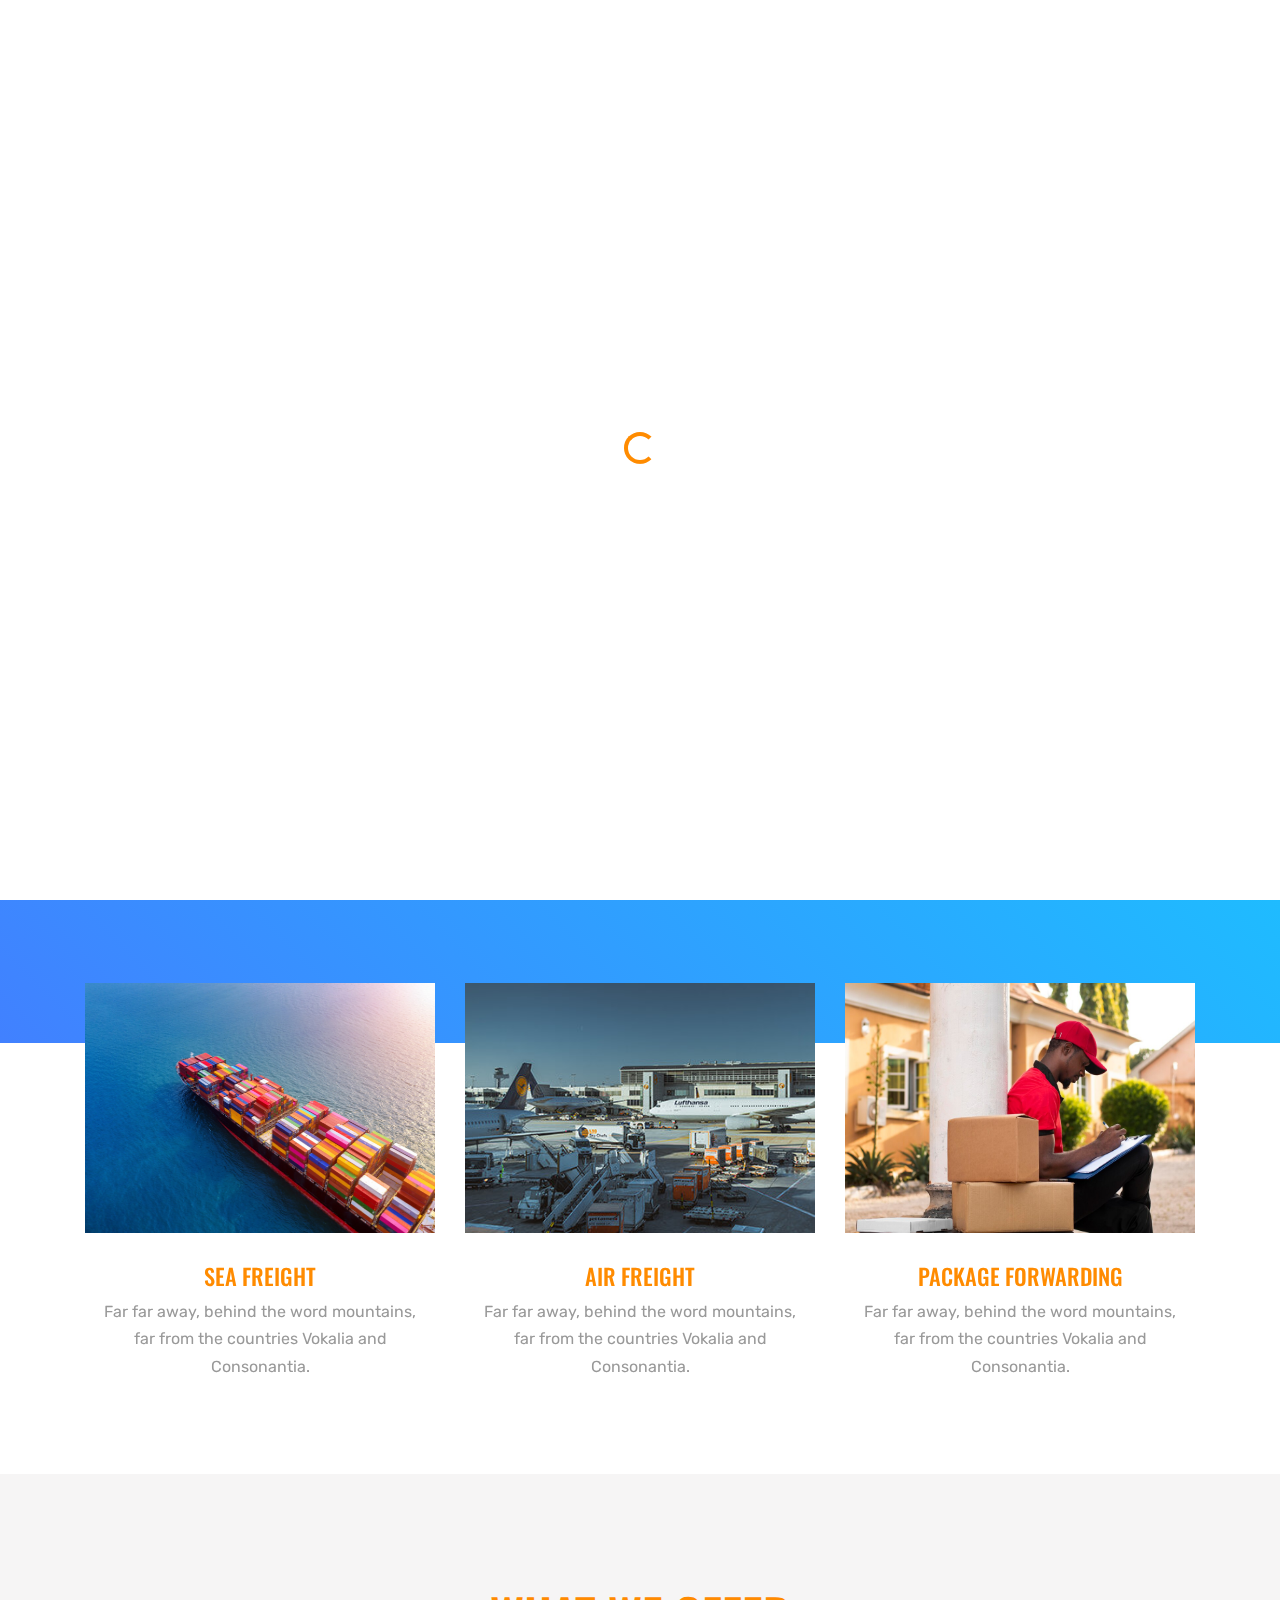
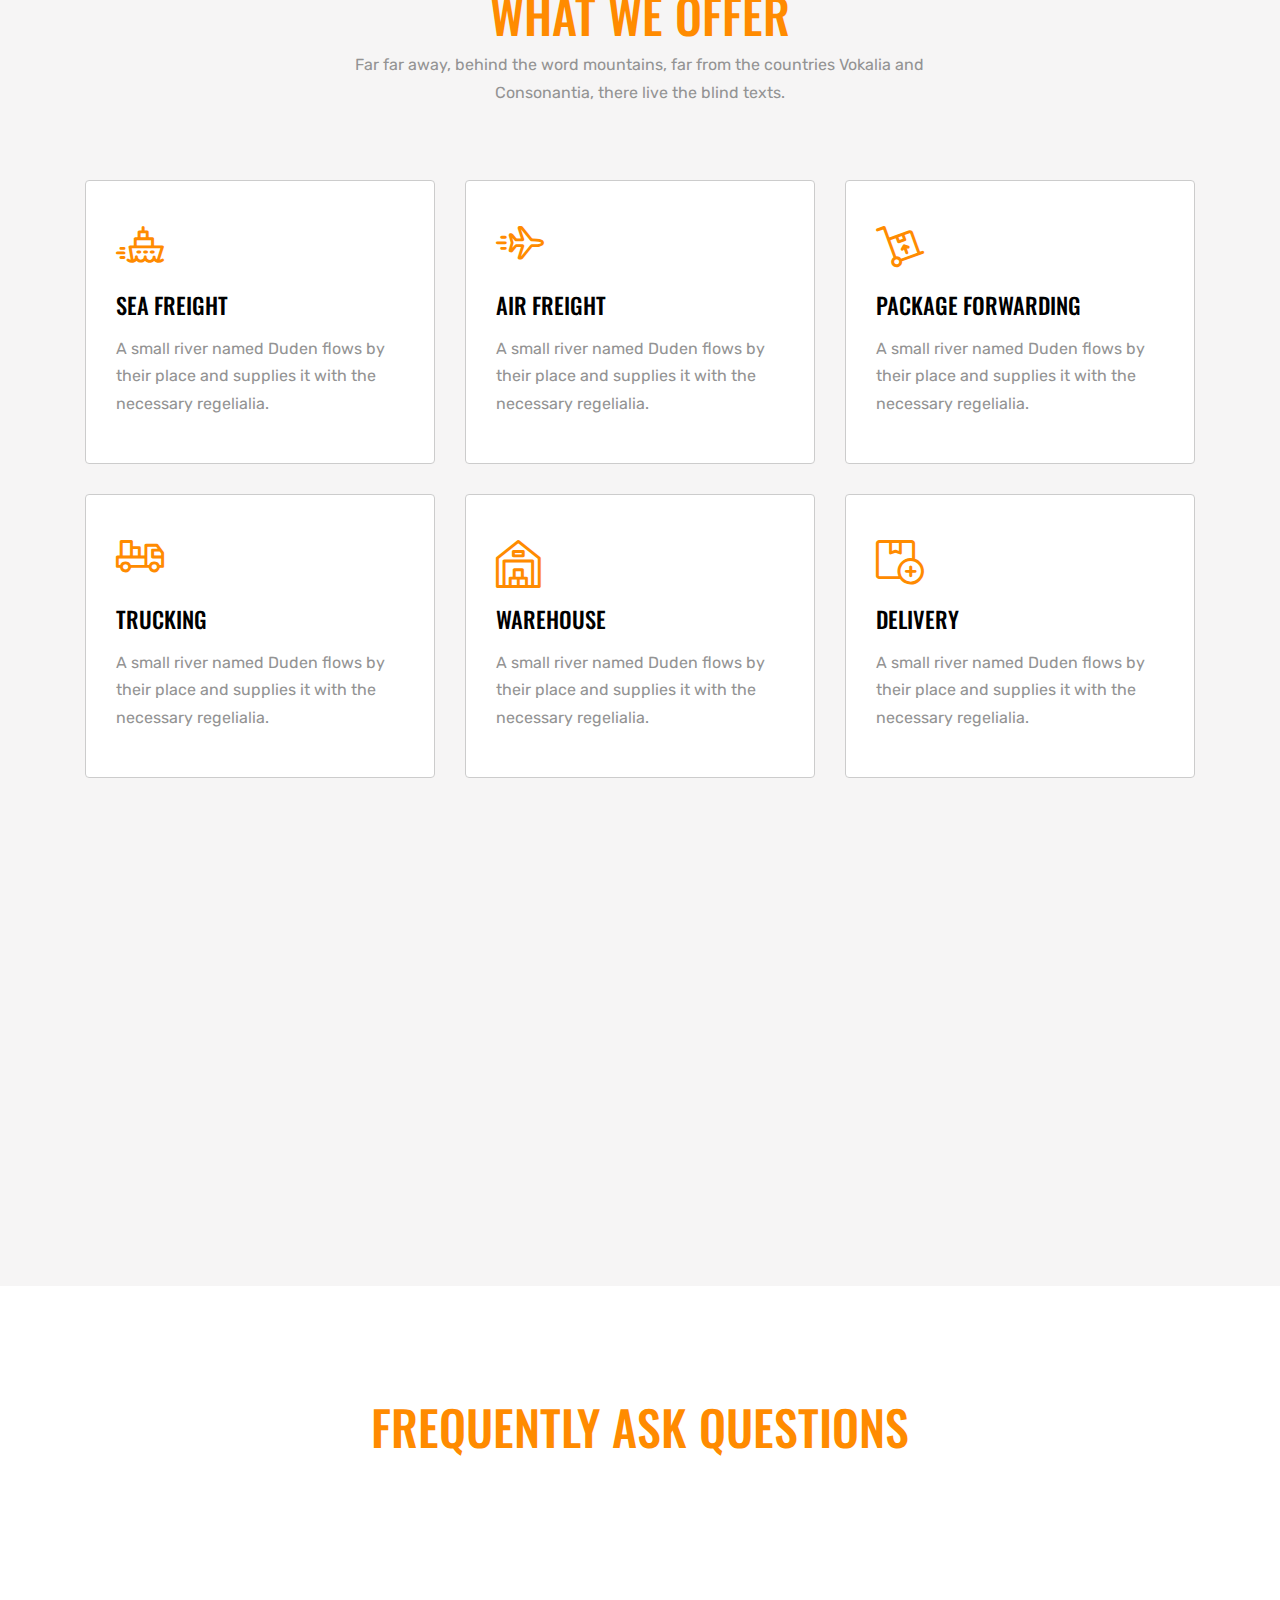
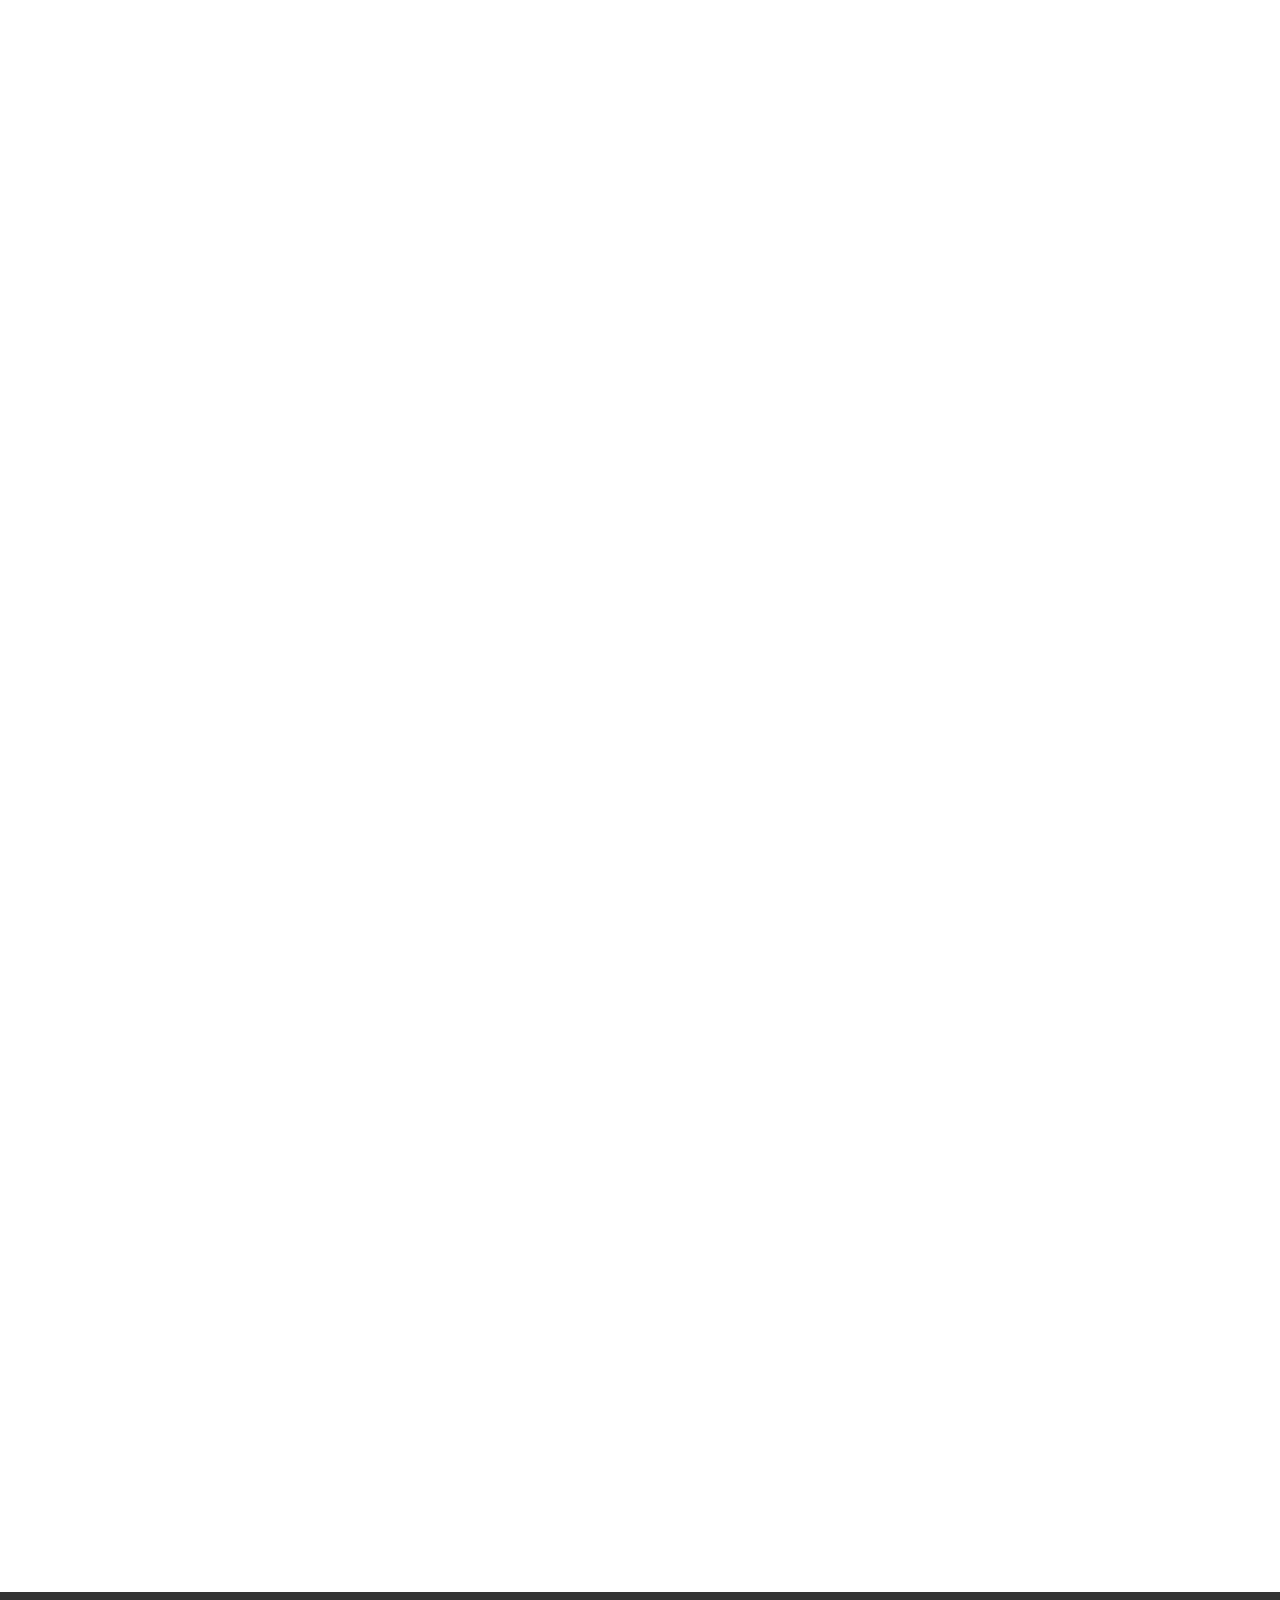
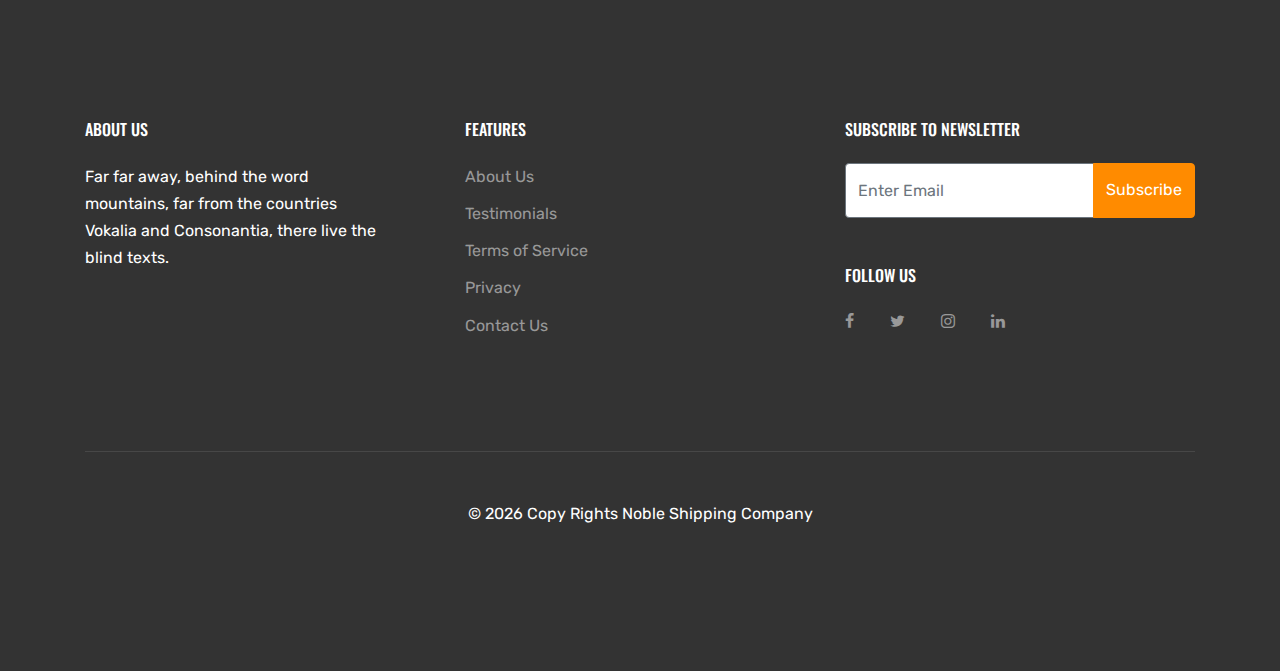
<file: index.html>
<!-- 
////////////////////////////////////////////////////////////////

Author: Free-Template.co
Author URL: http://free-template.co.
License: https://creativecommons.org/licenses/by/3.0/
License URL: https://creativecommons.org/licenses/by/3.0/
Site License URL: https://free-template.co/template-license/
  
Website:  https://free-template.co
Facebook: https://www.facebook.com/FreeDashTemplate.co
Twitter:  https://twitter.com/Free_Templateco
RSS Feed: https://feeds.feedburner.com/Free-templateco

////////////////////////////////////////////////////////////////
-->
<!doctype html>
<html lang="en">

<head>
    <title>Cargo &mdash; Free Website Template by Free-Template.co</title>
    <meta charset="utf-8">
    <meta name="viewport" content="width=device-width, initial-scale=1, shrink-to-fit=no">
    <meta name="description" content="" />
    <meta name="keywords" content="" />
    <meta name="author" content="Free-Template.co" />
    <link rel="shortcut icon" href="ftco-32x32.png">

    <link href="https://fonts.googleapis.com/css?family=Rubik:300,400,700|Oswald:400,700" rel="stylesheet">

    <link rel="stylesheet" href="fonts/icomoon/style.css">

    <link rel="stylesheet" href="css/bootstrap.min.css">
    <link rel="stylesheet" href="css/jquery.fancybox.min.css">
    <link rel="stylesheet" href="css/owl.carousel.min.css">
    <link rel="stylesheet" href="css/owl.theme.default.min.css">
    <link rel="stylesheet" href="fonts/flaticon/font/flaticon.css">
    <link rel="stylesheet" href="css/aos.css">

    <!-- MAIN CSS -->
    <link rel="stylesheet" href="css/style.css">

</head>

<body data-spy="scroll" data-target=".site-navbar-target" data-offset="300">

    <div id="overlayer"></div>
    <div class="loader">
        <div class="spinner-border text-primary" role="status">
            <span class="sr-only">Loading...</span>
        </div>
    </div>

    <div class="site-wrap" id="home-section">

        <div class="site-mobile-menu site-navbar-target">
            <div class="site-mobile-menu-header">
                <div class="site-mobile-menu-close mt-3">
                    <span class="icon-close2 js-menu-toggle"></span>
                </div>
            </div>
            <div class="site-mobile-menu-body"></div>
        </div>


        <div class="top-bar">
            <div class="container">
                <div class="row">
                    <div class="col-12">
                        <a href="#" class=""><span class="mr-2  icon-envelope-open-o"></span> <span class="d-none d-md-inline-block">info@yourdomain.com</span></a>
                        <span class="mx-md-2 d-inline-block"></span>
                        <a href="#" class=""><span class="mr-2  icon-phone"></span> <span class="d-none d-md-inline-block">1+ (234) 5678 9101</span></a>


                        <div class="float-right">

                            <a href="#" class=""><span class="mr-2  icon-twitter"></span> <span class="d-none d-md-inline-block">Twitter</span></a>
                            <span class="mx-md-2 d-inline-block"></span>
                            <a href="#" class=""><span class="mr-2  icon-facebook"></span> <span class="d-none d-md-inline-block">Facebook</span></a>

                        </div>

                    </div>

                </div>

            </div>
        </div>

        <header class="site-navbar js-sticky-header site-navbar-target" role="banner">

            <div class="container">
                <div class="row align-items-center position-relative">


                    <div class="site-logo">
                        <a href="index.html" class="text-black"><span class="text-primary">
                <img src="./img/Noble-Shipping-logo.png" alt="img" style="width: 200px;">
              </a>
                    </div>

                    <div class="col-12">
                        <nav class="site-navigation text-right ml-auto " role="navigation">

                            <ul class="site-menu main-menu js-clone-nav ml-auto d-none d-lg-block">
                                <li><a href="index.html" class="nav-link">Home</a></li>
                                <li><a href="aircargo.html" class="nav-link">Aircargo Tracking</a></li>


                                <li>
                                    <a href="container.html" class="nav-link">Container Tracking</a>
                                </li>

                                <li><a href="parcel.html" class="nav-link">Parcel Tracking</a></li>

                                <li><a href="about-us.html" class="nav-link">About Us</a></li>
                                <li><a href="login.html" class="nav-link">Login</a></li>
                            </ul>
                        </nav>

                    </div>

                    <div class="toggle-button d-inline-block d-lg-none"><a href="#" class="site-menu-toggle py-5 js-menu-toggle text-black"><span class="icon-menu h3"></span></a></div>

                </div>
            </div>

        </header>

        <div class="ftco-blocks-cover-1">
            <div class="ftco-cover-1 overlay" style="background-image: url('https://source.unsplash.com/pSyfecRCBQA/1920x780')">
                <div class="container">
                    <div class="row align-items-center">
                        <div class="col-lg-6">
                            <h1>To start Tracking, please enter Tracking Number</h1>
                            <p class="mb-5">Easily track your aircargo and containers</p>
                            <form action="#">
                                <div class="form-group d-flex">
                                    <input type="text" class="form-control" placeholder="Enter your tracking number">
                                    <input type="submit" class="btn btn-primary text-white px-4" value="Track Now">
                                </div>
                            </form>
                        </div>
                    </div>
                </div>
            </div>
            <!-- END .ftco-cover-1 -->
            <div class="ftco-service-image-1 pb-5">
                <div class="container">
                    <div class="owl-carousel owl-all">
                        <div class="service text-center">
                            <a href="#"><img src="img/735.jpg" alt="Image" class="img-fluid" style="height: 250px;"></a>
                            <div class="px-md-3">
                                <h3><a href="#">Sea Freight</a></h3>
                                <p>Far far away, behind the word mountains, far from the countries Vokalia and Consonantia.</p>
                            </div>
                        </div>
                        <div class="service text-center">
                            <a href="#"><img src="img/blog/s_blog_thumb02.jpg" alt="Image" class="img-fluid" style="height: 250px;"></a>
                            <div class="px-md-3">
                                <h3><a href="#">Air Freight</a></h3>
                                <p>Far far away, behind the word mountains, far from the countries Vokalia and Consonantia.</p>
                            </div>
                        </div>
                        <div class="service text-center">
                            <a href="#"><img src="img/close-up-7.jpg" alt="Image" class="img-fluid" style="height: 250px;"></a>
                            <div class="px-md-3">
                                <h3><a href="#">Package Forwarding</a></h3>
                                <p>Far far away, behind the word mountains, far from the countries Vokalia and Consonantia.</p>
                            </div>
                        </div>
                    </div>
                </div>
            </div>

        </div>

        <div class="site-section bg-light" id="services-section">
            <div class="container">
                <div class="row mb-5 justify-content-center">
                    <div class="col-md-7 text-center">
                        <div class="block-heading-1">
                            <h2>What We Offer</h2>
                            <p>Far far away, behind the word mountains, far from the countries Vokalia and Consonantia, there live the blind texts.</p>
                        </div>
                    </div>
                </div>
                <div class="owl-carousel owl-all">
                    <div class="block__35630">
                        <div class="icon mb-0">
                            <span class="flaticon-ferry"></span>
                        </div>
                        <h3 class="mb-3">Sea Freight</h3>
                        <p>A small river named Duden flows by their place and supplies it with the necessary regelialia. </p>
                    </div>

                    <div class="block__35630">
                        <div class="icon mb-0">
                            <span class="flaticon-airplane"></span>
                        </div>
                        <h3 class="mb-3">Air Freight</h3>
                        <p>A small river named Duden flows by their place and supplies it with the necessary regelialia. </p>
                    </div>

                    <div class="block__35630">
                        <div class="icon mb-0">
                            <span class="flaticon-box"></span>
                        </div>
                        <h3 class="mb-3">Package Forwarding</h3>
                        <p>A small river named Duden flows by their place and supplies it with the necessary regelialia. </p>
                    </div>

                    <div class="block__35630">
                        <div class="icon mb-0">
                            <span class="flaticon-lorry"></span>
                        </div>
                        <h3 class="mb-3">Trucking</h3>
                        <p>A small river named Duden flows by their place and supplies it with the necessary regelialia. </p>
                    </div>

                    <div class="block__35630">
                        <div class="icon mb-0">
                            <span class="flaticon-warehouse"></span>
                        </div>
                        <h3 class="mb-3">Warehouse</h3>
                        <p>A small river named Duden flows by their place and supplies it with the necessary regelialia. </p>
                    </div>

                    <div class="block__35630">
                        <div class="icon mb-0">
                            <span class="flaticon-add"></span>
                        </div>
                        <h3 class="mb-3">Delivery</h3>
                        <p>A small river named Duden flows by their place and supplies it with the necessary regelialia. </p>
                    </div>

                </div>
            </div>
        </div>








        <div class="site-section bg-light" id="about-section">
            <div class="container">

                <div class="row">
                    <div class="col-12">
                        <div class="row">
                            <div class="col-6 col-md-6 mb-4 col-lg-0 col-lg-3" data-aos="fade-up" data-aos-delay="">
                                <div class="block-counter-1">
                                    <span class="number"><span data-number="25">0</span>+</span>
                                    <span class="caption">Years of Experience</span>
                                </div>
                            </div>
                            <div class="col-6 col-md-6 mb-4 col-lg-0 col-lg-3" data-aos="fade-up" data-aos-delay="100">
                                <div class="block-counter-1">
                                    <span class="number"><span data-number="300">0</span>+</span>
                                    <span class="caption">Companies</span>
                                </div>
                            </div>
                            <div class="col-6 col-md-6 mb-4 col-lg-0 col-lg-3" data-aos="fade-up" data-aos-delay="200">
                                <div class="block-counter-1">
                                    <span class="number"><span data-number="108">0</span>+</span>
                                    <span class="caption">Covered Countries</span>
                                </div>
                            </div>
                            <div class="col-6 col-md-6 mb-4 col-lg-0 col-lg-3" data-aos="fade-up" data-aos-delay="300">
                                <div class="block-counter-1">
                                    <span class="number"><span data-number="1500">0</span>+</span>
                                    <span class="caption">Couriers</span>
                                </div>
                            </div>
                        </div>
                    </div>
                </div>
            </div>
        </div>


        <div class="site-section" id="faq-section">
            <div class="container">
                <div class="row mb-5">
                    <div class="block-heading-1 col-12 text-center">
                        <h2>Frequently Ask Questions</h2>
                    </div>
                </div>
                <div class="row">
                    <div class="col-lg-6">

                        <div class="mb-5" data-aos="fade-up" data-aos-delay="100">
                            <h3 class="text-black h4 mb-4"><span class="icon-question_answer text-primary mr-2"></span>Can I accept both Paypal and Stripe?</h3>
                            <p>Far far away, behind the word mountains, far from the countries Vokalia and Consonantia, there live the blind texts. </p>
                        </div>

                        <div class="mb-5" data-aos="fade-up" data-aos-delay="100">
                            <h3 class="text-black h4 mb-4"><span class="icon-question_answer text-primary mr-2"></span>What available is refund period?</h3>
                            <p>Far far away, behind the word mountains, far from the countries Vokalia and Consonantia, there live the blind texts. </p>
                        </div>

                        <div class="mb-5" data-aos="fade-up" data-aos-delay="100">
                            <h3 class="text-black h4 mb-4"><span class="icon-question_answer text-primary mr-2"></span>Can I accept both Paypal and Stripe?</h3>
                            <p>Far far away, behind the word mountains, far from the countries Vokalia and Consonantia, there live the blind texts. </p>
                        </div>

                        <div class="mb-5" data-aos="fade-up" data-aos-delay="100">
                            <h3 class="text-black h4 mb-4"><span class="icon-question_answer text-primary mr-2"></span>What available is refund period?</h3>
                            <p>Far far away, behind the word mountains, far from the countries Vokalia and Consonantia, there live the blind texts. </p>
                        </div>
                    </div>
                    <div class="col-lg-6">

                        <div class="mb-5" data-aos="fade-up" data-aos-delay="100">
                            <h3 class="text-black h4 mb-4"><span class="icon-question_answer text-primary mr-2"></span>Where are you from?</h3>
                            <p>Far far away, behind the word mountains, far from the countries Vokalia and Consonantia, there live the blind texts. </p>
                        </div>

                        <div class="mb-5" data-aos="fade-up" data-aos-delay="100">
                            <h3 class="text-black h4 mb-4"><span class="icon-question_answer text-primary mr-2"></span>What is your opening time?</h3>
                            <p>Far far away, behind the word mountains, far from the countries Vokalia and Consonantia, there live the blind texts. </p>
                        </div>

                        <div class="mb-5" data-aos="fade-up" data-aos-delay="100">
                            <h3 class="text-black h4 mb-4"><span class="icon-question_answer text-primary mr-2"></span>Can I accept both Paypal and Stripe?</h3>
                            <p>Far far away, behind the word mountains, far from the countries Vokalia and Consonantia, there live the blind texts. </p>
                        </div>

                        <div class="mb-5" data-aos="fade-up" data-aos-delay="100">
                            <h3 class="text-black h4 mb-4"><span class="icon-question_answer text-primary mr-2"></span>What available is refund period?</h3>
                            <p>Far far away, behind the word mountains, far from the countries Vokalia and Consonantia, there live the blind texts. </p>
                        </div>
                    </div>
                </div>
            </div>
        </div>




        <div class="site-section bg-light block-13" id="testimonials-section" data-aos="fade">
            <div class="container">

                <div class="text-center mb-5">
                    <div class="block-heading-1">
                        <h2>Happy Clients</h2>About Us
                    </div>
                </div>

                <div class="owl-carousel nonloop-block-13">
                    <div>
                        <div class="block-testimony-1 text-center">

                            <blockquote class="mb-4" style="height: 350px;">
                                <p>&ldquo;The Big Oxmox advised her not to do so, because there were thousands of bad Commas, wild Question Marks and devious Semikoli, but the Little Blind Text didn’t listen. She packed her seven versalia, put her initial
                                    into the belt and made herself on the way.&rdquo;</p>
                            </blockquote>

                            <figure>
                                <img src="./img/blog/comment_avatar02.jpg" alt="Image" class="img-fluid rounded-circle mx-auto">
                            </figure>
                            <h3 class="font-size-20 text-black">Ricky Fisher</h3>
                        </div>
                    </div>

                    <div>
                        <div class="block-testimony-1 text-center">
                            <blockquote class="mb-4" style="height: 350px;">
                                <p>&ldquo;Even the all-powerful Pointing has no control about the blind texts it is an almost unorthographic life One day however a small line of blind text by the name of Lorem Ipsum decided to leave for the far World of
                                    Grammar.&rdquo;
                                </p>
                            </blockquote>
                            <figure>
                                <img src="./img/blog/comment_avatar01.jpg" alt="Image" class="img-fluid rounded-circle mx-auto">
                            </figure>
                            <h3 class="font-size-20 mb-4 text-black">Ken Davis</h3>

                        </div>
                    </div>

                    <div>
                        <div class="block-testimony-1 text-center">


                            <blockquote class="mb-4" style="height: 350px;">
                                <p>&ldquo;A small river named Duden flows by their place and supplies it with the necessary regelialia. It is a paradisematic country, in which roasted parts of sentences fly into your mouth.&rdquo;</p>
                            </blockquote>

                            <figure>
                                <img src="./img/images/testi_avatar02.png" alt="Image" class="img-fluid rounded-circle mx-auto">
                            </figure>
                            <h3 class="font-size-20 text-black">Mellisa Griffin</h3>


                        </div>
                    </div>

                    <div>
                        <div class="block-testimony-1 text-center">
                            <blockquote class="mb-4" style="height: 350px;">
                                <p>&ldquo;Far far away, behind the word mountains, far from the countries Vokalia and Consonantia, there live the blind texts. Separated they live in Bookmarksgrove right at the coast of the Semantics, a large language ocean.&rdquo;</p>
                            </blockquote>

                            <figure>
                                <img src="img/images/testi_avatar01.png" alt="Image" class="img-fluid rounded-circle mx-auto">
                            </figure>
                            <h3 class="font-size-20 mb-4 text-black">Robert Steward</h3>

                        </div>
                    </div>


                </div>

            </div>
        </div>


    </div>




    <footer class="site-footer">
        <div class="container">
            <div class="row">
                <div class="col-md-6">
                    <div class="row">
                        <div class="col-md-7">
                            <h2 class="footer-heading mb-4">About Us</h2>
                            <p>Far far away, behind the word mountains, far from the countries Vokalia and Consonantia, there live the blind texts. </p>
                        </div>
                        <div class="col-md-4 ml-auto">
                            <h2 class="footer-heading mb-4">Features</h2>
                            <ul class="list-unstyled">
                                <li><a href="#">About Us</a></li>
                                <li><a href="#">Testimonials</a></li>
                                <li><a href="#">Terms of Service</a></li>
                                <li><a href="#">Privacy</a></li>
                                <li><a href="#">Contact Us</a></li>
                            </ul>
                        </div>

                    </div>
                </div>
                <div class="col-md-4 ml-auto">

                    <div class="mb-5">
                        <h2 class="footer-heading mb-4">Subscribe to Newsletter</h2>
                        <form action="#" method="post" class="footer-suscribe-form">
                            <div class="input-group mb-3">
                                <input type="text" class="form-control border-secondary text-white bg-transparent" placeholder="Enter Email" aria-label="Enter Email" aria-describedby="button-addon2">
                                <div class="input-group-append">
                                    <button class="btn btn-primary text-white" type="button" id="button-addon2">Subscribe</button>
                                </div>
                            </div>
                    </div>


                    <h2 class="footer-heading mb-4">Follow Us</h2>
                    <a href="#about-section" class="smoothscroll pl-0 pr-3"><span class="icon-facebook"></span></a>
                    <a href="#" class="pl-3 pr-3"><span class="icon-twitter"></span></a>
                    <a href="#" class="pl-3 pr-3"><span class="icon-instagram"></span></a>
                    <a href="#" class="pl-3 pr-3"><span class="icon-linkedin"></span></a>
                    </form>
                </div>
            </div>
            <div class="row pt-5 mt-5 text-center">
                <div class="col-md-12">
                    <div class="border-top pt-5">
                        <p class="copyright">
                            <!-- Link back to Free-Template.co can't be removed. Template is licensed under CC BY 3.0. -->
                            &copy;
                            <script>
                                document.write(new Date().getFullYear());
                            </script> Copy Rights Noble Shipping Company
                        </p>
                    </div>
                </div>

            </div>
        </div>
    </footer>

    </div>

    <script src="js/jquery-3.3.1.min.js"></script>
    <script src="js/popper.min.js"></script>
    <script src="js/bootstrap.min.js"></script>
    <script src="js/owl.carousel.min.js"></script>
    <script src="js/jquery.sticky.js"></script>
    <script src="js/jquery.waypoints.min.js"></script>
    <script src="js/jquery.animateNumber.min.js"></script>
    <script src="js/jquery.fancybox.min.js"></script>
    <script src="js/jquery.easing.1.3.js"></script>
    <script src="js/aos.js"></script>

    <script src="js/main.js"></script>


</body>

</html>
</file>
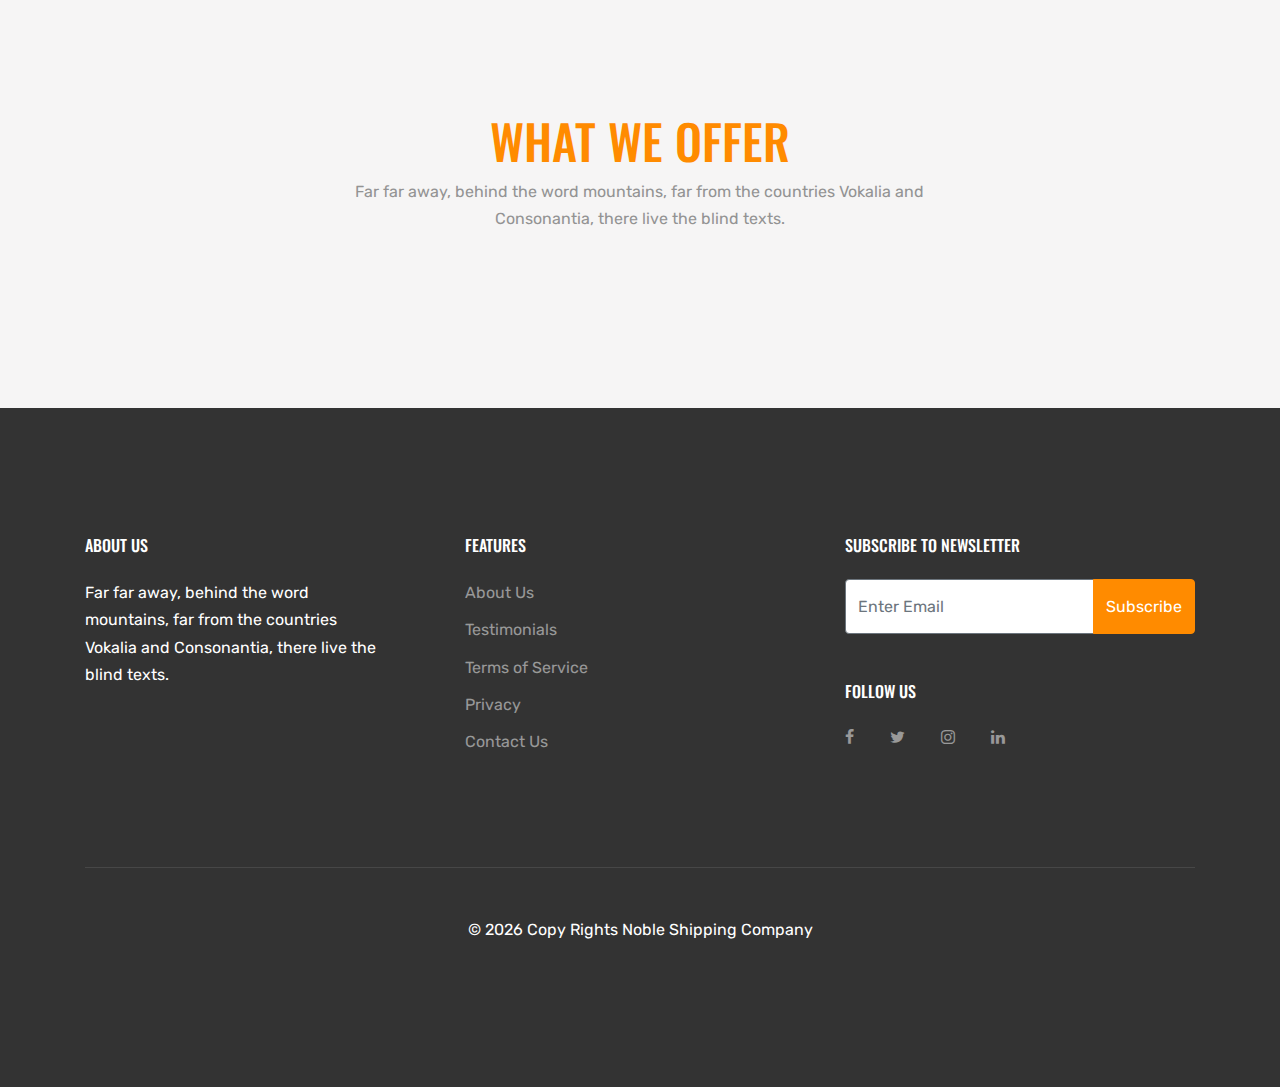
<file: about-us.html>
<!DOCTYPE html>
<html lang="en">

<head>
    <title>Cargo &mdash; Free Website Template by Free-Template.co</title>
    <meta charset="utf-8">
    <meta name="viewport" content="width=device-width, initial-scale=1, shrink-to-fit=no">
    <meta name="description" content="" />
    <meta name="keywords" content="" />
    <meta name="author" content="Free-Template.co" />
    <link rel="shortcut icon" href="ftco-32x32.png">

    <link href="https://fonts.googleapis.com/css?family=Rubik:300,400,700|Oswald:400,700" rel="stylesheet">

    <link rel="stylesheet" href="fonts/icomoon/style.css">

    <link rel="stylesheet" href="css/bootstrap.min.css">
    <link rel="stylesheet" href="css/jquery.fancybox.min.css">
    <link rel="stylesheet" href="css/owl.carousel.min.css">
    <link rel="stylesheet" href="css/owl.theme.default.min.css">
    <link rel="stylesheet" href="fonts/flaticon/font/flaticon.css">
    <link rel="stylesheet" href="css/aos.css">

    <!-- MAIN CSS -->
    <link rel="stylesheet" href="css/style.css">
    <link rel="stylesheet" href="css/master.css">

</head>

<body>


    <div class="site-section bg-light" id="services-section">
        <div class="container">
            <div class="row mb-5 justify-content-center">
                <div class="col-md-7 text-center">
                    <div class="block-heading-1">
                        <h2>What We Offer</h2>
                        <p>Far far away, behind the word mountains, far from the countries Vokalia and Consonantia, there live the blind texts.</p>
                    </div>
                </div>
            </div>
            <div class="owl-carousel owl-all">
                <div class="block__35630">
                    <div class="icon mb-0">
                        <span class="flaticon-ferry"></span>
                    </div>
                    <h3 class="mb-3">Sea Freight</h3>
                    <p>A small river named Duden flows by their place and supplies it with the necessary regelialia. </p>
                </div>

                <div class="block__35630">
                    <div class="icon mb-0">
                        <span class="flaticon-airplane"></span>
                    </div>
                    <h3 class="mb-3">Air Freight</h3>
                    <p>A small river named Duden flows by their place and supplies it with the necessary regelialia. </p>
                </div>

                <div class="block__35630">
                    <div class="icon mb-0">
                        <span class="flaticon-box"></span>
                    </div>
                    <h3 class="mb-3">Package Forwarding</h3>
                    <p>A small river named Duden flows by their place and supplies it with the necessary regelialia. </p>
                </div>

                <div class="block__35630">
                    <div class="icon mb-0">
                        <span class="flaticon-lorry"></span>
                    </div>
                    <h3 class="mb-3">Trucking</h3>
                    <p>A small river named Duden flows by their place and supplies it with the necessary regelialia. </p>
                </div>

                <div class="block__35630">
                    <div class="icon mb-0">
                        <span class="flaticon-warehouse"></span>
                    </div>
                    <h3 class="mb-3">Warehouse</h3>
                    <p>A small river named Duden flows by their place and supplies it with the necessary regelialia. </p>
                </div>

                <div class="block__35630">
                    <div class="icon mb-0">
                        <span class="flaticon-add"></span>
                    </div>
                    <h3 class="mb-3">Delivery</h3>
                    <p>A small river named Duden flows by their place and supplies it with the necessary regelialia. </p>
                </div>

            </div>
        </div>
    </div>

    <footer class="site-footer">
        <div class="container">
            <div class="row">
                <div class="col-md-6">
                    <div class="row">
                        <div class="col-md-7">
                            <h2 class="footer-heading mb-4">About Us</h2>
                            <p>Far far away, behind the word mountains, far from the countries Vokalia and Consonantia, there live the blind texts. </p>
                        </div>
                        <div class="col-md-4 ml-auto">
                            <h2 class="footer-heading mb-4">Features</h2>
                            <ul class="list-unstyled">
                                <li><a href="#">About Us</a></li>
                                <li><a href="#">Testimonials</a></li>
                                <li><a href="#">Terms of Service</a></li>
                                <li><a href="#">Privacy</a></li>
                                <li><a href="#">Contact Us</a></li>
                            </ul>
                        </div>

                    </div>
                </div>
                <div class="col-md-4 ml-auto">

                    <div class="mb-5">
                        <h2 class="footer-heading mb-4">Subscribe to Newsletter</h2>
                        <form action="#" method="post" class="footer-suscribe-form">
                            <div class="input-group mb-3">
                                <input type="text" class="form-control border-secondary text-white bg-transparent" placeholder="Enter Email" aria-label="Enter Email" aria-describedby="button-addon2">
                                <div class="input-group-append">
                                    <button class="btn btn-primary text-white" type="button" id="button-addon2">Subscribe</button>
                                </div>
                            </div>
                    </div>


                    <h2 class="footer-heading mb-4">Follow Us</h2>
                    <a href="#about-section" class="smoothscroll pl-0 pr-3"><span class="icon-facebook"></span></a>
                    <a href="#" class="pl-3 pr-3"><span class="icon-twitter"></span></a>
                    <a href="#" class="pl-3 pr-3"><span class="icon-instagram"></span></a>
                    <a href="#" class="pl-3 pr-3"><span class="icon-linkedin"></span></a>
                    </form>
                </div>
            </div>
            <div class="row pt-5 mt-5 text-center">
                <div class="col-md-12">
                    <div class="border-top pt-5">
                        <p class="copyright">
                            <!-- Link back to Free-Template.co can't be removed. Template is licensed under CC BY 3.0. -->
                            &copy;
                            <script>
                                document.write(new Date().getFullYear());
                            </script> Copy Rights Noble Shipping Company
                        </p>
                    </div>
                </div>

            </div>
        </div>
    </footer>
</body>

</html>
</file>
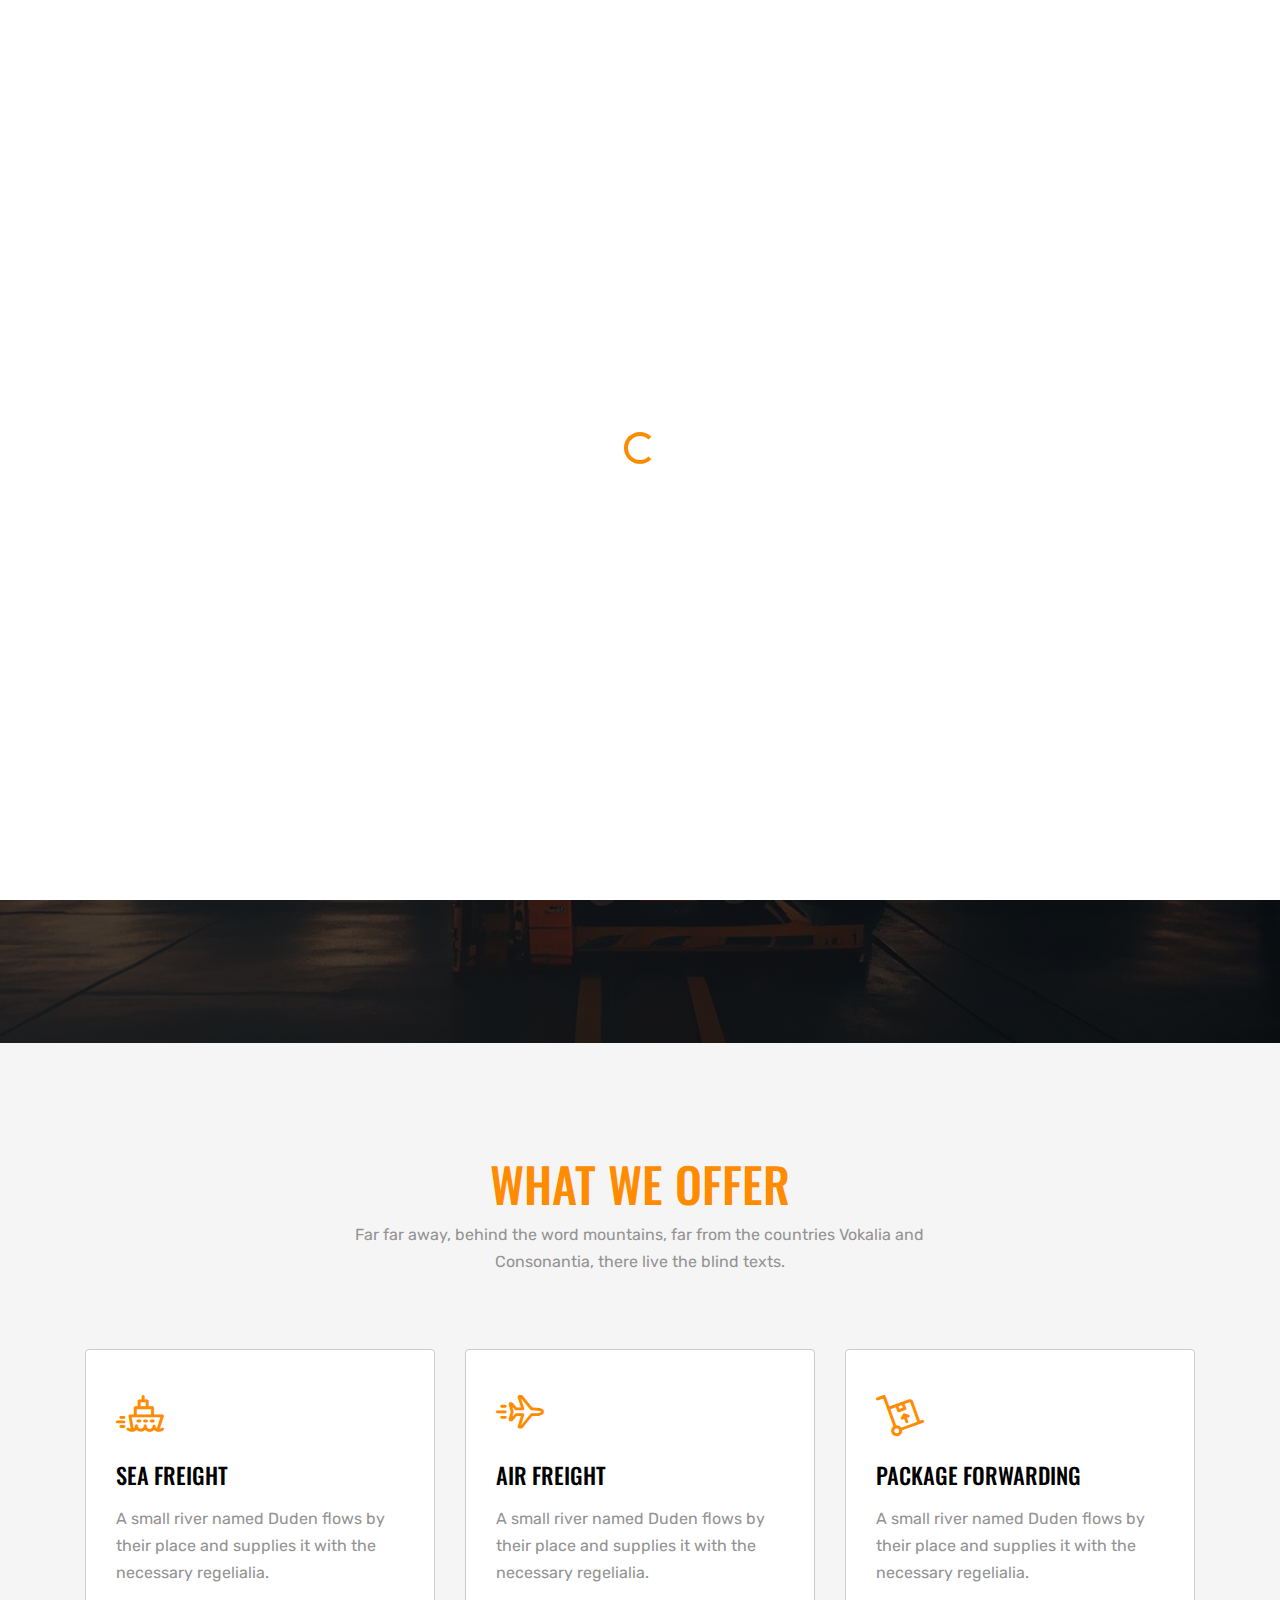
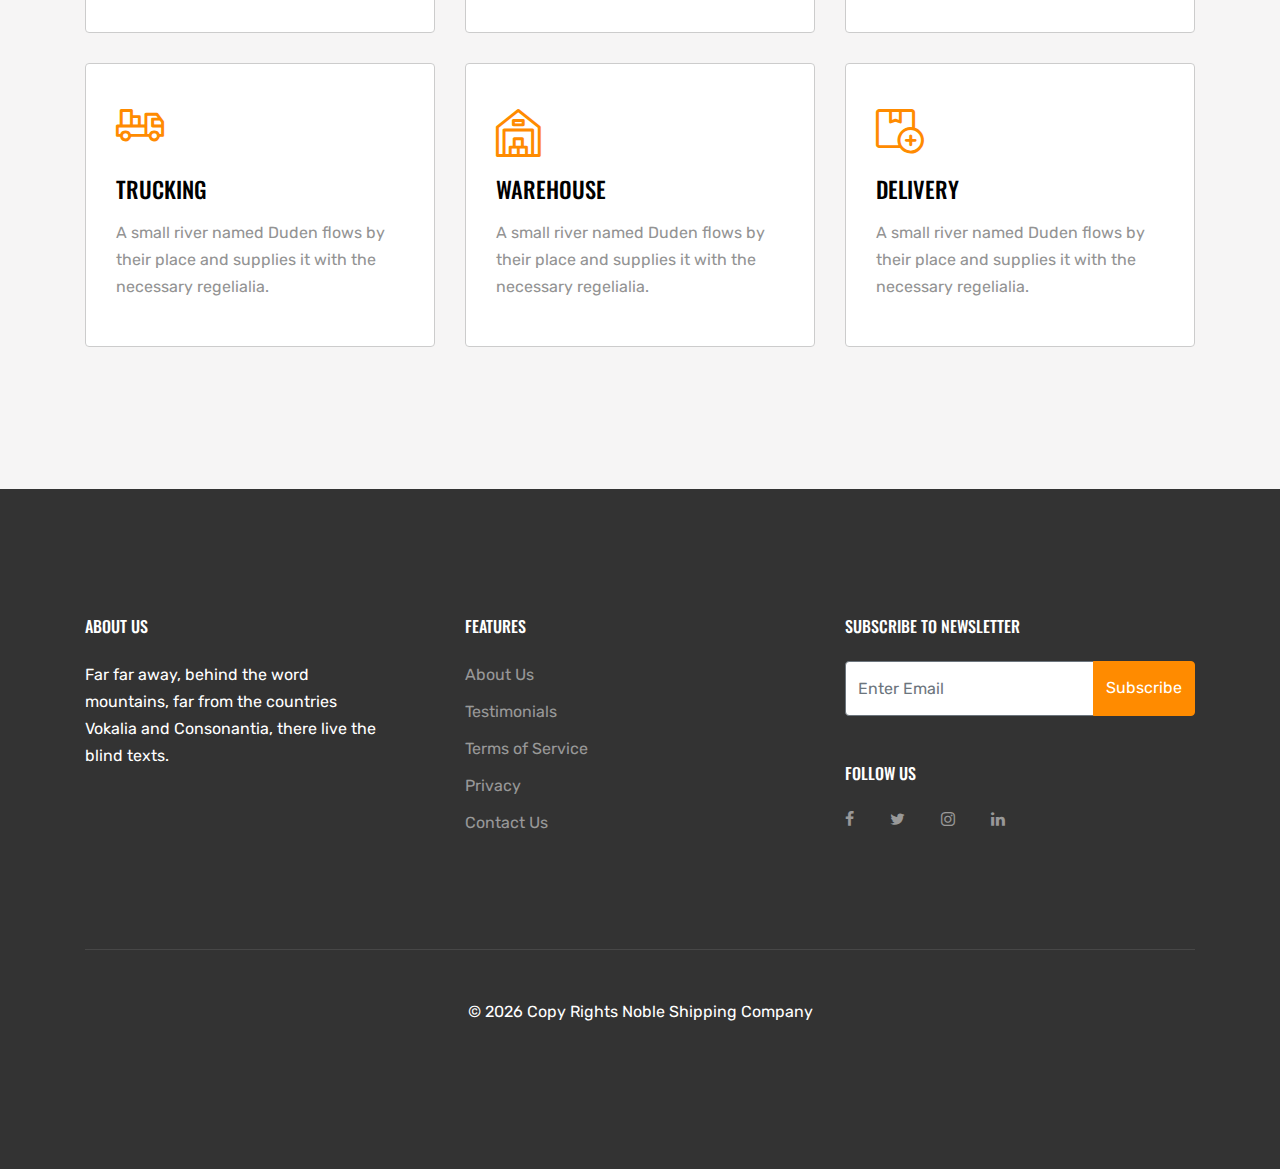
<file: aircargo.html>
<!DOCTYPE html>
<html lang="en">

<head>
    <title>Cargo &mdash; Free Website Template by Free-Template.co</title>
    <meta charset="utf-8">
    <meta name="viewport" content="width=device-width, initial-scale=1, shrink-to-fit=no">
    <meta name="description" content="" />
    <meta name="keywords" content="" />
    <meta name="author" content="Free-Template.co" />
    <link rel="shortcut icon" href="ftco-32x32.png">

    <link href="https://fonts.googleapis.com/css?family=Rubik:300,400,700|Oswald:400,700" rel="stylesheet">

    <link rel="stylesheet" href="fonts/icomoon/style.css">

    <link rel="stylesheet" href="css/bootstrap.min.css">
    <link rel="stylesheet" href="css/jquery.fancybox.min.css">
    <link rel="stylesheet" href="css/owl.carousel.min.css">
    <link rel="stylesheet" href="css/owl.theme.default.min.css">
    <link rel="stylesheet" href="fonts/flaticon/font/flaticon.css">
    <link rel="stylesheet" href="css/aos.css">

    <!-- MAIN CSS -->
    <link rel="stylesheet" href="css/style.css">
    <link rel="stylesheet" href="css/master.css">

</head>

<body data-spy="scroll" data-target=".site-navbar-target" data-offset="300">
    <div id="overlayer"></div>
    <div class="loader">
        <div class="spinner-border text-primary" role="status">
            <span class="sr-only">Loading...</span>
        </div>
    </div>

    <div class="site-wrap" id="home-section">

        <div class="site-mobile-menu site-navbar-target">
            <div class="site-mobile-menu-header">
                <div class="site-mobile-menu-close mt-3">
                    <span class="icon-close2 js-menu-toggle"></span>
                </div>
            </div>
            <div class="site-mobile-menu-body"></div>
        </div>


        <div class="top-bar">
            <div class="container">
                <div class="row">
                    <div class="col-12">
                        <a href="#" class=""><span class="mr-2  icon-envelope-open-o"></span> <span class="d-none d-md-inline-block">info@yourdomain.com</span></a>
                        <span class="mx-md-2 d-inline-block"></span>
                        <a href="#" class=""><span class="mr-2  icon-phone"></span> <span class="d-none d-md-inline-block">1+ (234) 5678 9101</span></a>


                        <div class="float-right">

                            <a href="#" class=""><span class="mr-2  icon-twitter"></span> <span class="d-none d-md-inline-block">Twitter</span></a>
                            <span class="mx-md-2 d-inline-block"></span>
                            <a href="#" class=""><span class="mr-2  icon-facebook"></span> <span class="d-none d-md-inline-block">Facebook</span></a>

                        </div>

                    </div>

                </div>

            </div>
        </div>

        <header class="site-navbar js-sticky-header site-navbar-target" role="banner">

            <div class="container">
                <div class="row align-items-center position-relative">


                    <div class="site-logo">
                        <a href="index.html" class="text-black"><span class="text-primary">
                <img src="./img/Noble-Shipping-logo.png" alt="img" style="width: 200px;">
              </a>
                    </div>

                    <div class="col-12">
                        <nav class="site-navigation text-right ml-auto " role="navigation">

                            <ul class="site-menu main-menu js-clone-nav ml-auto d-none d-lg-block">
                                <li><a href="index.html" class="nav-link">Home</a></li>
                                <li><a href="aircargo.html" class="nav-link">Aircargo Tracking</a></li>


                                <li>
                                    <a href="container.html" class="nav-link">Container Tracking</a>
                                </li>

                                <li><a href="parcel.html" class="nav-link">Parcel Tracking</a></li>

                                <li><a href="about-us.html" class="nav-link">About Us</a></li>
                                <li><a href="login.html" class="nav-link">Login</a></li>
                            </ul>
                        </nav>

                    </div>

                    <div class="toggle-button d-inline-block d-lg-none"><a href="#" class="site-menu-toggle py-5 js-menu-toggle text-black"><span class="icon-menu h3"></span></a></div>

                </div>
            </div>

        </header>
        <div class="ftco-blocks-cover-1">
            <div class="ftco-cover-1 overlay" style="background-image: url('./img/slider/aircargo.jpg')">
                <div class="container">
                    <div class="row align-items-center">
                        <div class="col-lg-6">
                            <h1>Aircargo Tracking, please enter Tracking Number</h1>
                            <p class="mb-5">Easily track your aircargo</p>
                            <form action="#">
                                <div class="form-group d-flex">
                                    <input type="text" class="form-control" placeholder="Enter your tracking number">
                                    <input type="submit" class="btn btn-primary text-white px-4" value="Track Now">
                                </div>
                            </form>
                        </div>
                    </div>
                </div>
            </div>
            <!-- END .ftco-cover-1 -->
        </div>

        <div class="site-section bg-light" id="services-section">
            <div class="container">
                <div class="row mb-5 justify-content-center">
                    <div class="col-md-7 text-center">
                        <div class="block-heading-1">
                            <h2>What We Offer</h2>
                            <p>Far far away, behind the word mountains, far from the countries Vokalia and Consonantia, there live the blind texts.</p>
                        </div>
                    </div>
                </div>
                <div class="owl-carousel owl-all">
                    <div class="block__35630">
                        <div class="icon mb-0">
                            <span class="flaticon-ferry"></span>
                        </div>
                        <h3 class="mb-3">Sea Freight</h3>
                        <p>A small river named Duden flows by their place and supplies it with the necessary regelialia. </p>
                    </div>

                    <div class="block__35630">
                        <div class="icon mb-0">
                            <span class="flaticon-airplane"></span>
                        </div>
                        <h3 class="mb-3">Air Freight</h3>
                        <p>A small river named Duden flows by their place and supplies it with the necessary regelialia. </p>
                    </div>

                    <div class="block__35630">
                        <div class="icon mb-0">
                            <span class="flaticon-box"></span>
                        </div>
                        <h3 class="mb-3">Package Forwarding</h3>
                        <p>A small river named Duden flows by their place and supplies it with the necessary regelialia. </p>
                    </div>

                    <div class="block__35630">
                        <div class="icon mb-0">
                            <span class="flaticon-lorry"></span>
                        </div>
                        <h3 class="mb-3">Trucking</h3>
                        <p>A small river named Duden flows by their place and supplies it with the necessary regelialia. </p>
                    </div>

                    <div class="block__35630">
                        <div class="icon mb-0">
                            <span class="flaticon-warehouse"></span>
                        </div>
                        <h3 class="mb-3">Warehouse</h3>
                        <p>A small river named Duden flows by their place and supplies it with the necessary regelialia. </p>
                    </div>

                    <div class="block__35630">
                        <div class="icon mb-0">
                            <span class="flaticon-add"></span>
                        </div>
                        <h3 class="mb-3">Delivery</h3>
                        <p>A small river named Duden flows by their place and supplies it with the necessary regelialia. </p>
                    </div>

                </div>
            </div>
        </div>

        <footer class="site-footer">
            <div class="container">
                <div class="row">
                    <div class="col-md-6">
                        <div class="row">
                            <div class="col-md-7">
                                <h2 class="footer-heading mb-4">About Us</h2>
                                <p>Far far away, behind the word mountains, far from the countries Vokalia and Consonantia, there live the blind texts. </p>
                            </div>
                            <div class="col-md-4 ml-auto">
                                <h2 class="footer-heading mb-4">Features</h2>
                                <ul class="list-unstyled">
                                    <li><a href="#">About Us</a></li>
                                    <li><a href="#">Testimonials</a></li>
                                    <li><a href="#">Terms of Service</a></li>
                                    <li><a href="#">Privacy</a></li>
                                    <li><a href="#">Contact Us</a></li>
                                </ul>
                            </div>

                        </div>
                    </div>
                    <div class="col-md-4 ml-auto">

                        <div class="mb-5">
                            <h2 class="footer-heading mb-4">Subscribe to Newsletter</h2>
                            <form action="#" method="post" class="footer-suscribe-form">
                                <div class="input-group mb-3">
                                    <input type="text" class="form-control border-secondary text-white bg-transparent" placeholder="Enter Email" aria-label="Enter Email" aria-describedby="button-addon2">
                                    <div class="input-group-append">
                                        <button class="btn btn-primary text-white" type="button" id="button-addon2">Subscribe</button>
                                    </div>
                                </div>
                        </div>


                        <h2 class="footer-heading mb-4">Follow Us</h2>
                        <a href="#about-section" class="smoothscroll pl-0 pr-3"><span class="icon-facebook"></span></a>
                        <a href="#" class="pl-3 pr-3"><span class="icon-twitter"></span></a>
                        <a href="#" class="pl-3 pr-3"><span class="icon-instagram"></span></a>
                        <a href="#" class="pl-3 pr-3"><span class="icon-linkedin"></span></a>
                        </form>
                    </div>
                </div>
                <div class="row pt-5 mt-5 text-center">
                    <div class="col-md-12">
                        <div class="border-top pt-5">
                            <p class="copyright">
                                <!-- Link back to Free-Template.co can't be removed. Template is licensed under CC BY 3.0. -->
                                &copy;
                                <script>
                                    document.write(new Date().getFullYear());
                                </script> Copy Rights Noble Shipping Company
                            </p>
                        </div>
                    </div>

                </div>
            </div>
        </footer>
        <script src="js/jquery-3.3.1.min.js"></script>
        <script src="js/popper.min.js"></script>
        <script src="js/bootstrap.min.js"></script>
        <script src="js/owl.carousel.min.js"></script>
        <script src="js/jquery.sticky.js"></script>
        <script src="js/jquery.waypoints.min.js"></script>
        <script src="js/jquery.animateNumber.min.js"></script>
        <script src="js/jquery.fancybox.min.js"></script>
        <script src="js/jquery.easing.1.3.js"></script>
        <script src="js/aos.js"></script>

        <script src="js/main.js"></script>
</body>

</html>
</file>
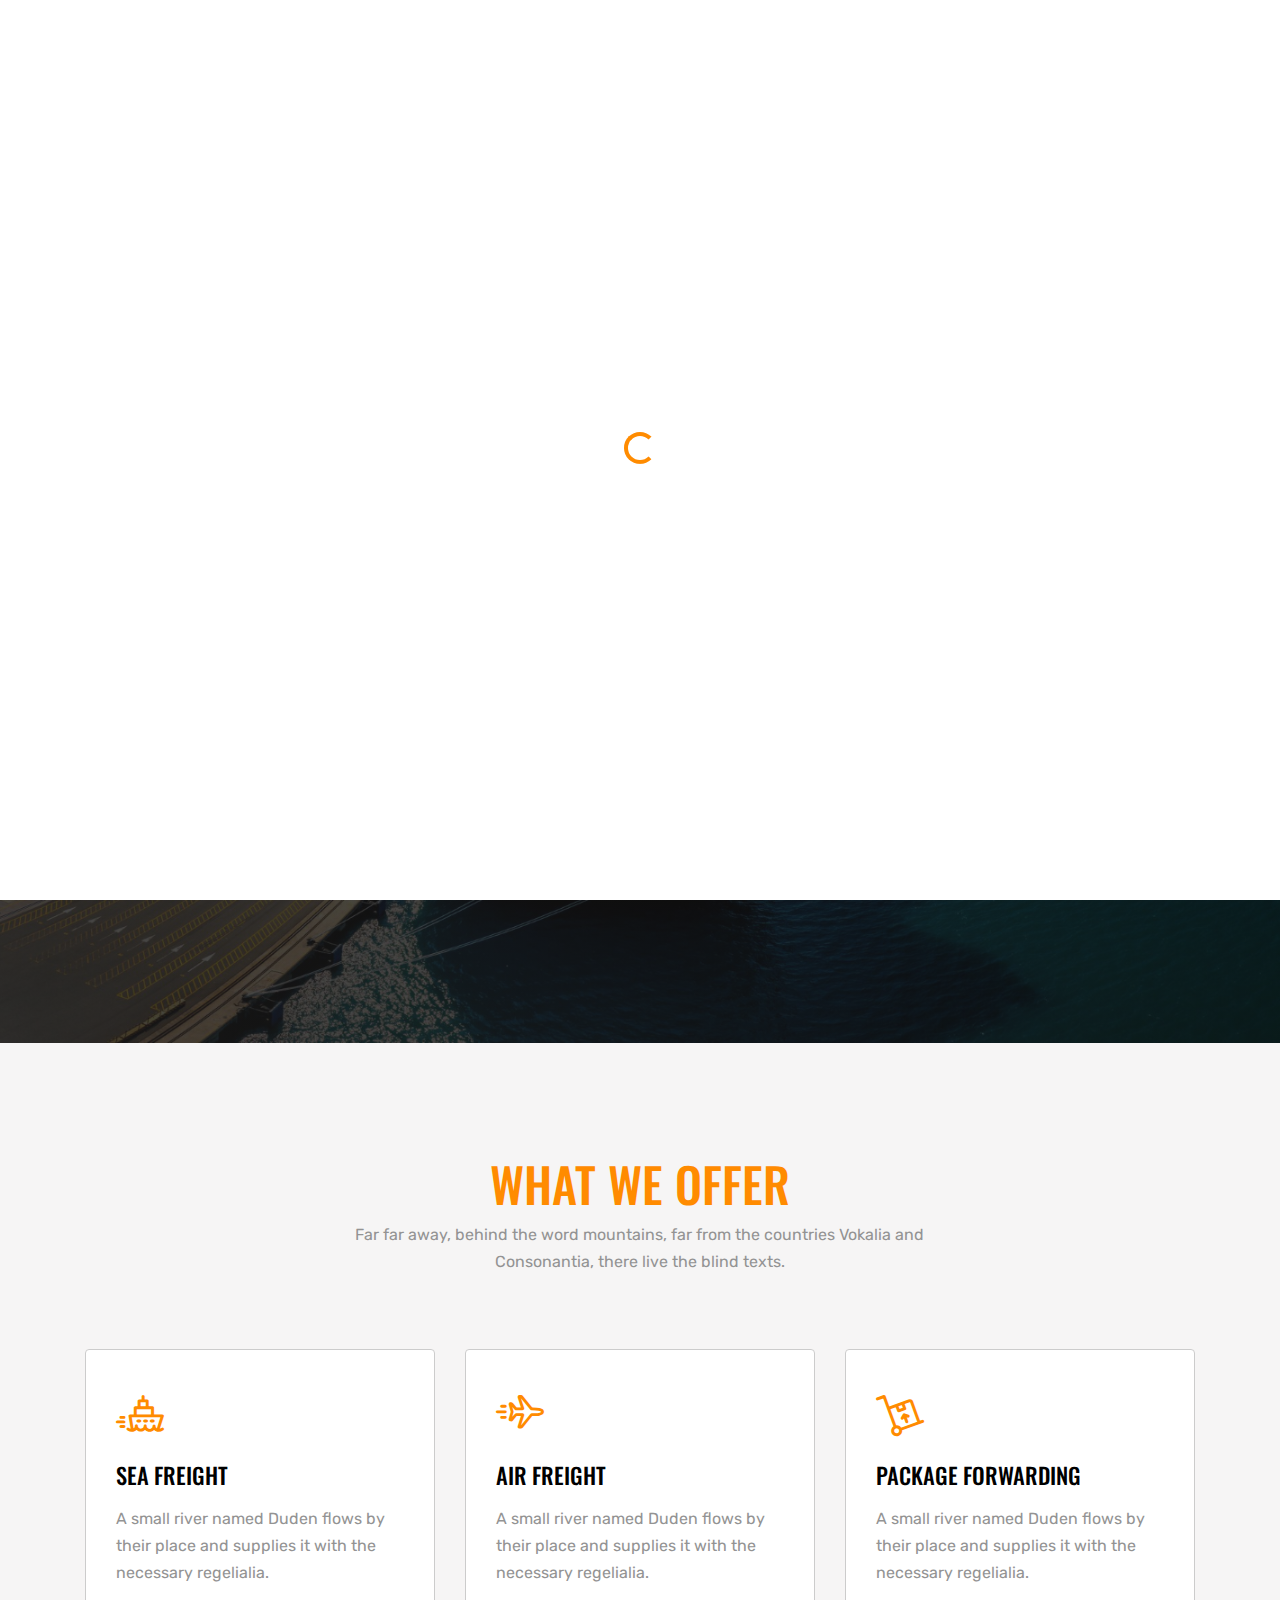
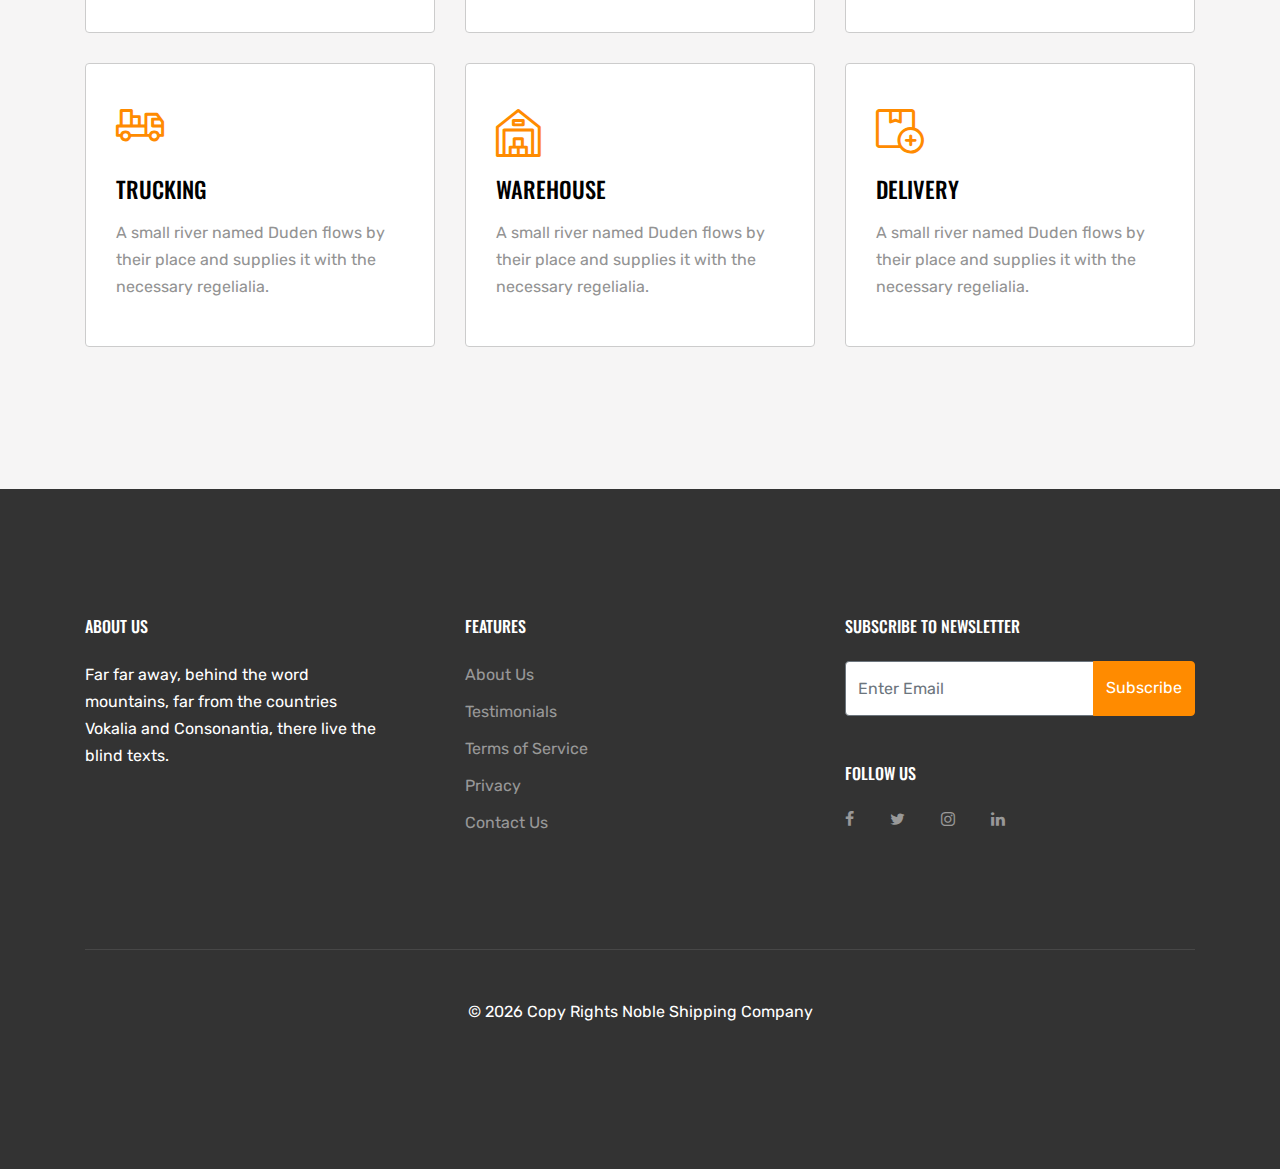
<file: container.html>
<!DOCTYPE html>
<html lang="en">

<head>
    <title>Cargo &mdash; Free Website Template by Free-Template.co</title>
    <meta charset="utf-8">
    <meta name="viewport" content="width=device-width, initial-scale=1, shrink-to-fit=no">
    <meta name="description" content="" />
    <meta name="keywords" content="" />
    <meta name="author" content="Free-Template.co" />
    <link rel="shortcut icon" href="ftco-32x32.png">

    <link href="https://fonts.googleapis.com/css?family=Rubik:300,400,700|Oswald:400,700" rel="stylesheet">

    <link rel="stylesheet" href="fonts/icomoon/style.css">

    <link rel="stylesheet" href="css/bootstrap.min.css">
    <link rel="stylesheet" href="css/jquery.fancybox.min.css">
    <link rel="stylesheet" href="css/owl.carousel.min.css">
    <link rel="stylesheet" href="css/owl.theme.default.min.css">
    <link rel="stylesheet" href="fonts/flaticon/font/flaticon.css">
    <link rel="stylesheet" href="css/aos.css">

    <!-- MAIN CSS -->
    <link rel="stylesheet" href="css/style.css">
    <link rel="stylesheet" href="css/master.css">


</head>

<body data-spy="scroll" data-target=".site-navbar-target" data-offset="300">
    <div id="overlayer"></div>
    <div class="loader">
        <div class="spinner-border text-primary" role="status">
            <span class="sr-only">Loading...</span>
        </div>
    </div>

    <div class="site-wrap" id="home-section">

        <div class="site-mobile-menu site-navbar-target">
            <div class="site-mobile-menu-header">
                <div class="site-mobile-menu-close mt-3">
                    <span class="icon-close2 js-menu-toggle"></span>
                </div>
            </div>
            <div class="site-mobile-menu-body"></div>
        </div>


        <div class="top-bar">
            <div class="container">
                <div class="row">
                    <div class="col-12">
                        <a href="#" class=""><span class="mr-2  icon-envelope-open-o"></span> <span class="d-none d-md-inline-block">info@yourdomain.com</span></a>
                        <span class="mx-md-2 d-inline-block"></span>
                        <a href="#" class=""><span class="mr-2  icon-phone"></span> <span class="d-none d-md-inline-block">1+ (234) 5678 9101</span></a>


                        <div class="float-right">

                            <a href="#" class=""><span class="mr-2  icon-twitter"></span> <span class="d-none d-md-inline-block">Twitter</span></a>
                            <span class="mx-md-2 d-inline-block"></span>
                            <a href="#" class=""><span class="mr-2  icon-facebook"></span> <span class="d-none d-md-inline-block">Facebook</span></a>

                        </div>

                    </div>

                </div>

            </div>
        </div>

        <header class="site-navbar js-sticky-header site-navbar-target" role="banner">

            <div class="container">
                <div class="row align-items-center position-relative">


                    <div class="site-logo">
                        <a href="index.html" class="text-black"><span class="text-primary">
                <img src="./img/Noble-Shipping-logo.png" alt="img" style="width: 200px;">
              </a>
                    </div>

                    <div class="col-12">
                        <nav class="site-navigation text-right ml-auto " role="navigation">

                            <ul class="site-menu main-menu js-clone-nav ml-auto d-none d-lg-block">
                                <li><a href="index.html" class="nav-link">Home</a></li>
                                <li><a href="aircargo.html" class="nav-link">Aircargo Tracking</a></li>


                                <li>
                                    <a href="container.html" class="nav-link">Container Tracking</a>
                                </li>

                                <li><a href="parcel.html" class="nav-link">Parcel Tracking</a></li>

                                <li><a href="about-us.html" class="nav-link">About Us</a></li>
                                <li><a href="login.html" class="nav-link">Login</a></li>
                            </ul>
                        </nav>

                    </div>

                    <div class="toggle-button d-inline-block d-lg-none"><a href="#" class="site-menu-toggle py-5 js-menu-toggle text-black"><span class="icon-menu h3"></span></a></div>

                </div>
            </div>

        </header>
        <div class="ftco-blocks-cover-1">
            <div class="ftco-cover-1 overlay" style="background-image: url('./img/slider/1380.jpg')">
                <div class="container">
                    <div class="row align-items-center">
                        <div class="col-lg-6">
                            <h1>Container Tracking, please enter Tracking Number</h1>
                            <p class="mb-5">Easily track your containers</p>
                            <form action="#">
                                <div class="form-group d-flex">
                                    <input type="text" class="form-control" placeholder="Enter your tracking number">
                                    <input type="submit" class="btn btn-primary text-white px-4" value="Track Now">
                                </div>
                            </form>
                        </div>
                    </div>
                </div>
            </div>
            <!-- END .ftco-cover-1 -->
        </div>
        <div class="site-section bg-light" id="services-section">
            <div class="container">
                <div class="row mb-5 justify-content-center">
                    <div class="col-md-7 text-center">
                        <div class="block-heading-1">
                            <h2>What We Offer</h2>
                            <p>Far far away, behind the word mountains, far from the countries Vokalia and Consonantia, there live the blind texts.</p>
                        </div>
                    </div>
                </div>
                <div class="owl-carousel owl-all">
                    <div class="block__35630">
                        <div class="icon mb-0">
                            <span class="flaticon-ferry"></span>
                        </div>
                        <h3 class="mb-3">Sea Freight</h3>
                        <p>A small river named Duden flows by their place and supplies it with the necessary regelialia. </p>
                    </div>

                    <div class="block__35630">
                        <div class="icon mb-0">
                            <span class="flaticon-airplane"></span>
                        </div>
                        <h3 class="mb-3">Air Freight</h3>
                        <p>A small river named Duden flows by their place and supplies it with the necessary regelialia. </p>
                    </div>

                    <div class="block__35630">
                        <div class="icon mb-0">
                            <span class="flaticon-box"></span>
                        </div>
                        <h3 class="mb-3">Package Forwarding</h3>
                        <p>A small river named Duden flows by their place and supplies it with the necessary regelialia. </p>
                    </div>

                    <div class="block__35630">
                        <div class="icon mb-0">
                            <span class="flaticon-lorry"></span>
                        </div>
                        <h3 class="mb-3">Trucking</h3>
                        <p>A small river named Duden flows by their place and supplies it with the necessary regelialia. </p>
                    </div>

                    <div class="block__35630">
                        <div class="icon mb-0">
                            <span class="flaticon-warehouse"></span>
                        </div>
                        <h3 class="mb-3">Warehouse</h3>
                        <p>A small river named Duden flows by their place and supplies it with the necessary regelialia. </p>
                    </div>

                    <div class="block__35630">
                        <div class="icon mb-0">
                            <span class="flaticon-add"></span>
                        </div>
                        <h3 class="mb-3">Delivery</h3>
                        <p>A small river named Duden flows by their place and supplies it with the necessary regelialia. </p>
                    </div>

                </div>
            </div>
        </div>

        <footer class="site-footer">
            <div class="container">
                <div class="row">
                    <div class="col-md-6">
                        <div class="row">
                            <div class="col-md-7">
                                <h2 class="footer-heading mb-4">About Us</h2>
                                <p>Far far away, behind the word mountains, far from the countries Vokalia and Consonantia, there live the blind texts. </p>
                            </div>
                            <div class="col-md-4 ml-auto">
                                <h2 class="footer-heading mb-4">Features</h2>
                                <ul class="list-unstyled">
                                    <li><a href="#">About Us</a></li>
                                    <li><a href="#">Testimonials</a></li>
                                    <li><a href="#">Terms of Service</a></li>
                                    <li><a href="#">Privacy</a></li>
                                    <li><a href="#">Contact Us</a></li>
                                </ul>
                            </div>

                        </div>
                    </div>
                    <div class="col-md-4 ml-auto">

                        <div class="mb-5">
                            <h2 class="footer-heading mb-4">Subscribe to Newsletter</h2>
                            <form action="#" method="post" class="footer-suscribe-form">
                                <div class="input-group mb-3">
                                    <input type="text" class="form-control border-secondary text-white bg-transparent" placeholder="Enter Email" aria-label="Enter Email" aria-describedby="button-addon2">
                                    <div class="input-group-append">
                                        <button class="btn btn-primary text-white" type="button" id="button-addon2">Subscribe</button>
                                    </div>
                                </div>
                        </div>


                        <h2 class="footer-heading mb-4">Follow Us</h2>
                        <a href="#about-section" class="smoothscroll pl-0 pr-3"><span class="icon-facebook"></span></a>
                        <a href="#" class="pl-3 pr-3"><span class="icon-twitter"></span></a>
                        <a href="#" class="pl-3 pr-3"><span class="icon-instagram"></span></a>
                        <a href="#" class="pl-3 pr-3"><span class="icon-linkedin"></span></a>
                        </form>
                    </div>
                </div>
                <div class="row pt-5 mt-5 text-center">
                    <div class="col-md-12">
                        <div class="border-top pt-5">
                            <p class="copyright">
                                <!-- Link back to Free-Template.co can't be removed. Template is licensed under CC BY 3.0. -->
                                &copy;
                                <script>
                                    document.write(new Date().getFullYear());
                                </script> Copy Rights Noble Shipping Company
                            </p>
                        </div>
                    </div>

                </div>
            </div>
        </footer>
        <script src="js/jquery-3.3.1.min.js"></script>
        <script src="js/popper.min.js"></script>
        <script src="js/bootstrap.min.js"></script>
        <script src="js/owl.carousel.min.js"></script>
        <script src="js/jquery.sticky.js"></script>
        <script src="js/jquery.waypoints.min.js"></script>
        <script src="js/jquery.animateNumber.min.js"></script>
        <script src="js/jquery.fancybox.min.js"></script>
        <script src="js/jquery.easing.1.3.js"></script>
        <script src="js/aos.js"></script>

        <script src="js/main.js"></script>
</body>

</html>
</file>
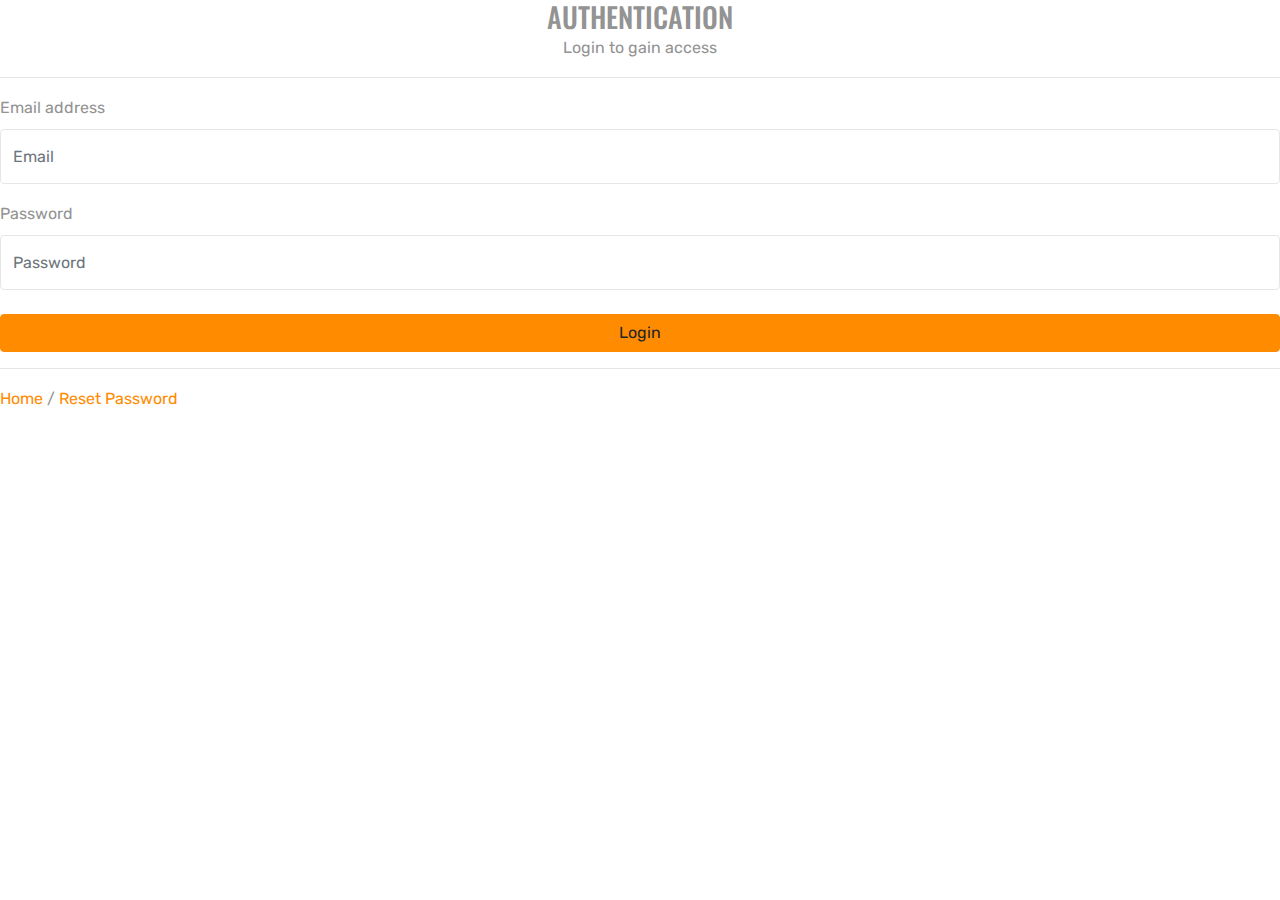
<file: login.html>
<!DOCTYPE html>

<html lang="en">

<head>
    <title>Cargo &mdash; Free Website Template by Free-Template.co</title>
    <meta charset="utf-8">
    <meta name="viewport" content="width=device-width, initial-scale=1, shrink-to-fit=no">
    <meta name="description" content="" />
    <meta name="keywords" content="" />
    <meta name="author" content="Free-Template.co" />
    <link rel="shortcut icon" href="ftco-32x32.png">

    <link href="https://fonts.googleapis.com/css?family=Rubik:300,400,700|Oswald:400,700" rel="stylesheet">

    <link rel="stylesheet" href="fonts/icomoon/style.css">

    <link rel="stylesheet" href="css/bootstrap.min.css">
    <link rel="stylesheet" href="css/jquery.fancybox.min.css">
    <link rel="stylesheet" href="css/owl.carousel.min.css">
    <link rel="stylesheet" href="css/owl.theme.default.min.css">
    <link rel="stylesheet" href="fonts/flaticon/font/flaticon.css">
    <link rel="stylesheet" href="css/aos.css">

    <!-- MAIN CSS -->
    <link rel="stylesheet" href="css/style.css">
    <link rel="stylesheet" href="css/master.css">

</head>

<body>
    <div class="back">


        <div class="div-center">


            <div class="content">


                <h3 class="text-center mb-0">Authentication</h3>
                <p class="text-center mt-0 mb-0">Login to gain access</p>
                <hr />
                <form>
                    <div class="form-group">
                        <label for="exampleInputEmail1">Email address</label>
                        <input type="email" class="form-control" id="exampleInputEmail1" placeholder="Email">
                    </div>
                    <div class="form-group">
                        <label for="exampleInputPassword1">Password</label>
                        <input type="password" class="form-control" id="exampleInputPassword1" placeholder="Password">
                    </div>
                    <button type="submit" class="btn btn-primary mt-2 col-12">Login</button>
                    <hr />
                    <!-- <button type="button" class="btn btn-link ">Signup</button> -->
                    <a href="index.html">Home</a> /
                    <a href="">Reset Password</a>
                    <!-- <button type="button" class="btn btn-link col-8">Reset Password</button> -->

                </form>

            </div>


            </span>
        </div>

        <!-- JS here -->
        <script src="js/jquery-3.3.1.min.js"></script>
        <script src="js/popper.min.js"></script>
        <script src="js/bootstrap.min.js"></script>
        <script src="js/owl.carousel.min.js"></script>
        <script src="js/jquery.sticky.js"></script>
        <script src="js/jquery.waypoints.min.js"></script>
        <script src="js/jquery.animateNumber.min.js"></script>
        <script src="js/jquery.fancybox.min.js"></script>
        <script src="js/jquery.easing.1.3.js"></script>
        <script src="js/aos.js"></script>

        <script src="js/main.js"></script>
</body>

</html>
</file>
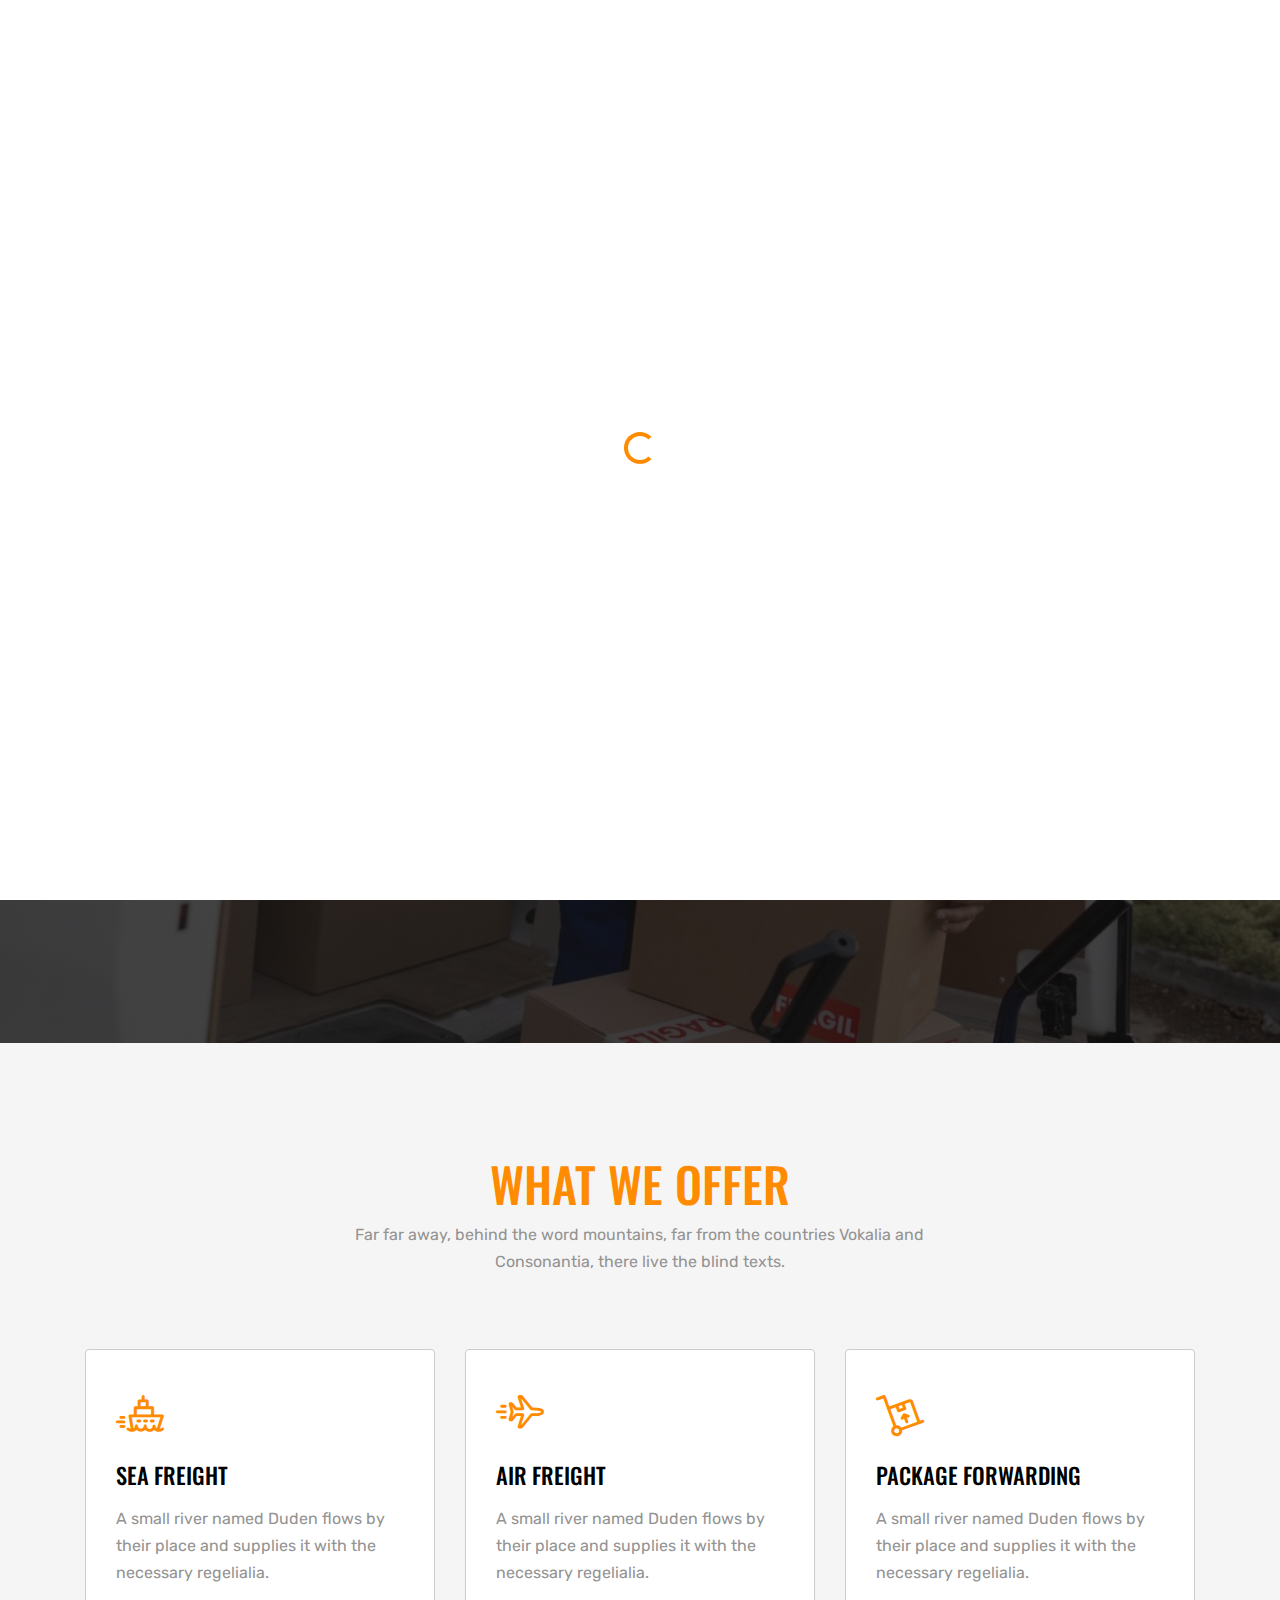
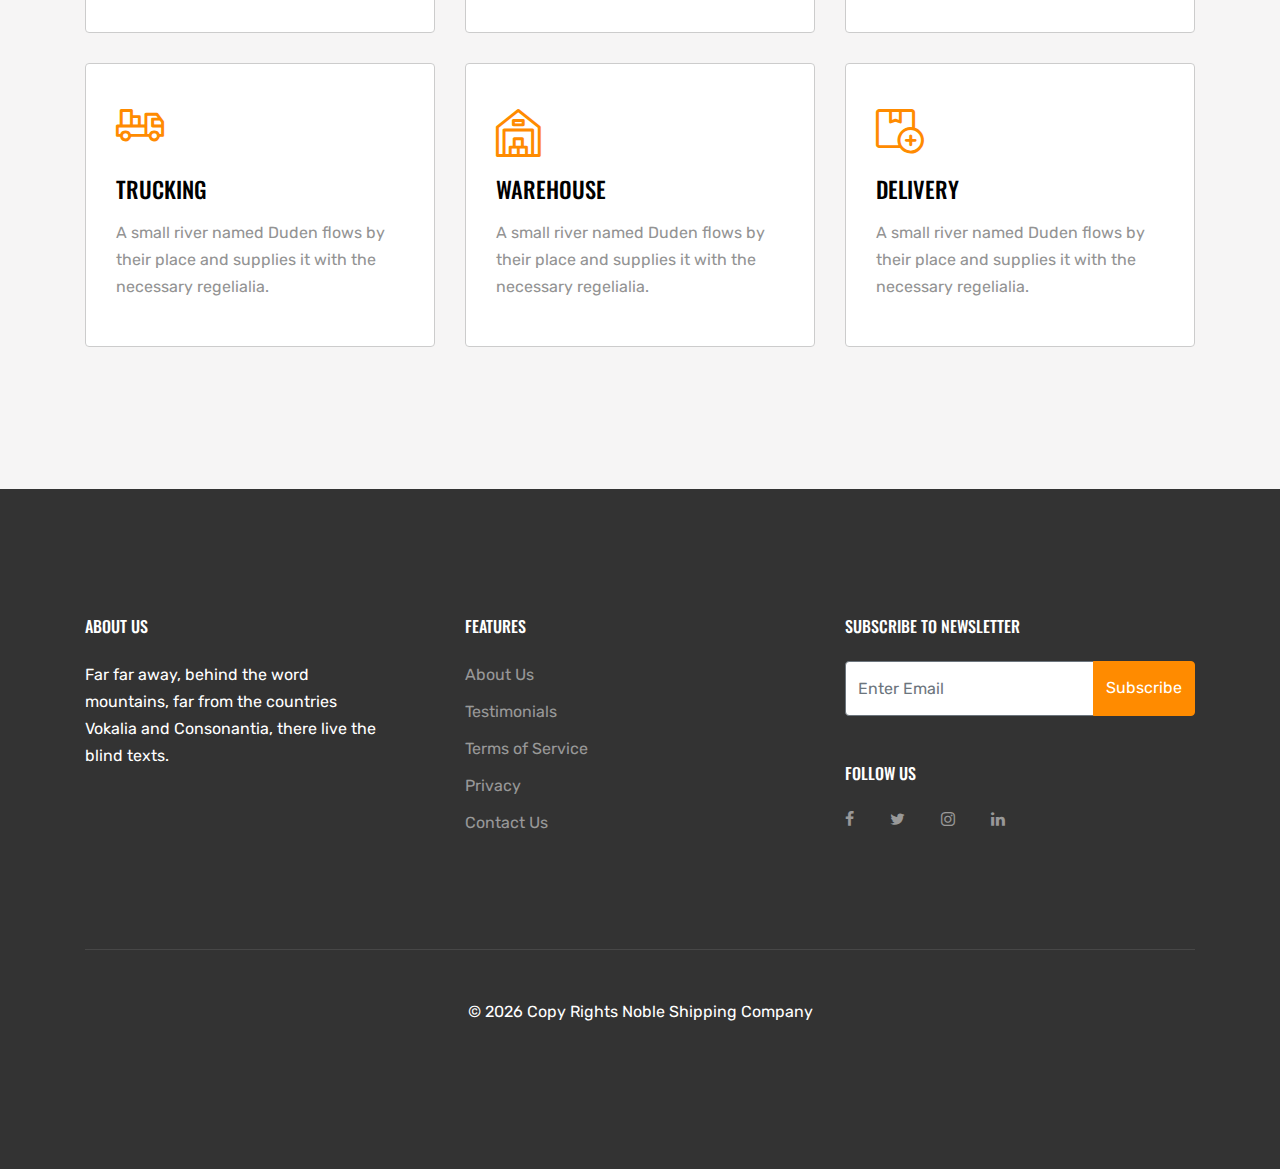
<file: parcel.html>
<!DOCTYPE html>
<html lang="en">

<head>
    <title>Cargo &mdash; Free Website Template by Free-Template.co</title>
    <meta charset="utf-8">
    <meta name="viewport" content="width=device-width, initial-scale=1, shrink-to-fit=no">
    <meta name="description" content="" />
    <meta name="keywords" content="" />
    <meta name="author" content="Free-Template.co" />
    <link rel="shortcut icon" href="ftco-32x32.png">

    <link href="https://fonts.googleapis.com/css?family=Rubik:300,400,700|Oswald:400,700" rel="stylesheet">

    <link rel="stylesheet" href="fonts/icomoon/style.css">

    <link rel="stylesheet" href="css/bootstrap.min.css">
    <link rel="stylesheet" href="css/jquery.fancybox.min.css">
    <link rel="stylesheet" href="css/owl.carousel.min.css">
    <link rel="stylesheet" href="css/owl.theme.default.min.css">
    <link rel="stylesheet" href="fonts/flaticon/font/flaticon.css">
    <link rel="stylesheet" href="css/aos.css">

    <!-- MAIN CSS -->
    <link rel="stylesheet" href="css/style.css">
    <link rel="stylesheet" href="css/master.css">

</head>

<body data-spy="scroll" data-target=".site-navbar-target" data-offset="300">
    <div id="overlayer"></div>
    <div class="loader">
        <div class="spinner-border text-primary" role="status">
            <span class="sr-only">Loading...</span>
        </div>
    </div>

    <div class="site-wrap" id="home-section">

        <div class="site-mobile-menu site-navbar-target">
            <div class="site-mobile-menu-header">
                <div class="site-mobile-menu-close mt-3">
                    <span class="icon-close2 js-menu-toggle"></span>
                </div>
            </div>
            <div class="site-mobile-menu-body"></div>
        </div>


        <div class="top-bar">
            <div class="container">
                <div class="row">
                    <div class="col-12">
                        <a href="#" class=""><span class="mr-2  icon-envelope-open-o"></span> <span class="d-none d-md-inline-block">info@yourdomain.com</span></a>
                        <span class="mx-md-2 d-inline-block"></span>
                        <a href="#" class=""><span class="mr-2  icon-phone"></span> <span class="d-none d-md-inline-block">1+ (234) 5678 9101</span></a>


                        <div class="float-right">

                            <a href="#" class=""><span class="mr-2  icon-twitter"></span> <span class="d-none d-md-inline-block">Twitter</span></a>
                            <span class="mx-md-2 d-inline-block"></span>
                            <a href="#" class=""><span class="mr-2  icon-facebook"></span> <span class="d-none d-md-inline-block">Facebook</span></a>

                        </div>

                    </div>

                </div>

            </div>
        </div>

        <header class="site-navbar js-sticky-header site-navbar-target" role="banner">

            <div class="container">
                <div class="row align-items-center position-relative">


                    <div class="site-logo">
                        <a href="index.html" class="text-black"><span class="text-primary">
                <img src="./img/Noble-Shipping-logo.png" alt="img" style="width: 200px;">
              </a>
                    </div>

                    <div class="col-12">
                        <nav class="site-navigation text-right ml-auto " role="navigation">

                            <ul class="site-menu main-menu js-clone-nav ml-auto d-none d-lg-block">
                                <li><a href="index.html" class="nav-link">Home</a></li>
                                <li><a href="aircargo.html" class="nav-link">Aircargo Tracking</a></li>


                                <li>
                                    <a href="container.html" class="nav-link">Container Tracking</a>
                                </li>

                                <li><a href="parcel.html" class="nav-link">Parcel Tracking</a></li>

                                <li><a href="about-us.html" class="nav-link">About Us</a></li>
                                <li><a href="login.html" class="nav-link">Login</a></li>
                            </ul>
                        </nav>

                    </div>

                    <div class="toggle-button d-inline-block d-lg-none"><a href="#" class="site-menu-toggle py-5 js-menu-toggle text-black"><span class="icon-menu h3"></span></a></div>

                </div>
            </div>

        </header>
        <div class="ftco-blocks-cover-1">
            <div class="ftco-cover-1 overlay" style="background-image: url('img/medium-shot.jpg')">
                <div class="container">
                    <div class="row align-items-center">
                        <div class="col-lg-6">
                            <h1>Parcel Tracking, please enter Tracking Number</h1>
                            <p class="mb-5">Easily track your parcel</p>
                            <form action="#">
                                <div class="form-group d-flex">
                                    <input type="text" class="form-control" placeholder="Enter your tracking number">
                                    <input type="submit" class="btn btn-primary text-white px-4" value="Track Now">
                                </div>
                            </form>
                        </div>
                    </div>
                </div>
            </div>
            <!-- END .ftco-cover-1 -->
        </div>
        <div class="site-section bg-light" id="services-section">
            <div class="container">
                <div class="row mb-5 justify-content-center">
                    <div class="col-md-7 text-center">
                        <div class="block-heading-1">
                            <h2>What We Offer</h2>
                            <p>Far far away, behind the word mountains, far from the countries Vokalia and Consonantia, there live the blind texts.</p>
                        </div>
                    </div>
                </div>
                <div class="owl-carousel owl-all">
                    <div class="block__35630">
                        <div class="icon mb-0">
                            <span class="flaticon-ferry"></span>
                        </div>
                        <h3 class="mb-3">Sea Freight</h3>
                        <p>A small river named Duden flows by their place and supplies it with the necessary regelialia. </p>
                    </div>

                    <div class="block__35630">
                        <div class="icon mb-0">
                            <span class="flaticon-airplane"></span>
                        </div>
                        <h3 class="mb-3">Air Freight</h3>
                        <p>A small river named Duden flows by their place and supplies it with the necessary regelialia. </p>
                    </div>

                    <div class="block__35630">
                        <div class="icon mb-0">
                            <span class="flaticon-box"></span>
                        </div>
                        <h3 class="mb-3">Package Forwarding</h3>
                        <p>A small river named Duden flows by their place and supplies it with the necessary regelialia. </p>
                    </div>

                    <div class="block__35630">
                        <div class="icon mb-0">
                            <span class="flaticon-lorry"></span>
                        </div>
                        <h3 class="mb-3">Trucking</h3>
                        <p>A small river named Duden flows by their place and supplies it with the necessary regelialia. </p>
                    </div>

                    <div class="block__35630">
                        <div class="icon mb-0">
                            <span class="flaticon-warehouse"></span>
                        </div>
                        <h3 class="mb-3">Warehouse</h3>
                        <p>A small river named Duden flows by their place and supplies it with the necessary regelialia. </p>
                    </div>

                    <div class="block__35630">
                        <div class="icon mb-0">
                            <span class="flaticon-add"></span>
                        </div>
                        <h3 class="mb-3">Delivery</h3>
                        <p>A small river named Duden flows by their place and supplies it with the necessary regelialia. </p>
                    </div>

                </div>
            </div>
        </div>

        <footer class="site-footer">
            <div class="container">
                <div class="row">
                    <div class="col-md-6">
                        <div class="row">
                            <div class="col-md-7">
                                <h2 class="footer-heading mb-4">About Us</h2>
                                <p>Far far away, behind the word mountains, far from the countries Vokalia and Consonantia, there live the blind texts. </p>
                            </div>
                            <div class="col-md-4 ml-auto">
                                <h2 class="footer-heading mb-4">Features</h2>
                                <ul class="list-unstyled">
                                    <li><a href="#">About Us</a></li>
                                    <li><a href="#">Testimonials</a></li>
                                    <li><a href="#">Terms of Service</a></li>
                                    <li><a href="#">Privacy</a></li>
                                    <li><a href="#">Contact Us</a></li>
                                </ul>
                            </div>

                        </div>
                    </div>
                    <div class="col-md-4 ml-auto">

                        <div class="mb-5">
                            <h2 class="footer-heading mb-4">Subscribe to Newsletter</h2>
                            <form action="#" method="post" class="footer-suscribe-form">
                                <div class="input-group mb-3">
                                    <input type="text" class="form-control border-secondary text-white bg-transparent" placeholder="Enter Email" aria-label="Enter Email" aria-describedby="button-addon2">
                                    <div class="input-group-append">
                                        <button class="btn btn-primary text-white" type="button" id="button-addon2">Subscribe</button>
                                    </div>
                                </div>
                        </div>


                        <h2 class="footer-heading mb-4">Follow Us</h2>
                        <a href="#about-section" class="smoothscroll pl-0 pr-3"><span class="icon-facebook"></span></a>
                        <a href="#" class="pl-3 pr-3"><span class="icon-twitter"></span></a>
                        <a href="#" class="pl-3 pr-3"><span class="icon-instagram"></span></a>
                        <a href="#" class="pl-3 pr-3"><span class="icon-linkedin"></span></a>
                        </form>
                    </div>
                </div>
                <div class="row pt-5 mt-5 text-center">
                    <div class="col-md-12">
                        <div class="border-top pt-5">
                            <p class="copyright">
                                <!-- Link back to Free-Template.co can't be removed. Template is licensed under CC BY 3.0. -->
                                &copy;
                                <script>
                                    document.write(new Date().getFullYear());
                                </script> Copy Rights Noble Shipping Company
                            </p>
                        </div>
                    </div>

                </div>
            </div>
        </footer>
        <script src="js/jquery-3.3.1.min.js"></script>
        <script src="js/popper.min.js"></script>
        <script src="js/bootstrap.min.js"></script>
        <script src="js/owl.carousel.min.js"></script>
        <script src="js/jquery.sticky.js"></script>
        <script src="js/jquery.waypoints.min.js"></script>
        <script src="js/jquery.animateNumber.min.js"></script>
        <script src="js/jquery.fancybox.min.js"></script>
        <script src="js/jquery.easing.1.3.js"></script>
        <script src="js/aos.js"></script>

        <script src="js/main.js"></script>
</body>

</html>
</file>
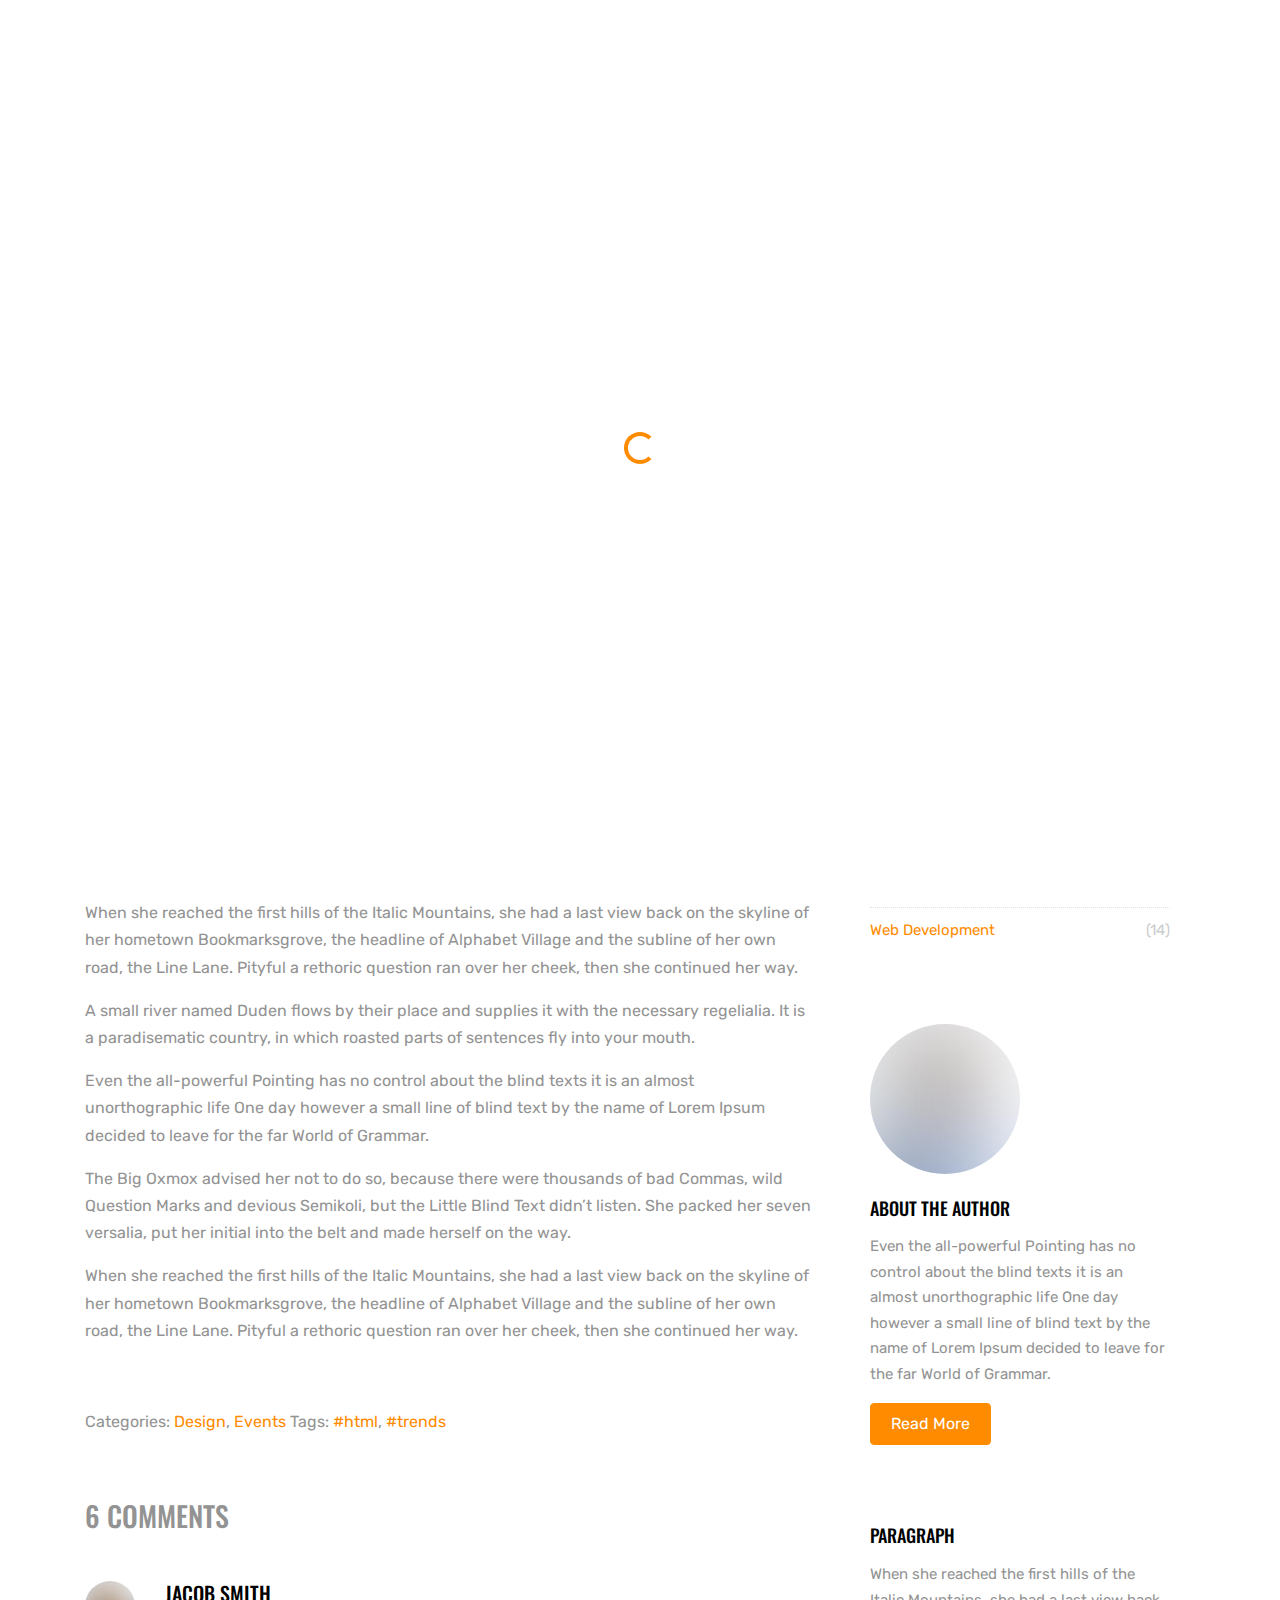
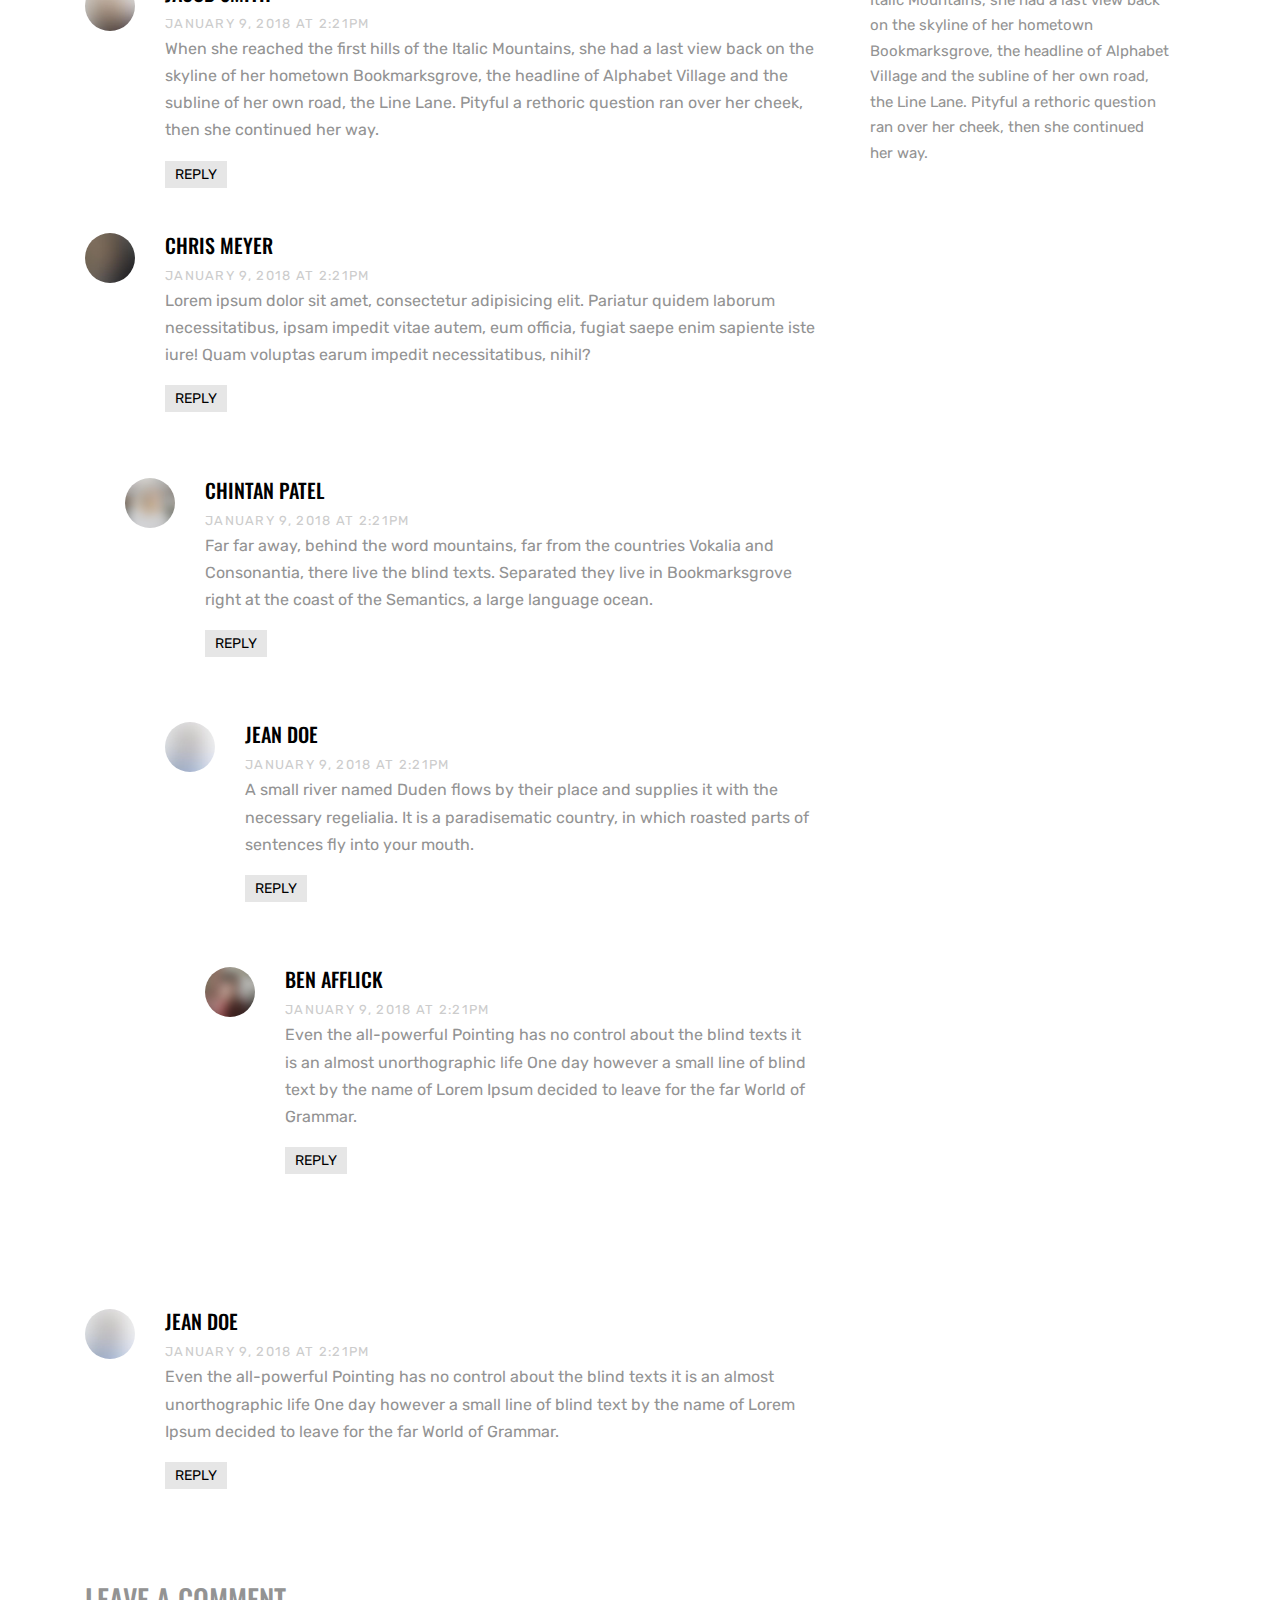
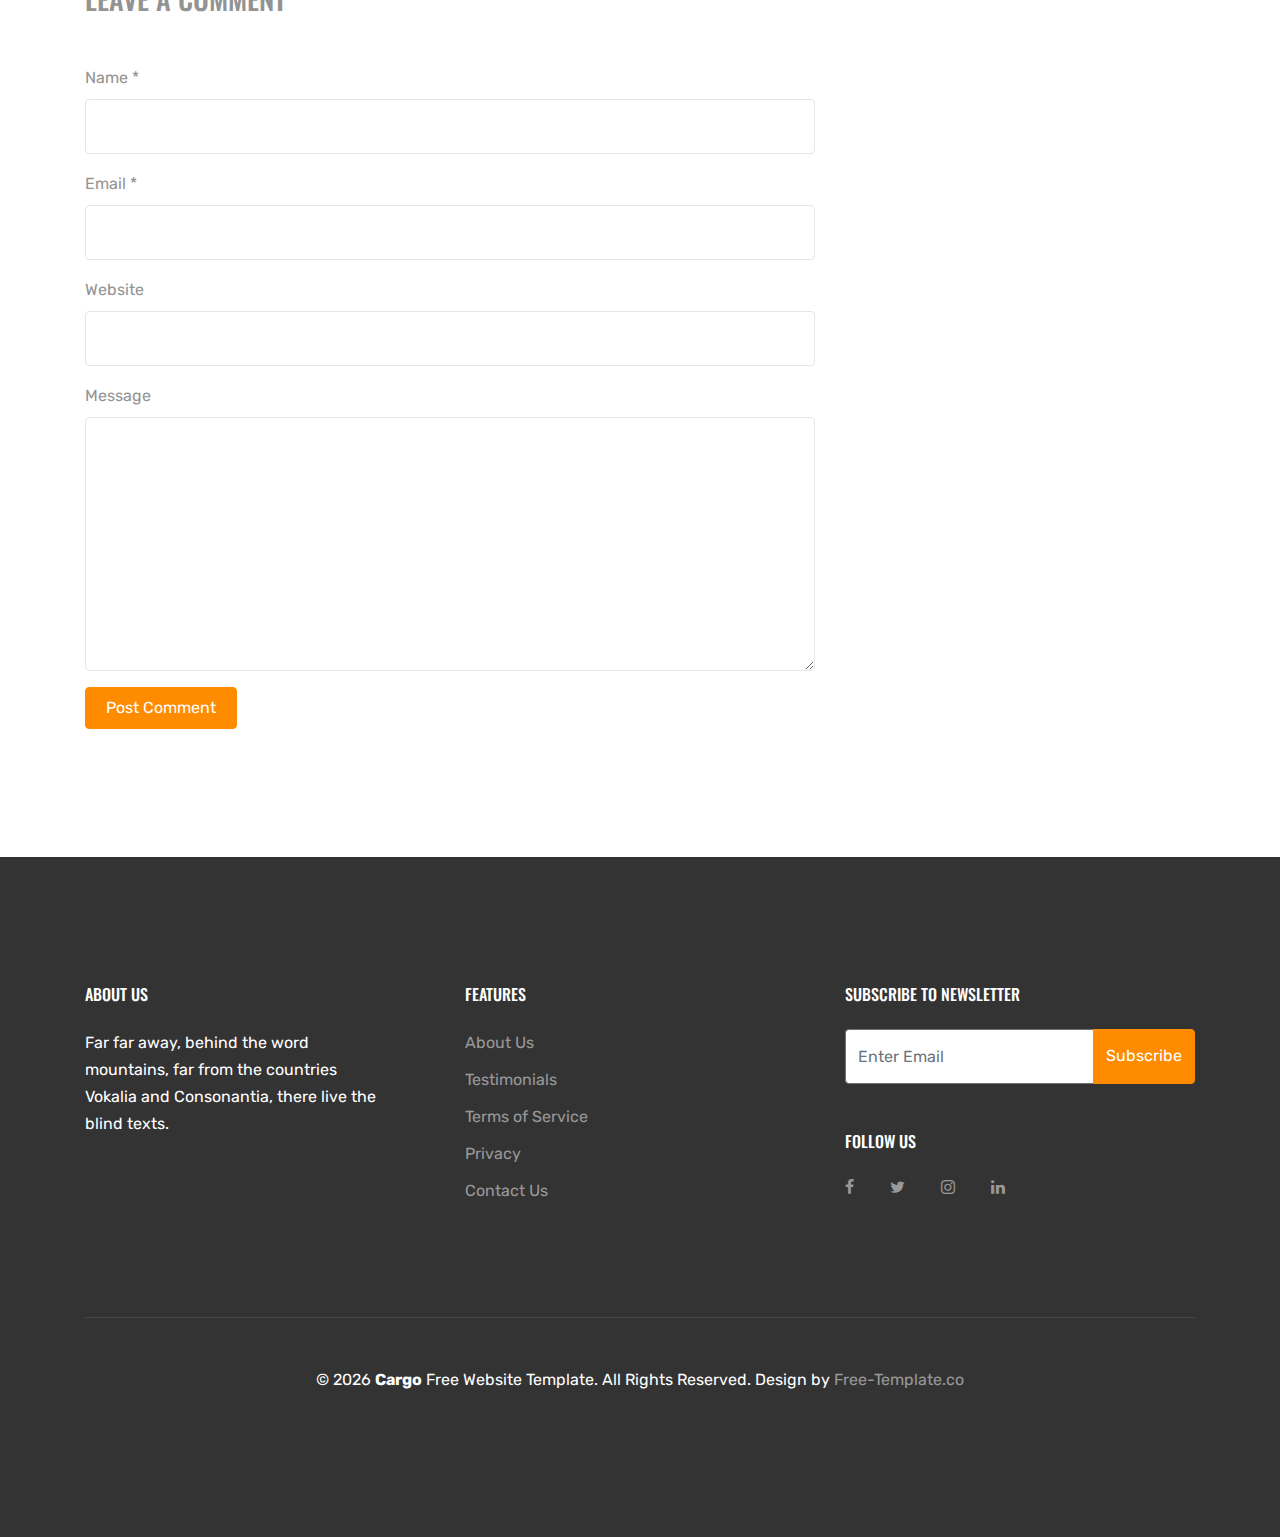
<file: single.html>
<!-- 
////////////////////////////////////////////////////////////////

Author: Free-Template.co
Author URL: http://free-template.co.
License: https://creativecommons.org/licenses/by/3.0/
License URL: https://creativecommons.org/licenses/by/3.0/
Site License URL: https://free-template.co/template-license/
  
Website:  https://free-template.co
Facebook: https://www.facebook.com/FreeDashTemplate.co
Twitter:  https://twitter.com/Free_Templateco
RSS Feed: https://feeds.feedburner.com/Free-templateco

////////////////////////////////////////////////////////////////
-->
<!doctype html>
<html lang="en">

  <head>
    <title>Cargo &mdash; Free Website Template by Free-Template.co</title>
    <meta charset="utf-8">
    <meta name="viewport" content="width=device-width, initial-scale=1, shrink-to-fit=no">
    <meta name="description" content="" />
    <meta name="keywords" content="" />
    <meta name="author" content="Free-Template.co" />
    <link rel="shortcut icon" href="ftco-32x32.png">

    <link href="https://fonts.googleapis.com/css?family=Rubik:300,400,700|Oswald:400,700" rel="stylesheet">

    <link rel="stylesheet" href="fonts/icomoon/style.css">

    <link rel="stylesheet" href="css/bootstrap.min.css">
    <link rel="stylesheet" href="css/jquery.fancybox.min.css">
    <link rel="stylesheet" href="css/owl.carousel.min.css">
    <link rel="stylesheet" href="css/owl.theme.default.min.css">
    <link rel="stylesheet" href="fonts/flaticon/font/flaticon.css">
    <link rel="stylesheet" href="css/aos.css">

    <!-- MAIN CSS -->
    <link rel="stylesheet" href="css/style.css">

  </head>

  <body data-spy="scroll" data-target=".site-navbar-target" data-offset="300">

    <div id="overlayer"></div>
    <div class="loader">
      <div class="spinner-border text-primary" role="status">
        <span class="sr-only">Loading...</span>
      </div>
    </div>

    <div class="site-wrap" id="home-section">

      <div class="site-mobile-menu site-navbar-target">
        <div class="site-mobile-menu-header">
          <div class="site-mobile-menu-close mt-3">
            <span class="icon-close2 js-menu-toggle"></span>
          </div>
        </div>
        <div class="site-mobile-menu-body"></div>
      </div>


      <div class="top-bar">
        <div class="container">
          <div class="row">
            <div class="col-12">
              <a href="#" class=""><span class="mr-2  icon-envelope-open-o"></span> <span class="d-none d-md-inline-block">info@yourdomain.com</span></a>
              <span class="mx-md-2 d-inline-block"></span>
              <a href="#" class=""><span class="mr-2  icon-phone"></span> <span class="d-none d-md-inline-block">1+ (234) 5678 9101</span></a>


              <div class="float-right">

                <a href="#" class=""><span class="mr-2  icon-twitter"></span> <span class="d-none d-md-inline-block">Twitter</span></a>
                <span class="mx-md-2 d-inline-block"></span>
                <a href="#" class=""><span class="mr-2  icon-facebook"></span> <span class="d-none d-md-inline-block">Facebook</span></a>

              </div>

            </div>

          </div>

        </div>
      </div>

      <header class="site-navbar js-sticky-header site-navbar-target" role="banner">

        <div class="container">
          <div class="row align-items-center position-relative">


            <div class="site-logo">
              <a href="index.html" class="text-black"><span class="text-primary">Cargo</a>
            </div>

            <div class="col-12">
              <nav class="site-navigation text-right ml-auto " role="navigation">

                <ul class="site-menu main-menu js-clone-nav ml-auto d-none d-lg-block">
                  <li><a href="index.html#home-section" class="nav-link">Home</a></li>
                  <li><a href="#services-section" class="nav-link">Services</a></li>


                  <li class="has-children">
                    <a href="index.html#about-section" class="nav-link">About Us</a>
                    <ul class="dropdown arrow-top">
                      <li><a href="https://free-template.co" target="_blank" class="nav-link"><span class="text-primary">More Free Templates</span></a></li>
                      <li><a href="index.html#team-section" class="nav-link">Team</a></li>
                      <li><a href="index.html#pricing-section" class="nav-link">Pricing</a></li>
                      <li><a href="index.html#faq-section" class="nav-link">FAQ</a></li>
                      <li class="has-children">
                        <a href="#">More Links</a>
                        <ul class="dropdown">
                          <li><a href="#">Menu One</a></li>
                          <li><a href="#">Menu Two</a></li>
                          <li><a href="#">Menu Three</a></li>
                        </ul>
                      </li>
                    </ul>
                  </li>

                  <li><a href="index.html#why-us-section" class="nav-link">Why Us</a></li>

                  <li><a href="index.html#testimonials-section" class="nav-link">Testimonials</a></li>
                  <li><a href="index.html#blog-section" class="nav-link">Blog</a></li>
                  <li><a href="index.html#contact-section" class="nav-link">Contact</a></li>
                </ul>
              </nav>

            </div>

            <div class="toggle-button d-inline-block d-lg-none"><a href="#" class="site-menu-toggle py-5 js-menu-toggle text-black"><span class="icon-menu h3"></span></a></div>

          </div>
        </div>

      </header>

      <div class="site-section-cover overlay inner-page bg-light" style="background-image: url('images/cargo_sea_big.jpg')" data-aos="fade">
      
      <div class="container">
        <div class="row align-items-center justify-content-center text-center">
          <div class="col-lg-10">

            <div class="box-shadow-content">
              <div class="block-heading-1">
                <span class="d-block mb-3 text-white" data-aos="fade-up">April 9th, 2019 <span class="mx-2 text-primary">&bullet;</span> by James Miller</span>
                <h1 class="mb-4" data-aos="fade-up" data-aos-delay="100">Single Blog Posts Title</h1>
              </div>
              
              
            </div>
          </div>
        </div>
      </div>
      
    </div>

    
    
    <div class="site-section">
      <div class="container">
        <div class="row">
          <div class="col-md-8 blog-content">
            <p class="lead">Far far away, behind the word mountains, far from the countries Vokalia and Consonantia, there live the blind texts. Separated they live in Bookmarksgrove right at the coast of the Semantics, a large language ocean.</p>
            <p>A small river named Duden flows by their place and supplies it with the necessary regelialia. It is a paradisematic country, in which roasted parts of sentences fly into your mouth.</p>

            <blockquote><p>Even the all-powerful Pointing has no control about the blind texts it is an almost unorthographic life One day however a small line of blind text by the name of Lorem Ipsum decided to leave for the far World of Grammar.</p></blockquote>

            <p>The Big Oxmox advised her not to do so, because there were thousands of bad Commas, wild Question Marks and devious Semikoli, but the Little Blind Text didn’t listen. She packed her seven versalia, put her initial into the belt and made herself on the way.</p>

            <p>When she reached the first hills of the Italic Mountains, she had a last view back on the skyline of her hometown Bookmarksgrove, the headline of Alphabet Village and the subline of her own road, the Line Lane. Pityful a rethoric question ran over her cheek, then she continued her way.</p>

            <p>A small river named Duden flows by their place and supplies it with the necessary regelialia. It is a paradisematic country, in which roasted parts of sentences fly into your mouth.</p>

            <blockquote><p>Even the all-powerful Pointing has no control about the blind texts it is an almost unorthographic life One day however a small line of blind text by the name of Lorem Ipsum decided to leave for the far World of Grammar.</p></blockquote>

            <p>The Big Oxmox advised her not to do so, because there were thousands of bad Commas, wild Question Marks and devious Semikoli, but the Little Blind Text didn’t listen. She packed her seven versalia, put her initial into the belt and made herself on the way.</p>
            
            <p>When she reached the first hills of the Italic Mountains, she had a last view back on the skyline of her hometown Bookmarksgrove, the headline of Alphabet Village and the subline of her own road, the Line Lane. Pityful a rethoric question ran over her cheek, then she continued her way.</p>


            <div class="pt-5">
              <p>Categories:  <a href="#">Design</a>, <a href="#">Events</a>  Tags: <a href="#">#html</a>, <a href="#">#trends</a></p>
            </div>


            <div class="pt-5">
              <h3 class="mb-5">6 Comments</h3>
              <ul class="comment-list">
                <li class="comment">
                  <div class="vcard bio">
                    <img src="images/person_2.jpg" alt="Free Website Template by Free-Template.co">
                  </div>
                  <div class="comment-body">
                    <h3>Jacob Smith</h3>
                    <div class="meta">January 9, 2018 at 2:21pm</div>
                    <p>When she reached the first hills of the Italic Mountains, she had a last view back on the skyline of her hometown Bookmarksgrove, the headline of Alphabet Village and the subline of her own road, the Line Lane. Pityful a rethoric question ran over her cheek, then she continued her way.</p>
                    <p><a href="#" class="reply">Reply</a></p>
                  </div>
                </li>

                <li class="comment">
                  <div class="vcard bio">
                    <img src="images/person_3.jpg" alt="Free Website Template by Free-Template.co">
                  </div>
                  <div class="comment-body">
                    <h3>Chris Meyer</h3>
                    <div class="meta">January 9, 2018 at 2:21pm</div>
                    <p>Lorem ipsum dolor sit amet, consectetur adipisicing elit. Pariatur quidem laborum necessitatibus, ipsam impedit vitae autem, eum officia, fugiat saepe enim sapiente iste iure! Quam voluptas earum impedit necessitatibus, nihil?</p>
                    <p><a href="#" class="reply">Reply</a></p>
                  </div>

                  <ul class="children">
                    <li class="comment">
                      <div class="vcard bio">
                        <img src="images/person_5.jpg" alt="Free Website Template by Free-Template.co">
                      </div>
                      <div class="comment-body">
                        <h3>Chintan Patel</h3>
                        <div class="meta">January 9, 2018 at 2:21pm</div>
                        <p>Far far away, behind the word mountains, far from the countries Vokalia and Consonantia, there live the blind texts. Separated they live in Bookmarksgrove right at the coast of the Semantics, a large language ocean.</p>
                        <p><a href="#" class="reply">Reply</a></p>
                      </div>


                      <ul class="children">
                        <li class="comment">
                          <div class="vcard bio">
                            <img src="images/person_1.jpg" alt="Free Website Template by Free-Template.co">
                          </div>
                          <div class="comment-body">
                            <h3>Jean Doe</h3>
                            <div class="meta">January 9, 2018 at 2:21pm</div>
                            <p>A small river named Duden flows by their place and supplies it with the necessary regelialia. It is a paradisematic country, in which roasted parts of sentences fly into your mouth.</p>
                            <p><a href="#" class="reply">Reply</a></p>
                          </div>

                            <ul class="children">
                              <li class="comment">
                                <div class="vcard bio">
                                  <img src="images/person_4.jpg" alt="Free Website Template by Free-Template.co">
                                </div>
                                <div class="comment-body">
                                  <h3>Ben Afflick</h3>
                                  <div class="meta">January 9, 2018 at 2:21pm</div>
                                  <p>Even the all-powerful Pointing has no control about the blind texts it is an almost unorthographic life One day however a small line of blind text by the name of Lorem Ipsum decided to leave for the far World of Grammar.</p>
                                  <p><a href="#" class="reply">Reply</a></p>
                                </div>
                              </li>
                            </ul>
                        </li>
                      </ul>
                    </li>
                  </ul>
                </li>

                <li class="comment">
                  <div class="vcard bio">
                    <img src="images/person_1.jpg" alt="Free Website Template by Free-Template.co">
                  </div>
                  <div class="comment-body">
                    <h3>Jean Doe</h3>
                    <div class="meta">January 9, 2018 at 2:21pm</div>
                    <p>Even the all-powerful Pointing has no control about the blind texts it is an almost unorthographic life One day however a small line of blind text by the name of Lorem Ipsum decided to leave for the far World of Grammar.</p>
                    <p><a href="#" class="reply">Reply</a></p>
                  </div>
                </li>
              </ul>
              <!-- END comment-list -->
              
              <div class="comment-form-wrap pt-5">
                <h3 class="mb-5">Leave a comment</h3>
                <form action="#" class="">
                  <div class="form-group">
                    <label for="name">Name *</label>
                    <input type="text" class="form-control" id="name">
                  </div>
                  <div class="form-group">
                    <label for="email">Email *</label>
                    <input type="email" class="form-control" id="email">
                  </div>
                  <div class="form-group">
                    <label for="website">Website</label>
                    <input type="url" class="form-control" id="website">
                  </div>

                  <div class="form-group">
                    <label for="message">Message</label>
                    <textarea name="" id="message" cols="30" rows="10" class="form-control"></textarea>
                  </div>
                  <div class="form-group">
                    <input type="submit" value="Post Comment" class="btn btn-primary btn-md text-white">
                  </div>

                </form>
              </div>
            </div>

          </div>
          <div class="col-md-4 sidebar">
            <div class="sidebar-box">
              <form action="#" class="search-form">
                <div class="form-group">
                  <span class="icon fa fa-search"></span>
                  <input type="text" class="form-control" placeholder="Type a keyword and hit enter">
                </div>
              </form>
            </div>
            <div class="sidebar-box">
              <div class="categories">
                <h3>Categories</h3>
                <li><a href="#">Creatives <span>(12)</span></a></li>
                <li><a href="#">News <span>(22)</span></a></li>
                <li><a href="#">Design <span>(37)</span></a></li>
                <li><a href="#">HTML <span>(42)</span></a></li>
                <li><a href="#">Web Development <span>(14)</span></a></li>
              </div>
            </div>
            <div class="sidebar-box">
              <img src="images/person_1.jpg" alt="Free Website Template by Free-Template.co" class="img-fluid mb-4 w-50 rounded-circle">
              <h3 class="text-black">About The Author</h3>
              <p>Even the all-powerful Pointing has no control about the blind texts it is an almost unorthographic life One day however a small line of blind text by the name of Lorem Ipsum decided to leave for the far World of Grammar.</p>
              <p><a href="#" class="btn btn-primary btn-md text-white">Read More</a></p>
            </div>

            <div class="sidebar-box">
              <h3 class="text-black">Paragraph</h3>
              <p>When she reached the first hills of the Italic Mountains, she had a last view back on the skyline of her hometown Bookmarksgrove, the headline of Alphabet Village and the subline of her own road, the Line Lane. Pityful a rethoric question ran over her cheek, then she continued her way.</p>
            </div>
          </div>
        </div>
      </div>
    </div>


    <footer class="site-footer">
      <div class="container">
        <div class="row">
          <div class="col-md-6">
            <div class="row">
              <div class="col-md-7">
                <h2 class="footer-heading mb-4">About Us</h2>
                <p>Far far away, behind the word mountains, far from the countries Vokalia and Consonantia, there live the blind texts. </p>
              </div>
              <div class="col-md-4 ml-auto">
                <h2 class="footer-heading mb-4">Features</h2>
                <ul class="list-unstyled">
                  <li><a href="#">About Us</a></li>
                  <li><a href="#">Testimonials</a></li>
                  <li><a href="#">Terms of Service</a></li>
                  <li><a href="#">Privacy</a></li>
                  <li><a href="#">Contact Us</a></li>
                </ul>
              </div>

            </div>
          </div>
          <div class="col-md-4 ml-auto">

            <div class="mb-5">
              <h2 class="footer-heading mb-4">Subscribe to Newsletter</h2>
              <form action="#" method="post" class="footer-suscribe-form">
                <div class="input-group mb-3">
                  <input type="text" class="form-control border-secondary text-white bg-transparent" placeholder="Enter Email" aria-label="Enter Email" aria-describedby="button-addon2">
                  <div class="input-group-append">
                    <button class="btn btn-primary text-white" type="button" id="button-addon2">Subscribe</button>
                  </div>
                </div>
            </div>


            <h2 class="footer-heading mb-4">Follow Us</h2>
            <a href="#about-section" class="smoothscroll pl-0 pr-3"><span class="icon-facebook"></span></a>
            <a href="#" class="pl-3 pr-3"><span class="icon-twitter"></span></a>
            <a href="#" class="pl-3 pr-3"><span class="icon-instagram"></span></a>
            <a href="#" class="pl-3 pr-3"><span class="icon-linkedin"></span></a>
            </form>
          </div>
        </div>
        <div class="row pt-5 mt-5 text-center">
          <div class="col-md-12">
            <div class="border-top pt-5">
              <p class="copyright">
                <!-- Link back to Free-Template.co can't be removed. Template is licensed under CC BY 3.0. -->
                &copy; <script>document.write(new Date().getFullYear());</script> <strong>Cargo</strong> Free Website Template. All Rights Reserved. Design by <a href="https://free-template.co/" target="_blank">Free-Template.co</a>
              </p>
            </div>
          </div>

        </div>
      </div>
    </footer>

    </div>

    <script src="js/jquery-3.3.1.min.js"></script>
    <script src="js/popper.min.js"></script>
    <script src="js/bootstrap.min.js"></script>
    <script src="js/owl.carousel.min.js"></script>
    <script src="js/jquery.sticky.js"></script>
    <script src="js/jquery.waypoints.min.js"></script>
    <script src="js/jquery.animateNumber.min.js"></script>
    <script src="js/jquery.fancybox.min.js"></script>
    <script src="js/jquery.easing.1.3.js"></script>
    <script src="js/aos.js"></script>

    <script src="js/main.js"></script>


  </body>

</html>
</file>
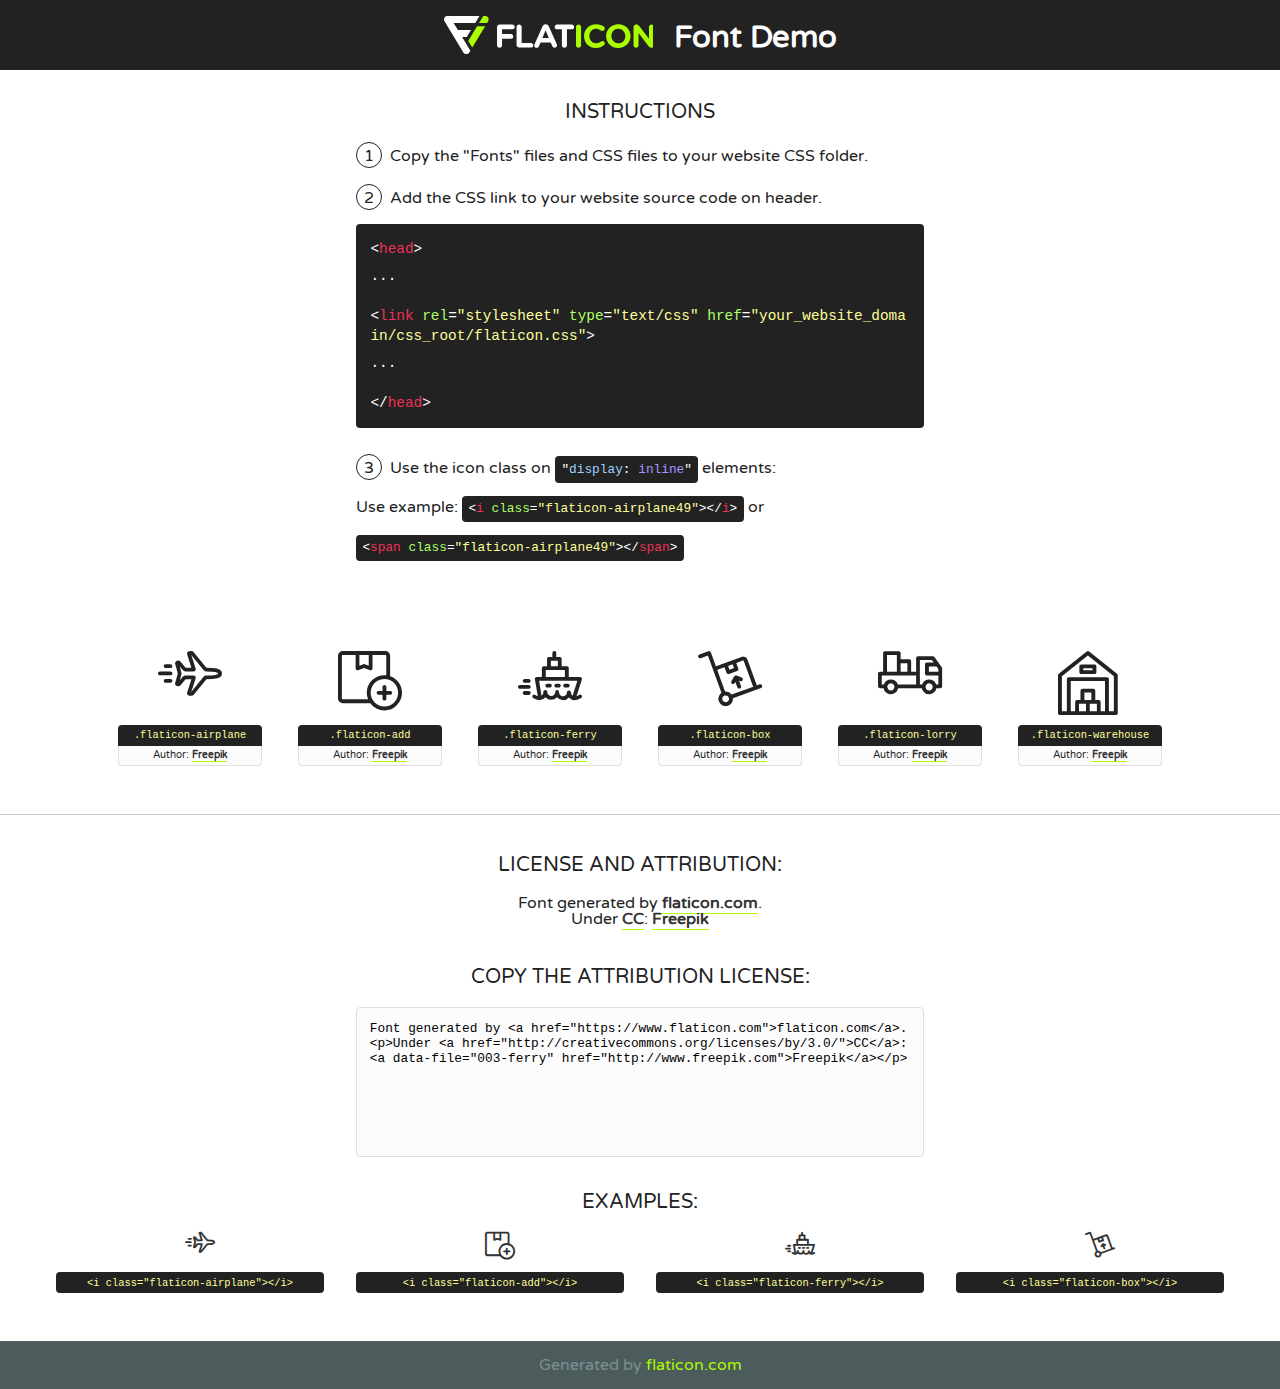
<file: fonts/flaticon/font/flaticon.html>
<!DOCTYPE html>
<!--
  Flaticon icon font: Flaticon
  Creation date: 06/05/2019 12:06
-->
<html>
<!DOCTYPE html>
<html>

<head>
    <title>Flaticon WebFont</title>
    <link href="http://fonts.googleapis.com/css?family=Varela+Round" rel="stylesheet" type="text/css" />
    <link rel="stylesheet" type="text/css" href="flaticon.css">
    <meta charset="UTF-8">
    <style>
    html, body, div, span, applet, object, iframe,
    h1, h2, h3, h4, h5, h6, p, blockquote, pre,
    a, abbr, acronym, address, big, cite, code,
    del, dfn, em, img, ins, kbd, q, s, samp,
    small, strike, strong, sub, sup, tt, var,
    b, u, i, center,
    dl, dt, dd, ol, ul, li,
    fieldset, form, label, legend,
    table, caption, tbody, tfoot, thead, tr, th, td,
    article, aside, canvas, details, embed, 
    figure, figcaption, footer, header, hgroup, 
    menu, nav, output, ruby, section, summary,
    time, mark, audio, video {
        margin: 0;
        padding: 0;
        border: 0;
        font-size: 100%;
        font: inherit;
        vertical-align: baseline;
    }
    /* HTML5 display-role reset for older browsers */
    article, aside, details, figcaption, figure, 
    footer, header, hgroup, menu, nav, section {
        display: block;
    }
    body {
        line-height: 1;
    }
    ol, ul {
        list-style: none;
    }
    blockquote, q {
        quotes: none;
    }
    blockquote:before, blockquote:after,
    q:before, q:after {
        content: '';
        content: none;
    }
    table {
        border-collapse: collapse;
        border-spacing: 0;
    }
    body {
        font-family: 'Varela Round', Helvetica, Arial, sans-serif;
        font-size: 16px;
        color: #222;
    }
    a {
        color: #333;
        border-bottom: 1px solid #a9fd00;
        font-weight: bold;
        text-decoration: none;
    }
    * {
        -moz-box-sizing: border-box;
        -webkit-box-sizing: border-box;
        box-sizing: border-box;
        margin: 0;
        padding: 0;
    }
    [class^="flaticon-"]:before, [class*=" flaticon-"]:before, [class^="flaticon-"]:after, [class*=" flaticon-"]:after {
        font-family: Flaticon;
        font-size: 30px;
        font-style: normal;
        margin-left: 20px;
        color: #333;
    }
    .wrapper {
        max-width: 600px;
        margin: auto;
        padding: 0 1em;
    }
    .title {
        font-size: 1.25em;
        text-align: center;
        margin-bottom: 1em;
        text-transform: uppercase;
    }
    header {
        text-align: center;
        background-color: #222;
        color: #fff;
        padding: 1em;
    }
    header .logo {
        width: 210px;
        height: 38px;
        display: inline-block;
        vertical-align: middle;
        margin-right: 1em;
        border: none;
    }
    header strong {
        font-size: 1.95em;
        font-weight: bold;
        vertical-align: middle;
        margin-top: 5px;
        display: inline-block;
    }
    .demo {
        margin: 2em auto;
        line-height: 1.25em;
    }
    .demo ul li {
        margin-bottom: 1em;
    }
    .demo ul li .num {
        color: #222;
        border-radius: 20px;
        display: inline-block;
        width: 26px;
        padding: 3px;
        height: 26px;
        text-align: center;
        margin-right: 0.5em;
        border: 1px solid #222;
    }
    .demo ul li code {
        background-color: #222;
        border-radius: 4px;
        padding: 0.25em 0.5em;
        display: inline-block;
        color: #fff;
        font-family: Consolas,Monaco,Lucida Console,Liberation Mono,DejaVu Sans Mono,Bitstream Vera Sans Mono,Courier New, monospace;
        font-weight: lighter;
        margin-top: 1em;
        font-size: 0.8em;
        word-break: break-all;
    }
    .demo ul li code.big {
        padding: 1em;
        font-size: 0.9em;
    }
    .demo ul li code .red {
        color: #EF3159;
    }
    .demo ul li code .green {
        color: #ACFF65;
    }
    .demo ul li code .yellow {
        color: #FFFF99;
    }
    .demo ul li code .blue {
        color: #99D3FF;
    }
    .demo ul li code .purple {
        color: #A295FF;
    }
    .demo ul li code .dots {
        margin-top: 0.5em;
        display: block;
    }
    #glyphs {
        border-bottom: 1px solid #ccc;
        padding: 2em 0;
        text-align: center;
    }
    .glyph {
        display: inline-block;
        width: 9em;
        margin: 1em;
        text-align: center;
        vertical-align: top;
        background: #FFF;
    }
    .glyph .glyph-icon {
        padding: 10px;
        display: block;
        font-family:"Flaticon";
        font-size: 64px;
        line-height: 1;
    }
    .glyph .glyph-icon:before {
        font-size: 64px;
        color: #222;
        margin-left: 0;
    }
    .class-name {
        font-size: 0.65em;
        background-color: #222;
        color: #fff;
        border-radius: 4px 4px 0 0;
        padding: 0.5em;
        color: #FFFF99;
        font-family: Consolas,Monaco,Lucida Console,Liberation Mono,DejaVu Sans Mono,Bitstream Vera Sans Mono,Courier New, monospace;
    }
    .author-name {
        font-size: 0.6em;
        background-color: #fcfcfd;
        border: 1px solid #DEDEE4;
        border-top: 0;
        border-radius: 0 0 4px 4px;
        padding: 0.5em;
    }
    .class-name:last-child {
        font-size: 10px;
        color:#888;
    }
    .class-name:last-child a {
        font-size: 10px;
        color:#555;
    }
    .class-name:last-child a:hover {
        color:#a9fd00;
    }
    .glyph > input {
        display: block;
        width: 100px;
        margin: 5px auto;
        text-align: center;
        font-size: 12px;
        cursor: text;
    }
    .glyph > input.icon-input {
        font-family:"Flaticon";
        font-size: 16px;
        margin-bottom: 10px;
    }
    .attribution .title {
        margin-top: 2em;
    }
    .attribution textarea {
        background-color: #fcfcfd;
        padding: 1em;
        border: none;
        box-shadow: none;
        border: 1px solid #DEDEE4;
        border-radius: 4px;
        resize: none;
        width: 100%;
        height: 150px;
        font-size: 0.8em;
        font-family: Consolas,Monaco,Lucida Console,Liberation Mono,DejaVu Sans Mono,Bitstream Vera Sans Mono,Courier New, monospace;
        -webkit-appearance: none;
    }
    .iconsuse {
        margin: 2em auto;
        text-align: center;
        max-width: 1200px;
    }
    .iconsuse:after {
        content: '';
        display: table;
        clear: both;
    }
    .iconsuse .image {
        float: left;
        width: 25%;
        padding: 0 1em;
    }
    .iconsuse .image p {
        margin-bottom: 1em;
    }
    .iconsuse .image span {
        display: block;
        font-size: 0.65em;
        background-color: #222;
        color: #fff;
        border-radius: 4px;
        padding: 0.5em;
        color: #FFFF99;
        margin-top: 1em;
        font-family: Consolas,Monaco,Lucida Console,Liberation Mono,DejaVu Sans Mono,Bitstream Vera Sans Mono,Courier New, monospace;
    }
    #footer {
        text-align: center;
        background-color: #4C5B5C;
        color: #7c9192;
        padding: 1em;
    }
    #footer a {
        border: none;
        color: #a9fd00;
        font-weight: normal;
    }
    @media (max-width: 960px) {
        .iconsuse .image {
            width: 50%;
        }
    }
    @media (max-width: 560px) {
        .iconsuse .image {
            width: 100%;
        }
    }
    </style>
</head>

<body class="characters-off">

    <header>
        <a href="https://www.flaticon.com" target="_blank" class="logo">
            <svg version="1.1" xmlns="http://www.w3.org/2000/svg" xmlns:xlink="http://www.w3.org/1999/xlink" xmlns:a="http://ns.adobe.com/AdobeSVGViewerExtensions/3.0/" viewBox="0 0 560.875 102.036" enable-background="new 0 0 560.875 102.036" xml:space="preserve">
                <defs>
                </defs>
                <g>
                    <g class="letters">
                        <path fill="#ffffff" d="M141.596,29.675c0-3.777,2.985-6.767,6.764-6.767h34.438c3.426,0,6.15,2.728,6.15,6.15
                        c0,3.43-2.724,6.149-6.15,6.149h-27.674v13.091h23.719c3.429,0,6.151,2.724,6.151,6.15c0,3.43-2.723,6.149-6.151,6.149h-23.719
                        v17.574c0,3.773-2.986,6.761-6.764,6.761c-3.779,0-6.764-2.989-6.764-6.761V29.675z"></path>
                        <path fill="#ffffff" d="M193.844,29.149c0-3.781,2.985-6.767,6.764-6.767c3.776,0,6.763,2.985,6.763,6.767v42.957h25.039
                        c3.426,0,6.149,2.726,6.149,6.153c0,3.425-2.723,6.15-6.149,6.15h-31.802c-3.779,0-6.764-2.986-6.764-6.768V29.149z"></path>
                        <path fill="#ffffff" d="M241.891,75.71l21.438-48.407c1.492-3.341,4.215-5.357,7.906-5.357h0.792
                        c3.686,0,6.323,2.017,7.815,5.357l21.439,48.407c0.436,0.967,0.701,1.845,0.701,2.723c0,3.602-2.809,6.501-6.414,6.501
                        c-3.161,0-5.269-1.845-6.499-4.655l-4.132-9.661h-27.059l-4.301,10.102c-1.144,2.631-3.426,4.214-6.237,4.214
                        c-3.517,0-6.24-2.81-6.24-6.325C241.1,77.64,241.451,76.677,241.891,75.71z M279.932,58.666l-8.521-20.297l-8.526,20.297H279.932
                        z"></path>
                        <path fill="#ffffff" d="M314.864,35.387H301.86c-3.429,0-6.239-2.813-6.239-6.238c0-3.429,2.811-6.24,6.239-6.24h39.533
                        c3.426,0,6.237,2.811,6.237,6.24c0,3.425-2.811,6.238-6.237,6.238h-13.001v42.785c0,3.773-2.99,6.761-6.764,6.761
                        c-3.779,0-6.764-2.989-6.764-6.761V35.387z"></path>
                        <path fill="#A9FD00" d="M352.615,29.149c0-3.781,2.985-6.767,6.767-6.767c3.774,0,6.761,2.985,6.761,6.767v49.024
                        c0,3.773-2.987,6.761-6.761,6.761c-3.781,0-6.767-2.989-6.767-6.761V29.149z"></path>
                        <path fill="#A9FD00" d="M374.132,53.836v-0.179c0-17.481,13.178-31.801,32.065-31.801c9.22,0,15.459,2.458,20.557,6.238
                        c1.402,1.054,2.637,2.985,2.637,5.357c0,3.692-2.985,6.59-6.681,6.59c-1.845,0-3.071-0.702-4.044-1.319
                        c-3.776-2.813-7.729-4.393-12.562-4.393c-10.364,0-17.831,8.611-17.831,19.154v0.173c0,10.542,7.291,19.329,17.831,19.329
                        c5.715,0,9.492-1.756,13.359-4.834c1.049-0.874,2.458-1.491,4.039-1.491c3.429,0,6.325,2.813,6.325,6.236
                        c0,2.106-1.056,3.78-2.282,4.834c-5.539,4.834-12.036,7.733-21.878,7.733C387.572,85.464,374.132,71.493,374.132,53.836z"></path>
                        <path fill="#A9FD00" d="M433.009,53.836v-0.179c0-17.481,13.79-31.801,32.766-31.801c18.981,0,32.592,14.143,32.592,31.628v0.173
                        c0,17.483-13.785,31.807-32.769,31.807C446.625,85.464,433.009,71.32,433.009,53.836z M484.224,53.836v-0.179
                        c0-10.539-7.725-19.326-18.626-19.326c-10.893,0-18.449,8.611-18.449,19.154v0.173c0,10.542,7.73,19.329,18.626,19.329
                        C476.676,72.986,484.224,64.378,484.224,53.836z"></path>
                        <path fill="#A9FD00" d="M506.233,29.321c0-3.774,2.99-6.763,6.767-6.763h1.401c3.252,0,5.183,1.583,7.029,3.953l26.093,34.265
                        V29.059c0-3.692,2.99-6.677,6.681-6.677c3.683,0,6.671,2.985,6.671,6.677v48.934c0,3.78-2.987,6.765-6.764,6.765h-0.436
                        c-3.257,0-5.188-1.581-7.034-3.953l-27.056-35.492v32.944c0,3.687-2.985,6.676-6.678,6.676c-3.683,0-6.673-2.989-6.673-6.676
                        V29.321z"></path>
                    </g>
                    <g class="insignia">
                        <path fill="#ffffff" d="M48.372,56.137h12.517l11.156-18.537H37.186L25.688,18.539h57.825L94.668,0H9.271
                        C5.925,0,2.842,1.801,1.198,4.716c-1.644,2.907-1.593,6.482,0.134,9.343l50.38,83.501c1.678,2.781,4.689,4.476,7.938,4.476
                        c3.246,0,6.257-1.695,7.935-4.476l2.898-4.804L48.372,56.137z"></path>
                        <g class="i">
                            <path fill="#A9FD00" d="M93.575,18.539h0.031v0.004l21.652,0.004l2.705-4.488c1.727-2.861,1.778-6.436,0.133-9.343
                            C116.454,1.801,113.371,0,110.026,0h-5.294L93.575,18.539z"></path>
                            <polygon fill="#A9FD00" points="88.291,27.356 64.725,66.486 75.519,84.404 109.942,27.356"></polygon>
                        </g>
                    </g>
                </g>
            </svg>
        </a>
        <strong>Font Demo</strong>
    </header>


    <section class="demo wrapper">

        <p class="title">Instructions</p>

        <ul>
            <li>
                <span class="num">1</span>Copy the "Fonts" files and CSS files to your website CSS folder.
            </li>
            <li>
                <span class="num">2</span>Add the CSS link to your website source code on header.
                <code class="big">
                    &lt;<span class="red">head</span>&gt;
                    <br/><span class="dots">...</span>
                    <br/>&lt;<span class="red">link</span> <span class="green">rel</span>=<span class="yellow">"stylesheet"</span> <span class="green">type</span>=<span class="yellow">"text/css"</span> <span class="green">href</span>=<span class="yellow">"your_website_domain/css_root/flaticon.css"</span>&gt;
                    <br/><span class="dots">...</span>
                    <br/>&lt;/<span class="red">head</span>&gt;
                </code>
            </li>

            <li>
                <p>
                    <span class="num">3</span>Use the icon class on <code>"<span class="blue">display</span>:<span class="purple"> inline</span>"</code> elements:
                    <br />
                    Use example: <code>&lt;<span class="red">i</span> <span class="green">class</span>=<span class="yellow">&quot;flaticon-airplane49&quot;</span>&gt;&lt;/<span class="red">i</span>&gt;</code> or <code>&lt;<span class="red">span</span> <span class="green">class</span>=<span class="yellow">&quot;flaticon-airplane49&quot;</span>&gt;&lt;/<span class="red">span</span>&gt;</code>
            </li>
        </ul>

    </section>




   <section id="glyphs">          
    
      
        <div class="glyph"><div class="glyph-icon flaticon-airplane"></div>
            <div class="class-name">.flaticon-airplane</div>
            <div class="author-name">Author: <a data-file="001-airplane" href="http://www.freepik.com">Freepik</a> </div> 
        </div>        
        
        <div class="glyph"><div class="glyph-icon flaticon-add"></div>
            <div class="class-name">.flaticon-add</div>
            <div class="author-name">Author: <a data-file="002-add" href="http://www.freepik.com">Freepik</a> </div> 
        </div>        
        
        <div class="glyph"><div class="glyph-icon flaticon-ferry"></div>
            <div class="class-name">.flaticon-ferry</div>
            <div class="author-name">Author: <a data-file="003-ferry" href="http://www.freepik.com">Freepik</a> </div> 
        </div>        
        
        <div class="glyph"><div class="glyph-icon flaticon-box"></div>
            <div class="class-name">.flaticon-box</div>
            <div class="author-name">Author: <a data-file="004-box" href="http://www.freepik.com">Freepik</a> </div> 
        </div>        
        
        <div class="glyph"><div class="glyph-icon flaticon-lorry"></div>
            <div class="class-name">.flaticon-lorry</div>
            <div class="author-name">Author: <a data-file="005-lorry" href="http://www.freepik.com">Freepik</a> </div> 
        </div>        
        
        <div class="glyph"><div class="glyph-icon flaticon-warehouse"></div>
            <div class="class-name">.flaticon-warehouse</div>
            <div class="author-name">Author: <a data-file="006-warehouse" href="http://www.freepik.com">Freepik</a> </div> 
        </div>        
        

    </section>



    <section class="attribution wrapper"   style="text-align:center;">

      <div class="title">License and attribution:</div><div class="attrDiv">Font generated by <a href="https://www.flaticon.com">flaticon.com</a>. <div><p>Under <a href="http://creativecommons.org/licenses/by/3.0/">CC</a>: <a data-file="003-ferry" href="http://www.freepik.com">Freepik</a></p>  </div>
      </div>
      <div class="title">Copy the Attribution License:</div>

    <textarea onclick="this.focus();this.select();">Font generated by &lt;a href=&quot;https://www.flaticon.com&quot;&gt;flaticon.com&lt;/a&gt;. <p>Under <a href="http://creativecommons.org/licenses/by/3.0/">CC</a>: <a data-file="003-ferry" href="http://www.freepik.com">Freepik</a></p>  
     </textarea>

    </section>

    <section class="iconsuse">

          <div class="title">Examples:</div>            
             
            <div class="image">
                <p>
                    <i class="glyph-icon flaticon-airplane"></i> 
                    <span>&lt;i class=&quot;flaticon-airplane&quot;&gt;&lt;/i&gt;</span>
                </p>
            </div>
            
            <div class="image">
                <p>
                    <i class="glyph-icon flaticon-add"></i> 
                    <span>&lt;i class=&quot;flaticon-add&quot;&gt;&lt;/i&gt;</span>
                </p>
            </div>
            
            <div class="image">
                <p>
                    <i class="glyph-icon flaticon-ferry"></i> 
                    <span>&lt;i class=&quot;flaticon-ferry&quot;&gt;&lt;/i&gt;</span>
                </p>
            </div>
            
            <div class="image">
                <p>
                    <i class="glyph-icon flaticon-box"></i> 
                    <span>&lt;i class=&quot;flaticon-box&quot;&gt;&lt;/i&gt;</span>
                </p>
            </div>
                       
        </div>
                            
    </section>

<div id="footer">
    <div>Generated by <a href="https://www.flaticon.com">flaticon.com</a>
    </div>
</div>



</body>
</html>
</file>
<file: fonts/icomoon/style.css>
@font-face {
  font-family: 'icomoon';
  src:  url('fonts/icomoon.eot?10si43');
  src:  url('fonts/icomoon.eot?10si43#iefix') format('embedded-opentype'),
    url('fonts/icomoon.ttf?10si43') format('truetype'),
    url('fonts/icomoon.woff?10si43') format('woff'),
    url('fonts/icomoon.svg?10si43#icomoon') format('svg');
  font-weight: normal;
  font-style: normal;
}

[class^="icon-"], [class*=" icon-"] {
  /* use !important to prevent issues with browser extensions that change fonts */
  font-family: 'icomoon' !important;
  speak: none;
  font-style: normal;
  font-weight: normal;
  font-variant: normal;
  text-transform: none;
  line-height: 1;

  /* Better Font Rendering =========== */
  -webkit-font-smoothing: antialiased;
  -moz-osx-font-smoothing: grayscale;
}

.icon-asterisk:before {
  content: "\f069";
}
.icon-plus:before {
  content: "\f067";
}
.icon-question:before {
  content: "\f128";
}
.icon-minus:before {
  content: "\f068";
}
.icon-glass:before {
  content: "\f000";
}
.icon-music:before {
  content: "\f001";
}
.icon-search:before {
  content: "\f002";
}
.icon-envelope-o:before {
  content: "\f003";
}
.icon-heart:before {
  content: "\f004";
}
.icon-star:before {
  content: "\f005";
}
.icon-star-o:before {
  content: "\f006";
}
.icon-user:before {
  content: "\f007";
}
.icon-film:before {
  content: "\f008";
}
.icon-th-large:before {
  content: "\f009";
}
.icon-th:before {
  content: "\f00a";
}
.icon-th-list:before {
  content: "\f00b";
}
.icon-check:before {
  content: "\f00c";
}
.icon-close:before {
  content: "\f00d";
}
.icon-remove:before {
  content: "\f00d";
}
.icon-times:before {
  content: "\f00d";
}
.icon-search-plus:before {
  content: "\f00e";
}
.icon-search-minus:before {
  content: "\f010";
}
.icon-power-off:before {
  content: "\f011";
}
.icon-signal:before {
  content: "\f012";
}
.icon-cog:before {
  content: "\f013";
}
.icon-gear:before {
  content: "\f013";
}
.icon-trash-o:before {
  content: "\f014";
}
.icon-home:before {
  content: "\f015";
}
.icon-file-o:before {
  content: "\f016";
}
.icon-clock-o:before {
  content: "\f017";
}
.icon-road:before {
  content: "\f018";
}
.icon-download:before {
  content: "\f019";
}
.icon-arrow-circle-o-down:before {
  content: "\f01a";
}
.icon-arrow-circle-o-up:before {
  content: "\f01b";
}
.icon-inbox:before {
  content: "\f01c";
}
.icon-play-circle-o:before {
  content: "\f01d";
}
.icon-repeat:before {
  content: "\f01e";
}
.icon-rotate-right:before {
  content: "\f01e";
}
.icon-refresh:before {
  content: "\f021";
}
.icon-list-alt:before {
  content: "\f022";
}
.icon-lock:before {
  content: "\f023";
}
.icon-flag:before {
  content: "\f024";
}
.icon-headphones:before {
  content: "\f025";
}
.icon-volume-off:before {
  content: "\f026";
}
.icon-volume-down:before {
  content: "\f027";
}
.icon-volume-up:before {
  content: "\f028";
}
.icon-qrcode:before {
  content: "\f029";
}
.icon-barcode:before {
  content: "\f02a";
}
.icon-tag:before {
  content: "\f02b";
}
.icon-tags:before {
  content: "\f02c";
}
.icon-book:before {
  content: "\f02d";
}
.icon-bookmark:before {
  content: "\f02e";
}
.icon-print:before {
  content: "\f02f";
}
.icon-camera:before {
  content: "\f030";
}
.icon-font:before {
  content: "\f031";
}
.icon-bold:before {
  content: "\f032";
}
.icon-italic:before {
  content: "\f033";
}
.icon-text-height:before {
  content: "\f034";
}
.icon-text-width:before {
  content: "\f035";
}
.icon-align-left:before {
  content: "\f036";
}
.icon-align-center:before {
  content: "\f037";
}
.icon-align-right:before {
  content: "\f038";
}
.icon-align-justify:before {
  content: "\f039";
}
.icon-list:before {
  content: "\f03a";
}
.icon-dedent:before {
  content: "\f03b";
}
.icon-outdent:before {
  content: "\f03b";
}
.icon-indent:before {
  content: "\f03c";
}
.icon-video-camera:before {
  content: "\f03d";
}
.icon-image:before {
  content: "\f03e";
}
.icon-photo:before {
  content: "\f03e";
}
.icon-picture-o:before {
  content: "\f03e";
}
.icon-pencil:before {
  content: "\f040";
}
.icon-map-marker:before {
  content: "\f041";
}
.icon-adjust:before {
  content: "\f042";
}
.icon-tint:before {
  content: "\f043";
}
.icon-edit:before {
  content: "\f044";
}
.icon-pencil-square-o:before {
  content: "\f044";
}
.icon-share-square-o:before {
  content: "\f045";
}
.icon-check-square-o:before {
  content: "\f046";
}
.icon-arrows:before {
  content: "\f047";
}
.icon-step-backward:before {
  content: "\f048";
}
.icon-fast-backward:before {
  content: "\f049";
}
.icon-backward:before {
  content: "\f04a";
}
.icon-play:before {
  content: "\f04b";
}
.icon-pause:before {
  content: "\f04c";
}
.icon-stop:before {
  content: "\f04d";
}
.icon-forward:before {
  content: "\f04e";
}
.icon-fast-forward:before {
  content: "\f050";
}
.icon-step-forward:before {
  content: "\f051";
}
.icon-eject:before {
  content: "\f052";
}
.icon-chevron-left:before {
  content: "\f053";
}
.icon-chevron-right:before {
  content: "\f054";
}
.icon-plus-circle:before {
  content: "\f055";
}
.icon-minus-circle:before {
  content: "\f056";
}
.icon-times-circle:before {
  content: "\f057";
}
.icon-check-circle:before {
  content: "\f058";
}
.icon-question-circle:before {
  content: "\f059";
}
.icon-info-circle:before {
  content: "\f05a";
}
.icon-crosshairs:before {
  content: "\f05b";
}
.icon-times-circle-o:before {
  content: "\f05c";
}
.icon-check-circle-o:before {
  content: "\f05d";
}
.icon-ban:before {
  content: "\f05e";
}
.icon-arrow-left:before {
  content: "\f060";
}
.icon-arrow-right:before {
  content: "\f061";
}
.icon-arrow-up:before {
  content: "\f062";
}
.icon-arrow-down:before {
  content: "\f063";
}
.icon-mail-forward:before {
  content: "\f064";
}
.icon-share:before {
  content: "\f064";
}
.icon-expand:before {
  content: "\f065";
}
.icon-compress:before {
  content: "\f066";
}
.icon-exclamation-circle:before {
  content: "\f06a";
}
.icon-gift:before {
  content: "\f06b";
}
.icon-leaf:before {
  content: "\f06c";
}
.icon-fire:before {
  content: "\f06d";
}
.icon-eye:before {
  content: "\f06e";
}
.icon-eye-slash:before {
  content: "\f070";
}
.icon-exclamation-triangle:before {
  content: "\f071";
}
.icon-warning:before {
  content: "\f071";
}
.icon-plane:before {
  content: "\f072";
}
.icon-calendar:before {
  content: "\f073";
}
.icon-random:before {
  content: "\f074";
}
.icon-comment:before {
  content: "\f075";
}
.icon-magnet:before {
  content: "\f076";
}
.icon-chevron-up:before {
  content: "\f077";
}
.icon-chevron-down:before {
  content: "\f078";
}
.icon-retweet:before {
  content: "\f079";
}
.icon-shopping-cart:before {
  content: "\f07a";
}
.icon-folder:before {
  content: "\f07b";
}
.icon-folder-open:before {
  content: "\f07c";
}
.icon-arrows-v:before {
  content: "\f07d";
}
.icon-arrows-h:before {
  content: "\f07e";
}
.icon-bar-chart:before {
  content: "\f080";
}
.icon-bar-chart-o:before {
  content: "\f080";
}
.icon-twitter-square:before {
  content: "\f081";
}
.icon-facebook-square:before {
  content: "\f082";
}
.icon-camera-retro:before {
  content: "\f083";
}
.icon-key:before {
  content: "\f084";
}
.icon-cogs:before {
  content: "\f085";
}
.icon-gears:before {
  content: "\f085";
}
.icon-comments:before {
  content: "\f086";
}
.icon-thumbs-o-up:before {
  content: "\f087";
}
.icon-thumbs-o-down:before {
  content: "\f088";
}
.icon-star-half:before {
  content: "\f089";
}
.icon-heart-o:before {
  content: "\f08a";
}
.icon-sign-out:before {
  content: "\f08b";
}
.icon-linkedin-square:before {
  content: "\f08c";
}
.icon-thumb-tack:before {
  content: "\f08d";
}
.icon-external-link:before {
  content: "\f08e";
}
.icon-sign-in:before {
  content: "\f090";
}
.icon-trophy:before {
  content: "\f091";
}
.icon-github-square:before {
  content: "\f092";
}
.icon-upload:before {
  content: "\f093";
}
.icon-lemon-o:before {
  content: "\f094";
}
.icon-phone:before {
  content: "\f095";
}
.icon-square-o:before {
  content: "\f096";
}
.icon-bookmark-o:before {
  content: "\f097";
}
.icon-phone-square:before {
  content: "\f098";
}
.icon-twitter:before {
  content: "\f099";
}
.icon-facebook:before {
  content: "\f09a";
}
.icon-facebook-f:before {
  content: "\f09a";
}
.icon-github:before {
  content: "\f09b";
}
.icon-unlock:before {
  content: "\f09c";
}
.icon-credit-card:before {
  content: "\f09d";
}
.icon-feed:before {
  content: "\f09e";
}
.icon-rss:before {
  content: "\f09e";
}
.icon-hdd-o:before {
  content: "\f0a0";
}
.icon-bullhorn:before {
  content: "\f0a1";
}
.icon-bell-o:before {
  content: "\f0a2";
}
.icon-certificate:before {
  content: "\f0a3";
}
.icon-hand-o-right:before {
  content: "\f0a4";
}
.icon-hand-o-left:before {
  content: "\f0a5";
}
.icon-hand-o-up:before {
  content: "\f0a6";
}
.icon-hand-o-down:before {
  content: "\f0a7";
}
.icon-arrow-circle-left:before {
  content: "\f0a8";
}
.icon-arrow-circle-right:before {
  content: "\f0a9";
}
.icon-arrow-circle-up:before {
  content: "\f0aa";
}
.icon-arrow-circle-down:before {
  content: "\f0ab";
}
.icon-globe:before {
  content: "\f0ac";
}
.icon-wrench:before {
  content: "\f0ad";
}
.icon-tasks:before {
  content: "\f0ae";
}
.icon-filter:before {
  content: "\f0b0";
}
.icon-briefcase:before {
  content: "\f0b1";
}
.icon-arrows-alt:before {
  content: "\f0b2";
}
.icon-group:before {
  content: "\f0c0";
}
.icon-users:before {
  content: "\f0c0";
}
.icon-chain:before {
  content: "\f0c1";
}
.icon-link:before {
  content: "\f0c1";
}
.icon-cloud:before {
  content: "\f0c2";
}
.icon-flask:before {
  content: "\f0c3";
}
.icon-cut:before {
  content: "\f0c4";
}
.icon-scissors:before {
  content: "\f0c4";
}
.icon-copy:before {
  content: "\f0c5";
}
.icon-files-o:before {
  content: "\f0c5";
}
.icon-paperclip:before {
  content: "\f0c6";
}
.icon-floppy-o:before {
  content: "\f0c7";
}
.icon-save:before {
  content: "\f0c7";
}
.icon-square:before {
  content: "\f0c8";
}
.icon-bars:before {
  content: "\f0c9";
}
.icon-navicon:before {
  content: "\f0c9";
}
.icon-reorder:before {
  content: "\f0c9";
}
.icon-list-ul:before {
  content: "\f0ca";
}
.icon-list-ol:before {
  content: "\f0cb";
}
.icon-strikethrough:before {
  content: "\f0cc";
}
.icon-underline:before {
  content: "\f0cd";
}
.icon-table:before {
  content: "\f0ce";
}
.icon-magic:before {
  content: "\f0d0";
}
.icon-truck:before {
  content: "\f0d1";
}
.icon-pinterest:before {
  content: "\f0d2";
}
.icon-pinterest-square:before {
  content: "\f0d3";
}
.icon-google-plus-square:before {
  content: "\f0d4";
}
.icon-google-plus:before {
  content: "\f0d5";
}
.icon-money:before {
  content: "\f0d6";
}
.icon-caret-down:before {
  content: "\f0d7";
}
.icon-caret-up:before {
  content: "\f0d8";
}
.icon-caret-left:before {
  content: "\f0d9";
}
.icon-caret-right:before {
  content: "\f0da";
}
.icon-columns:before {
  content: "\f0db";
}
.icon-sort:before {
  content: "\f0dc";
}
.icon-unsorted:before {
  content: "\f0dc";
}
.icon-sort-desc:before {
  content: "\f0dd";
}
.icon-sort-down:before {
  content: "\f0dd";
}
.icon-sort-asc:before {
  content: "\f0de";
}
.icon-sort-up:before {
  content: "\f0de";
}
.icon-envelope:before {
  content: "\f0e0";
}
.icon-linkedin:before {
  content: "\f0e1";
}
.icon-rotate-left:before {
  content: "\f0e2";
}
.icon-undo:before {
  content: "\f0e2";
}
.icon-gavel:before {
  content: "\f0e3";
}
.icon-legal:before {
  content: "\f0e3";
}
.icon-dashboard:before {
  content: "\f0e4";
}
.icon-tachometer:before {
  content: "\f0e4";
}
.icon-comment-o:before {
  content: "\f0e5";
}
.icon-comments-o:before {
  content: "\f0e6";
}
.icon-bolt:before {
  content: "\f0e7";
}
.icon-flash:before {
  content: "\f0e7";
}
.icon-sitemap:before {
  content: "\f0e8";
}
.icon-umbrella:before {
  content: "\f0e9";
}
.icon-clipboard:before {
  content: "\f0ea";
}
.icon-paste:before {
  content: "\f0ea";
}
.icon-lightbulb-o:before {
  content: "\f0eb";
}
.icon-exchange:before {
  content: "\f0ec";
}
.icon-cloud-download:before {
  content: "\f0ed";
}
.icon-cloud-upload:before {
  content: "\f0ee";
}
.icon-user-md:before {
  content: "\f0f0";
}
.icon-stethoscope:before {
  content: "\f0f1";
}
.icon-suitcase:before {
  content: "\f0f2";
}
.icon-bell:before {
  content: "\f0f3";
}
.icon-coffee:before {
  content: "\f0f4";
}
.icon-cutlery:before {
  content: "\f0f5";
}
.icon-file-text-o:before {
  content: "\f0f6";
}
.icon-building-o:before {
  content: "\f0f7";
}
.icon-hospital-o:before {
  content: "\f0f8";
}
.icon-ambulance:before {
  content: "\f0f9";
}
.icon-medkit:before {
  content: "\f0fa";
}
.icon-fighter-jet:before {
  content: "\f0fb";
}
.icon-beer:before {
  content: "\f0fc";
}
.icon-h-square:before {
  content: "\f0fd";
}
.icon-plus-square:before {
  content: "\f0fe";
}
.icon-angle-double-left:before {
  content: "\f100";
}
.icon-angle-double-right:before {
  content: "\f101";
}
.icon-angle-double-up:before {
  content: "\f102";
}
.icon-angle-double-down:before {
  content: "\f103";
}
.icon-angle-left:before {
  content: "\f104";
}
.icon-angle-right:before {
  content: "\f105";
}
.icon-angle-up:before {
  content: "\f106";
}
.icon-angle-down:before {
  content: "\f107";
}
.icon-desktop:before {
  content: "\f108";
}
.icon-laptop:before {
  content: "\f109";
}
.icon-tablet:before {
  content: "\f10a";
}
.icon-mobile:before {
  content: "\f10b";
}
.icon-mobile-phone:before {
  content: "\f10b";
}
.icon-circle-o:before {
  content: "\f10c";
}
.icon-quote-left:before {
  content: "\f10d";
}
.icon-quote-right:before {
  content: "\f10e";
}
.icon-spinner:before {
  content: "\f110";
}
.icon-circle:before {
  content: "\f111";
}
.icon-mail-reply:before {
  content: "\f112";
}
.icon-reply:before {
  content: "\f112";
}
.icon-github-alt:before {
  content: "\f113";
}
.icon-folder-o:before {
  content: "\f114";
}
.icon-folder-open-o:before {
  content: "\f115";
}
.icon-smile-o:before {
  content: "\f118";
}
.icon-frown-o:before {
  content: "\f119";
}
.icon-meh-o:before {
  content: "\f11a";
}
.icon-gamepad:before {
  content: "\f11b";
}
.icon-keyboard-o:before {
  content: "\f11c";
}
.icon-flag-o:before {
  content: "\f11d";
}
.icon-flag-checkered:before {
  content: "\f11e";
}
.icon-terminal:before {
  content: "\f120";
}
.icon-code:before {
  content: "\f121";
}
.icon-mail-reply-all:before {
  content: "\f122";
}
.icon-reply-all:before {
  content: "\f122";
}
.icon-star-half-empty:before {
  content: "\f123";
}
.icon-star-half-full:before {
  content: "\f123";
}
.icon-star-half-o:before {
  content: "\f123";
}
.icon-location-arrow:before {
  content: "\f124";
}
.icon-crop:before {
  content: "\f125";
}
.icon-code-fork:before {
  content: "\f126";
}
.icon-chain-broken:before {
  content: "\f127";
}
.icon-unlink:before {
  content: "\f127";
}
.icon-info:before {
  content: "\f129";
}
.icon-exclamation:before {
  content: "\f12a";
}
.icon-superscript:before {
  content: "\f12b";
}
.icon-subscript:before {
  content: "\f12c";
}
.icon-eraser:before {
  content: "\f12d";
}
.icon-puzzle-piece:before {
  content: "\f12e";
}
.icon-microphone:before {
  content: "\f130";
}
.icon-microphone-slash:before {
  content: "\f131";
}
.icon-shield:before {
  content: "\f132";
}
.icon-calendar-o:before {
  content: "\f133";
}
.icon-fire-extinguisher:before {
  content: "\f134";
}
.icon-rocket:before {
  content: "\f135";
}
.icon-maxcdn:before {
  content: "\f136";
}
.icon-chevron-circle-left:before {
  content: "\f137";
}
.icon-chevron-circle-right:before {
  content: "\f138";
}
.icon-chevron-circle-up:before {
  content: "\f139";
}
.icon-chevron-circle-down:before {
  content: "\f13a";
}
.icon-html5:before {
  content: "\f13b";
}
.icon-css3:before {
  content: "\f13c";
}
.icon-anchor:before {
  content: "\f13d";
}
.icon-unlock-alt:before {
  content: "\f13e";
}
.icon-bullseye:before {
  content: "\f140";
}
.icon-ellipsis-h:before {
  content: "\f141";
}
.icon-ellipsis-v:before {
  content: "\f142";
}
.icon-rss-square:before {
  content: "\f143";
}
.icon-play-circle:before {
  content: "\f144";
}
.icon-ticket:before {
  content: "\f145";
}
.icon-minus-square:before {
  content: "\f146";
}
.icon-minus-square-o:before {
  content: "\f147";
}
.icon-level-up:before {
  content: "\f148";
}
.icon-level-down:before {
  content: "\f149";
}
.icon-check-square:before {
  content: "\f14a";
}
.icon-pencil-square:before {
  content: "\f14b";
}
.icon-external-link-square:before {
  content: "\f14c";
}
.icon-share-square:before {
  content: "\f14d";
}
.icon-compass:before {
  content: "\f14e";
}
.icon-caret-square-o-down:before {
  content: "\f150";
}
.icon-toggle-down:before {
  content: "\f150";
}
.icon-caret-square-o-up:before {
  content: "\f151";
}
.icon-toggle-up:before {
  content: "\f151";
}
.icon-caret-square-o-right:before {
  content: "\f152";
}
.icon-toggle-right:before {
  content: "\f152";
}
.icon-eur:before {
  content: "\f153";
}
.icon-euro:before {
  content: "\f153";
}
.icon-gbp:before {
  content: "\f154";
}
.icon-dollar:before {
  content: "\f155";
}
.icon-usd:before {
  content: "\f155";
}
.icon-inr:before {
  content: "\f156";
}
.icon-rupee:before {
  content: "\f156";
}
.icon-cny:before {
  content: "\f157";
}
.icon-jpy:before {
  content: "\f157";
}
.icon-rmb:before {
  content: "\f157";
}
.icon-yen:before {
  content: "\f157";
}
.icon-rouble:before {
  content: "\f158";
}
.icon-rub:before {
  content: "\f158";
}
.icon-ruble:before {
  content: "\f158";
}
.icon-krw:before {
  content: "\f159";
}
.icon-won:before {
  content: "\f159";
}
.icon-bitcoin:before {
  content: "\f15a";
}
.icon-btc:before {
  content: "\f15a";
}
.icon-file:before {
  content: "\f15b";
}
.icon-file-text:before {
  content: "\f15c";
}
.icon-sort-alpha-asc:before {
  content: "\f15d";
}
.icon-sort-alpha-desc:before {
  content: "\f15e";
}
.icon-sort-amount-asc:before {
  content: "\f160";
}
.icon-sort-amount-desc:before {
  content: "\f161";
}
.icon-sort-numeric-asc:before {
  content: "\f162";
}
.icon-sort-numeric-desc:before {
  content: "\f163";
}
.icon-thumbs-up:before {
  content: "\f164";
}
.icon-thumbs-down:before {
  content: "\f165";
}
.icon-youtube-square:before {
  content: "\f166";
}
.icon-youtube:before {
  content: "\f167";
}
.icon-xing:before {
  content: "\f168";
}
.icon-xing-square:before {
  content: "\f169";
}
.icon-youtube-play:before {
  content: "\f16a";
}
.icon-dropbox:before {
  content: "\f16b";
}
.icon-stack-overflow:before {
  content: "\f16c";
}
.icon-instagram:before {
  content: "\f16d";
}
.icon-flickr:before {
  content: "\f16e";
}
.icon-adn:before {
  content: "\f170";
}
.icon-bitbucket:before {
  content: "\f171";
}
.icon-bitbucket-square:before {
  content: "\f172";
}
.icon-tumblr:before {
  content: "\f173";
}
.icon-tumblr-square:before {
  content: "\f174";
}
.icon-long-arrow-down:before {
  content: "\f175";
}
.icon-long-arrow-up:before {
  content: "\f176";
}
.icon-long-arrow-left:before {
  content: "\f177";
}
.icon-long-arrow-right:before {
  content: "\f178";
}
.icon-apple:before {
  content: "\f179";
}
.icon-windows:before {
  content: "\f17a";
}
.icon-android:before {
  content: "\f17b";
}
.icon-linux:before {
  content: "\f17c";
}
.icon-dribbble:before {
  content: "\f17d";
}
.icon-skype:before {
  content: "\f17e";
}
.icon-foursquare:before {
  content: "\f180";
}
.icon-trello:before {
  content: "\f181";
}
.icon-female:before {
  content: "\f182";
}
.icon-male:before {
  content: "\f183";
}
.icon-gittip:before {
  content: "\f184";
}
.icon-gratipay:before {
  content: "\f184";
}
.icon-sun-o:before {
  content: "\f185";
}
.icon-moon-o:before {
  content: "\f186";
}
.icon-archive:before {
  content: "\f187";
}
.icon-bug:before {
  content: "\f188";
}
.icon-vk:before {
  content: "\f189";
}
.icon-weibo:before {
  content: "\f18a";
}
.icon-renren:before {
  content: "\f18b";
}
.icon-pagelines:before {
  content: "\f18c";
}
.icon-stack-exchange:before {
  content: "\f18d";
}
.icon-arrow-circle-o-right:before {
  content: "\f18e";
}
.icon-arrow-circle-o-left:before {
  content: "\f190";
}
.icon-caret-square-o-left:before {
  content: "\f191";
}
.icon-toggle-left:before {
  content: "\f191";
}
.icon-dot-circle-o:before {
  content: "\f192";
}
.icon-wheelchair:before {
  content: "\f193";
}
.icon-vimeo-square:before {
  content: "\f194";
}
.icon-try:before {
  content: "\f195";
}
.icon-turkish-lira:before {
  content: "\f195";
}
.icon-plus-square-o:before {
  content: "\f196";
}
.icon-space-shuttle:before {
  content: "\f197";
}
.icon-slack:before {
  content: "\f198";
}
.icon-envelope-square:before {
  content: "\f199";
}
.icon-wordpress:before {
  content: "\f19a";
}
.icon-openid:before {
  content: "\f19b";
}
.icon-bank:before {
  content: "\f19c";
}
.icon-institution:before {
  content: "\f19c";
}
.icon-university:before {
  content: "\f19c";
}
.icon-graduation-cap:before {
  content: "\f19d";
}
.icon-mortar-board:before {
  content: "\f19d";
}
.icon-yahoo:before {
  content: "\f19e";
}
.icon-google:before {
  content: "\f1a0";
}
.icon-reddit:before {
  content: "\f1a1";
}
.icon-reddit-square:before {
  content: "\f1a2";
}
.icon-stumbleupon-circle:before {
  content: "\f1a3";
}
.icon-stumbleupon:before {
  content: "\f1a4";
}
.icon-delicious:before {
  content: "\f1a5";
}
.icon-digg:before {
  content: "\f1a6";
}
.icon-pied-piper-pp:before {
  content: "\f1a7";
}
.icon-pied-piper-alt:before {
  content: "\f1a8";
}
.icon-drupal:before {
  content: "\f1a9";
}
.icon-joomla:before {
  content: "\f1aa";
}
.icon-language:before {
  content: "\f1ab";
}
.icon-fax:before {
  content: "\f1ac";
}
.icon-building:before {
  content: "\f1ad";
}
.icon-child:before {
  content: "\f1ae";
}
.icon-paw:before {
  content: "\f1b0";
}
.icon-spoon:before {
  content: "\f1b1";
}
.icon-cube:before {
  content: "\f1b2";
}
.icon-cubes:before {
  content: "\f1b3";
}
.icon-behance:before {
  content: "\f1b4";
}
.icon-behance-square:before {
  content: "\f1b5";
}
.icon-steam:before {
  content: "\f1b6";
}
.icon-steam-square:before {
  content: "\f1b7";
}
.icon-recycle:before {
  content: "\f1b8";
}
.icon-automobile:before {
  content: "\f1b9";
}
.icon-car:before {
  content: "\f1b9";
}
.icon-cab:before {
  content: "\f1ba";
}
.icon-taxi:before {
  content: "\f1ba";
}
.icon-tree:before {
  content: "\f1bb";
}
.icon-spotify:before {
  content: "\f1bc";
}
.icon-deviantart:before {
  content: "\f1bd";
}
.icon-soundcloud:before {
  content: "\f1be";
}
.icon-database:before {
  content: "\f1c0";
}
.icon-file-pdf-o:before {
  content: "\f1c1";
}
.icon-file-word-o:before {
  content: "\f1c2";
}
.icon-file-excel-o:before {
  content: "\f1c3";
}
.icon-file-powerpoint-o:before {
  content: "\f1c4";
}
.icon-file-image-o:before {
  content: "\f1c5";
}
.icon-file-photo-o:before {
  content: "\f1c5";
}
.icon-file-picture-o:before {
  content: "\f1c5";
}
.icon-file-archive-o:before {
  content: "\f1c6";
}
.icon-file-zip-o:before {
  content: "\f1c6";
}
.icon-file-audio-o:before {
  content: "\f1c7";
}
.icon-file-sound-o:before {
  content: "\f1c7";
}
.icon-file-movie-o:before {
  content: "\f1c8";
}
.icon-file-video-o:before {
  content: "\f1c8";
}
.icon-file-code-o:before {
  content: "\f1c9";
}
.icon-vine:before {
  content: "\f1ca";
}
.icon-codepen:before {
  content: "\f1cb";
}
.icon-jsfiddle:before {
  content: "\f1cc";
}
.icon-life-bouy:before {
  content: "\f1cd";
}
.icon-life-buoy:before {
  content: "\f1cd";
}
.icon-life-ring:before {
  content: "\f1cd";
}
.icon-life-saver:before {
  content: "\f1cd";
}
.icon-support:before {
  content: "\f1cd";
}
.icon-circle-o-notch:before {
  content: "\f1ce";
}
.icon-ra:before {
  content: "\f1d0";
}
.icon-rebel:before {
  content: "\f1d0";
}
.icon-resistance:before {
  content: "\f1d0";
}
.icon-empire:before {
  content: "\f1d1";
}
.icon-ge:before {
  content: "\f1d1";
}
.icon-git-square:before {
  content: "\f1d2";
}
.icon-git:before {
  content: "\f1d3";
}
.icon-hacker-news:before {
  content: "\f1d4";
}
.icon-y-combinator-square:before {
  content: "\f1d4";
}
.icon-yc-square:before {
  content: "\f1d4";
}
.icon-tencent-weibo:before {
  content: "\f1d5";
}
.icon-qq:before {
  content: "\f1d6";
}
.icon-wechat:before {
  content: "\f1d7";
}
.icon-weixin:before {
  content: "\f1d7";
}
.icon-paper-plane:before {
  content: "\f1d8";
}
.icon-send:before {
  content: "\f1d8";
}
.icon-paper-plane-o:before {
  content: "\f1d9";
}
.icon-send-o:before {
  content: "\f1d9";
}
.icon-history:before {
  content: "\f1da";
}
.icon-circle-thin:before {
  content: "\f1db";
}
.icon-header:before {
  content: "\f1dc";
}
.icon-paragraph:before {
  content: "\f1dd";
}
.icon-sliders:before {
  content: "\f1de";
}
.icon-share-alt:before {
  content: "\f1e0";
}
.icon-share-alt-square:before {
  content: "\f1e1";
}
.icon-bomb:before {
  content: "\f1e2";
}
.icon-futbol-o:before {
  content: "\f1e3";
}
.icon-soccer-ball-o:before {
  content: "\f1e3";
}
.icon-tty:before {
  content: "\f1e4";
}
.icon-binoculars:before {
  content: "\f1e5";
}
.icon-plug:before {
  content: "\f1e6";
}
.icon-slideshare:before {
  content: "\f1e7";
}
.icon-twitch:before {
  content: "\f1e8";
}
.icon-yelp:before {
  content: "\f1e9";
}
.icon-newspaper-o:before {
  content: "\f1ea";
}
.icon-wifi:before {
  content: "\f1eb";
}
.icon-calculator:before {
  content: "\f1ec";
}
.icon-paypal:before {
  content: "\f1ed";
}
.icon-google-wallet:before {
  content: "\f1ee";
}
.icon-cc-visa:before {
  content: "\f1f0";
}
.icon-cc-mastercard:before {
  content: "\f1f1";
}
.icon-cc-discover:before {
  content: "\f1f2";
}
.icon-cc-amex:before {
  content: "\f1f3";
}
.icon-cc-paypal:before {
  content: "\f1f4";
}
.icon-cc-stripe:before {
  content: "\f1f5";
}
.icon-bell-slash:before {
  content: "\f1f6";
}
.icon-bell-slash-o:before {
  content: "\f1f7";
}
.icon-trash:before {
  content: "\f1f8";
}
.icon-copyright:before {
  content: "\f1f9";
}
.icon-at:before {
  content: "\f1fa";
}
.icon-eyedropper:before {
  content: "\f1fb";
}
.icon-paint-brush:before {
  content: "\f1fc";
}
.icon-birthday-cake:before {
  content: "\f1fd";
}
.icon-area-chart:before {
  content: "\f1fe";
}
.icon-pie-chart:before {
  content: "\f200";
}
.icon-line-chart:before {
  content: "\f201";
}
.icon-lastfm:before {
  content: "\f202";
}
.icon-lastfm-square:before {
  content: "\f203";
}
.icon-toggle-off:before {
  content: "\f204";
}
.icon-toggle-on:before {
  content: "\f205";
}
.icon-bicycle:before {
  content: "\f206";
}
.icon-bus:before {
  content: "\f207";
}
.icon-ioxhost:before {
  content: "\f208";
}
.icon-angellist:before {
  content: "\f209";
}
.icon-cc:before {
  content: "\f20a";
}
.icon-ils:before {
  content: "\f20b";
}
.icon-shekel:before {
  content: "\f20b";
}
.icon-sheqel:before {
  content: "\f20b";
}
.icon-meanpath:before {
  content: "\f20c";
}
.icon-buysellads:before {
  content: "\f20d";
}
.icon-connectdevelop:before {
  content: "\f20e";
}
.icon-dashcube:before {
  content: "\f210";
}
.icon-forumbee:before {
  content: "\f211";
}
.icon-leanpub:before {
  content: "\f212";
}
.icon-sellsy:before {
  content: "\f213";
}
.icon-shirtsinbulk:before {
  content: "\f214";
}
.icon-simplybuilt:before {
  content: "\f215";
}
.icon-skyatlas:before {
  content: "\f216";
}
.icon-cart-plus:before {
  content: "\f217";
}
.icon-cart-arrow-down:before {
  content: "\f218";
}
.icon-diamond:before {
  content: "\f219";
}
.icon-ship:before {
  content: "\f21a";
}
.icon-user-secret:before {
  content: "\f21b";
}
.icon-motorcycle:before {
  content: "\f21c";
}
.icon-street-view:before {
  content: "\f21d";
}
.icon-heartbeat:before {
  content: "\f21e";
}
.icon-venus:before {
  content: "\f221";
}
.icon-mars:before {
  content: "\f222";
}
.icon-mercury:before {
  content: "\f223";
}
.icon-intersex:before {
  content: "\f224";
}
.icon-transgender:before {
  content: "\f224";
}
.icon-transgender-alt:before {
  content: "\f225";
}
.icon-venus-double:before {
  content: "\f226";
}
.icon-mars-double:before {
  content: "\f227";
}
.icon-venus-mars:before {
  content: "\f228";
}
.icon-mars-stroke:before {
  content: "\f229";
}
.icon-mars-stroke-v:before {
  content: "\f22a";
}
.icon-mars-stroke-h:before {
  content: "\f22b";
}
.icon-neuter:before {
  content: "\f22c";
}
.icon-genderless:before {
  content: "\f22d";
}
.icon-facebook-official:before {
  content: "\f230";
}
.icon-pinterest-p:before {
  content: "\f231";
}
.icon-whatsapp:before {
  content: "\f232";
}
.icon-server:before {
  content: "\f233";
}
.icon-user-plus:before {
  content: "\f234";
}
.icon-user-times:before {
  content: "\f235";
}
.icon-bed:before {
  content: "\f236";
}
.icon-hotel:before {
  content: "\f236";
}
.icon-viacoin:before {
  content: "\f237";
}
.icon-train:before {
  content: "\f238";
}
.icon-subway:before {
  content: "\f239";
}
.icon-medium:before {
  content: "\f23a";
}
.icon-y-combinator:before {
  content: "\f23b";
}
.icon-yc:before {
  content: "\f23b";
}
.icon-optin-monster:before {
  content: "\f23c";
}
.icon-opencart:before {
  content: "\f23d";
}
.icon-expeditedssl:before {
  content: "\f23e";
}
.icon-battery:before {
  content: "\f240";
}
.icon-battery-4:before {
  content: "\f240";
}
.icon-battery-full:before {
  content: "\f240";
}
.icon-battery-3:before {
  content: "\f241";
}
.icon-battery-three-quarters:before {
  content: "\f241";
}
.icon-battery-2:before {
  content: "\f242";
}
.icon-battery-half:before {
  content: "\f242";
}
.icon-battery-1:before {
  content: "\f243";
}
.icon-battery-quarter:before {
  content: "\f243";
}
.icon-battery-0:before {
  content: "\f244";
}
.icon-battery-empty:before {
  content: "\f244";
}
.icon-mouse-pointer:before {
  content: "\f245";
}
.icon-i-cursor:before {
  content: "\f246";
}
.icon-object-group:before {
  content: "\f247";
}
.icon-object-ungroup:before {
  content: "\f248";
}
.icon-sticky-note:before {
  content: "\f249";
}
.icon-sticky-note-o:before {
  content: "\f24a";
}
.icon-cc-jcb:before {
  content: "\f24b";
}
.icon-cc-diners-club:before {
  content: "\f24c";
}
.icon-clone:before {
  content: "\f24d";
}
.icon-balance-scale:before {
  content: "\f24e";
}
.icon-hourglass-o:before {
  content: "\f250";
}
.icon-hourglass-1:before {
  content: "\f251";
}
.icon-hourglass-start:before {
  content: "\f251";
}
.icon-hourglass-2:before {
  content: "\f252";
}
.icon-hourglass-half:before {
  content: "\f252";
}
.icon-hourglass-3:before {
  content: "\f253";
}
.icon-hourglass-end:before {
  content: "\f253";
}
.icon-hourglass:before {
  content: "\f254";
}
.icon-hand-grab-o:before {
  content: "\f255";
}
.icon-hand-rock-o:before {
  content: "\f255";
}
.icon-hand-paper-o:before {
  content: "\f256";
}
.icon-hand-stop-o:before {
  content: "\f256";
}
.icon-hand-scissors-o:before {
  content: "\f257";
}
.icon-hand-lizard-o:before {
  content: "\f258";
}
.icon-hand-spock-o:before {
  content: "\f259";
}
.icon-hand-pointer-o:before {
  content: "\f25a";
}
.icon-hand-peace-o:before {
  content: "\f25b";
}
.icon-trademark:before {
  content: "\f25c";
}
.icon-registered:before {
  content: "\f25d";
}
.icon-creative-commons:before {
  content: "\f25e";
}
.icon-gg:before {
  content: "\f260";
}
.icon-gg-circle:before {
  content: "\f261";
}
.icon-tripadvisor:before {
  content: "\f262";
}
.icon-odnoklassniki:before {
  content: "\f263";
}
.icon-odnoklassniki-square:before {
  content: "\f264";
}
.icon-get-pocket:before {
  content: "\f265";
}
.icon-wikipedia-w:before {
  content: "\f266";
}
.icon-safari:before {
  content: "\f267";
}
.icon-chrome:before {
  content: "\f268";
}
.icon-firefox:before {
  content: "\f269";
}
.icon-opera:before {
  content: "\f26a";
}
.icon-internet-explorer:before {
  content: "\f26b";
}
.icon-television:before {
  content: "\f26c";
}
.icon-tv:before {
  content: "\f26c";
}
.icon-contao:before {
  content: "\f26d";
}
.icon-500px:before {
  content: "\f26e";
}
.icon-amazon:before {
  content: "\f270";
}
.icon-calendar-plus-o:before {
  content: "\f271";
}
.icon-calendar-minus-o:before {
  content: "\f272";
}
.icon-calendar-times-o:before {
  content: "\f273";
}
.icon-calendar-check-o:before {
  content: "\f274";
}
.icon-industry:before {
  content: "\f275";
}
.icon-map-pin:before {
  content: "\f276";
}
.icon-map-signs:before {
  content: "\f277";
}
.icon-map-o:before {
  content: "\f278";
}
.icon-map:before {
  content: "\f279";
}
.icon-commenting:before {
  content: "\f27a";
}
.icon-commenting-o:before {
  content: "\f27b";
}
.icon-houzz:before {
  content: "\f27c";
}
.icon-vimeo:before {
  content: "\f27d";
}
.icon-black-tie:before {
  content: "\f27e";
}
.icon-fonticons:before {
  content: "\f280";
}
.icon-reddit-alien:before {
  content: "\f281";
}
.icon-edge:before {
  content: "\f282";
}
.icon-credit-card-alt:before {
  content: "\f283";
}
.icon-codiepie:before {
  content: "\f284";
}
.icon-modx:before {
  content: "\f285";
}
.icon-fort-awesome:before {
  content: "\f286";
}
.icon-usb:before {
  content: "\f287";
}
.icon-product-hunt:before {
  content: "\f288";
}
.icon-mixcloud:before {
  content: "\f289";
}
.icon-scribd:before {
  content: "\f28a";
}
.icon-pause-circle:before {
  content: "\f28b";
}
.icon-pause-circle-o:before {
  content: "\f28c";
}
.icon-stop-circle:before {
  content: "\f28d";
}
.icon-stop-circle-o:before {
  content: "\f28e";
}
.icon-shopping-bag:before {
  content: "\f290";
}
.icon-shopping-basket:before {
  content: "\f291";
}
.icon-hashtag:before {
  content: "\f292";
}
.icon-bluetooth:before {
  content: "\f293";
}
.icon-bluetooth-b:before {
  content: "\f294";
}
.icon-percent:before {
  content: "\f295";
}
.icon-gitlab:before {
  content: "\f296";
}
.icon-wpbeginner:before {
  content: "\f297";
}
.icon-wpforms:before {
  content: "\f298";
}
.icon-envira:before {
  content: "\f299";
}
.icon-universal-access:before {
  content: "\f29a";
}
.icon-wheelchair-alt:before {
  content: "\f29b";
}
.icon-question-circle-o:before {
  content: "\f29c";
}
.icon-blind:before {
  content: "\f29d";
}
.icon-audio-description:before {
  content: "\f29e";
}
.icon-volume-control-phone:before {
  content: "\f2a0";
}
.icon-braille:before {
  content: "\f2a1";
}
.icon-assistive-listening-systems:before {
  content: "\f2a2";
}
.icon-american-sign-language-interpreting:before {
  content: "\f2a3";
}
.icon-asl-interpreting:before {
  content: "\f2a3";
}
.icon-deaf:before {
  content: "\f2a4";
}
.icon-deafness:before {
  content: "\f2a4";
}
.icon-hard-of-hearing:before {
  content: "\f2a4";
}
.icon-glide:before {
  content: "\f2a5";
}
.icon-glide-g:before {
  content: "\f2a6";
}
.icon-sign-language:before {
  content: "\f2a7";
}
.icon-signing:before {
  content: "\f2a7";
}
.icon-low-vision:before {
  content: "\f2a8";
}
.icon-viadeo:before {
  content: "\f2a9";
}
.icon-viadeo-square:before {
  content: "\f2aa";
}
.icon-snapchat:before {
  content: "\f2ab";
}
.icon-snapchat-ghost:before {
  content: "\f2ac";
}
.icon-snapchat-square:before {
  content: "\f2ad";
}
.icon-pied-piper:before {
  content: "\f2ae";
}
.icon-first-order:before {
  content: "\f2b0";
}
.icon-yoast:before {
  content: "\f2b1";
}
.icon-themeisle:before {
  content: "\f2b2";
}
.icon-google-plus-circle:before {
  content: "\f2b3";
}
.icon-google-plus-official:before {
  content: "\f2b3";
}
.icon-fa:before {
  content: "\f2b4";
}
.icon-font-awesome:before {
  content: "\f2b4";
}
.icon-handshake-o:before {
  content: "\f2b5";
}
.icon-envelope-open:before {
  content: "\f2b6";
}
.icon-envelope-open-o:before {
  content: "\f2b7";
}
.icon-linode:before {
  content: "\f2b8";
}
.icon-address-book:before {
  content: "\f2b9";
}
.icon-address-book-o:before {
  content: "\f2ba";
}
.icon-address-card:before {
  content: "\f2bb";
}
.icon-vcard:before {
  content: "\f2bb";
}
.icon-address-card-o:before {
  content: "\f2bc";
}
.icon-vcard-o:before {
  content: "\f2bc";
}
.icon-user-circle:before {
  content: "\f2bd";
}
.icon-user-circle-o:before {
  content: "\f2be";
}
.icon-user-o:before {
  content: "\f2c0";
}
.icon-id-badge:before {
  content: "\f2c1";
}
.icon-drivers-license:before {
  content: "\f2c2";
}
.icon-id-card:before {
  content: "\f2c2";
}
.icon-drivers-license-o:before {
  content: "\f2c3";
}
.icon-id-card-o:before {
  content: "\f2c3";
}
.icon-quora:before {
  content: "\f2c4";
}
.icon-free-code-camp:before {
  content: "\f2c5";
}
.icon-telegram:before {
  content: "\f2c6";
}
.icon-thermometer:before {
  content: "\f2c7";
}
.icon-thermometer-4:before {
  content: "\f2c7";
}
.icon-thermometer-full:before {
  content: "\f2c7";
}
.icon-thermometer-3:before {
  content: "\f2c8";
}
.icon-thermometer-three-quarters:before {
  content: "\f2c8";
}
.icon-thermometer-2:before {
  content: "\f2c9";
}
.icon-thermometer-half:before {
  content: "\f2c9";
}
.icon-thermometer-1:before {
  content: "\f2ca";
}
.icon-thermometer-quarter:before {
  content: "\f2ca";
}
.icon-thermometer-0:before {
  content: "\f2cb";
}
.icon-thermometer-empty:before {
  content: "\f2cb";
}
.icon-shower:before {
  content: "\f2cc";
}
.icon-bath:before {
  content: "\f2cd";
}
.icon-bathtub:before {
  content: "\f2cd";
}
.icon-s15:before {
  content: "\f2cd";
}
.icon-podcast:before {
  content: "\f2ce";
}
.icon-window-maximize:before {
  content: "\f2d0";
}
.icon-window-minimize:before {
  content: "\f2d1";
}
.icon-window-restore:before {
  content: "\f2d2";
}
.icon-times-rectangle:before {
  content: "\f2d3";
}
.icon-window-close:before {
  content: "\f2d3";
}
.icon-times-rectangle-o:before {
  content: "\f2d4";
}
.icon-window-close-o:before {
  content: "\f2d4";
}
.icon-bandcamp:before {
  content: "\f2d5";
}
.icon-grav:before {
  content: "\f2d6";
}
.icon-etsy:before {
  content: "\f2d7";
}
.icon-imdb:before {
  content: "\f2d8";
}
.icon-ravelry:before {
  content: "\f2d9";
}
.icon-eercast:before {
  content: "\f2da";
}
.icon-microchip:before {
  content: "\f2db";
}
.icon-snowflake-o:before {
  content: "\f2dc";
}
.icon-superpowers:before {
  content: "\f2dd";
}
.icon-wpexplorer:before {
  content: "\f2de";
}
.icon-meetup:before {
  content: "\f2e0";
}
.icon-3d_rotation:before {
  content: "\e84d";
}
.icon-ac_unit:before {
  content: "\eb3b";
}
.icon-alarm:before {
  content: "\e855";
}
.icon-access_alarms:before {
  content: "\e191";
}
.icon-schedule:before {
  content: "\e8b5";
}
.icon-accessibility:before {
  content: "\e84e";
}
.icon-accessible:before {
  content: "\e914";
}
.icon-account_balance:before {
  content: "\e84f";
}
.icon-account_balance_wallet:before {
  content: "\e850";
}
.icon-account_box:before {
  content: "\e851";
}
.icon-account_circle:before {
  content: "\e853";
}
.icon-adb:before {
  content: "\e60e";
}
.icon-add:before {
  content: "\e145";
}
.icon-add_a_photo:before {
  content: "\e439";
}
.icon-alarm_add:before {
  content: "\e856";
}
.icon-add_alert:before {
  content: "\e003";
}
.icon-add_box:before {
  content: "\e146";
}
.icon-add_circle:before {
  content: "\e147";
}
.icon-control_point:before {
  content: "\e3ba";
}
.icon-add_location:before {
  content: "\e567";
}
.icon-add_shopping_cart:before {
  content: "\e854";
}
.icon-queue:before {
  content: "\e03c";
}
.icon-add_to_queue:before {
  content: "\e05c";
}
.icon-adjust2:before {
  content: "\e39e";
}
.icon-airline_seat_flat:before {
  content: "\e630";
}
.icon-airline_seat_flat_angled:before {
  content: "\e631";
}
.icon-airline_seat_individual_suite:before {
  content: "\e632";
}
.icon-airline_seat_legroom_extra:before {
  content: "\e633";
}
.icon-airline_seat_legroom_normal:before {
  content: "\e634";
}
.icon-airline_seat_legroom_reduced:before {
  content: "\e635";
}
.icon-airline_seat_recline_extra:before {
  content: "\e636";
}
.icon-airline_seat_recline_normal:before {
  content: "\e637";
}
.icon-flight:before {
  content: "\e539";
}
.icon-airplanemode_inactive:before {
  content: "\e194";
}
.icon-airplay:before {
  content: "\e055";
}
.icon-airport_shuttle:before {
  content: "\eb3c";
}
.icon-alarm_off:before {
  content: "\e857";
}
.icon-alarm_on:before {
  content: "\e858";
}
.icon-album:before {
  content: "\e019";
}
.icon-all_inclusive:before {
  content: "\eb3d";
}
.icon-all_out:before {
  content: "\e90b";
}
.icon-android2:before {
  content: "\e859";
}
.icon-announcement:before {
  content: "\e85a";
}
.icon-apps:before {
  content: "\e5c3";
}
.icon-archive2:before {
  content: "\e149";
}
.icon-arrow_back:before {
  content: "\e5c4";
}
.icon-arrow_downward:before {
  content: "\e5db";
}
.icon-arrow_drop_down:before {
  content: "\e5c5";
}
.icon-arrow_drop_down_circle:before {
  content: "\e5c6";
}
.icon-arrow_drop_up:before {
  content: "\e5c7";
}
.icon-arrow_forward:before {
  content: "\e5c8";
}
.icon-arrow_upward:before {
  content: "\e5d8";
}
.icon-art_track:before {
  content: "\e060";
}
.icon-aspect_ratio:before {
  content: "\e85b";
}
.icon-poll:before {
  content: "\e801";
}
.icon-assignment:before {
  content: "\e85d";
}
.icon-assignment_ind:before {
  content: "\e85e";
}
.icon-assignment_late:before {
  content: "\e85f";
}
.icon-assignment_return:before {
  content: "\e860";
}
.icon-assignment_returned:before {
  content: "\e861";
}
.icon-assignment_turned_in:before {
  content: "\e862";
}
.icon-assistant:before {
  content: "\e39f";
}
.icon-flag2:before {
  content: "\e153";
}
.icon-attach_file:before {
  content: "\e226";
}
.icon-attach_money:before {
  content: "\e227";
}
.icon-attachment:before {
  content: "\e2bc";
}
.icon-audiotrack:before {
  content: "\e3a1";
}
.icon-autorenew:before {
  content: "\e863";
}
.icon-av_timer:before {
  content: "\e01b";
}
.icon-backspace:before {
  content: "\e14a";
}
.icon-cloud_upload:before {
  content: "\e2c3";
}
.icon-battery_alert:before {
  content: "\e19c";
}
.icon-battery_charging_full:before {
  content: "\e1a3";
}
.icon-battery_std:before {
  content: "\e1a5";
}
.icon-battery_unknown:before {
  content: "\e1a6";
}
.icon-beach_access:before {
  content: "\eb3e";
}
.icon-beenhere:before {
  content: "\e52d";
}
.icon-block:before {
  content: "\e14b";
}
.icon-bluetooth2:before {
  content: "\e1a7";
}
.icon-bluetooth_searching:before {
  content: "\e1aa";
}
.icon-bluetooth_connected:before {
  content: "\e1a8";
}
.icon-bluetooth_disabled:before {
  content: "\e1a9";
}
.icon-blur_circular:before {
  content: "\e3a2";
}
.icon-blur_linear:before {
  content: "\e3a3";
}
.icon-blur_off:before {
  content: "\e3a4";
}
.icon-blur_on:before {
  content: "\e3a5";
}
.icon-class:before {
  content: "\e86e";
}
.icon-turned_in:before {
  content: "\e8e6";
}
.icon-turned_in_not:before {
  content: "\e8e7";
}
.icon-border_all:before {
  content: "\e228";
}
.icon-border_bottom:before {
  content: "\e229";
}
.icon-border_clear:before {
  content: "\e22a";
}
.icon-border_color:before {
  content: "\e22b";
}
.icon-border_horizontal:before {
  content: "\e22c";
}
.icon-border_inner:before {
  content: "\e22d";
}
.icon-border_left:before {
  content: "\e22e";
}
.icon-border_outer:before {
  content: "\e22f";
}
.icon-border_right:before {
  content: "\e230";
}
.icon-border_style:before {
  content: "\e231";
}
.icon-border_top:before {
  content: "\e232";
}
.icon-border_vertical:before {
  content: "\e233";
}
.icon-branding_watermark:before {
  content: "\e06b";
}
.icon-brightness_1:before {
  content: "\e3a6";
}
.icon-brightness_2:before {
  content: "\e3a7";
}
.icon-brightness_3:before {
  content: "\e3a8";
}
.icon-brightness_4:before {
  content: "\e3a9";
}
.icon-brightness_low:before {
  content: "\e1ad";
}
.icon-brightness_medium:before {
  content: "\e1ae";
}
.icon-brightness_high:before {
  content: "\e1ac";
}
.icon-brightness_auto:before {
  content: "\e1ab";
}
.icon-broken_image:before {
  content: "\e3ad";
}
.icon-brush:before {
  content: "\e3ae";
}
.icon-bubble_chart:before {
  content: "\e6dd";
}
.icon-bug_report:before {
  content: "\e868";
}
.icon-build:before {
  content: "\e869";
}
.icon-burst_mode:before {
  content: "\e43c";
}
.icon-domain:before {
  content: "\e7ee";
}
.icon-business_center:before {
  content: "\eb3f";
}
.icon-cached:before {
  content: "\e86a";
}
.icon-cake:before {
  content: "\e7e9";
}
.icon-phone2:before {
  content: "\e0cd";
}
.icon-call_end:before {
  content: "\e0b1";
}
.icon-call_made:before {
  content: "\e0b2";
}
.icon-merge_type:before {
  content: "\e252";
}
.icon-call_missed:before {
  content: "\e0b4";
}
.icon-call_missed_outgoing:before {
  content: "\e0e4";
}
.icon-call_received:before {
  content: "\e0b5";
}
.icon-call_split:before {
  content: "\e0b6";
}
.icon-call_to_action:before {
  content: "\e06c";
}
.icon-camera2:before {
  content: "\e3af";
}
.icon-photo_camera:before {
  content: "\e412";
}
.icon-camera_enhance:before {
  content: "\e8fc";
}
.icon-camera_front:before {
  content: "\e3b1";
}
.icon-camera_rear:before {
  content: "\e3b2";
}
.icon-camera_roll:before {
  content: "\e3b3";
}
.icon-cancel:before {
  content: "\e5c9";
}
.icon-redeem:before {
  content: "\e8b1";
}
.icon-card_membership:before {
  content: "\e8f7";
}
.icon-card_travel:before {
  content: "\e8f8";
}
.icon-casino:before {
  content: "\eb40";
}
.icon-cast:before {
  content: "\e307";
}
.icon-cast_connected:before {
  content: "\e308";
}
.icon-center_focus_strong:before {
  content: "\e3b4";
}
.icon-center_focus_weak:before {
  content: "\e3b5";
}
.icon-change_history:before {
  content: "\e86b";
}
.icon-chat:before {
  content: "\e0b7";
}
.icon-chat_bubble:before {
  content: "\e0ca";
}
.icon-chat_bubble_outline:before {
  content: "\e0cb";
}
.icon-check2:before {
  content: "\e5ca";
}
.icon-check_box:before {
  content: "\e834";
}
.icon-check_box_outline_blank:before {
  content: "\e835";
}
.icon-check_circle:before {
  content: "\e86c";
}
.icon-navigate_before:before {
  content: "\e408";
}
.icon-navigate_next:before {
  content: "\e409";
}
.icon-child_care:before {
  content: "\eb41";
}
.icon-child_friendly:before {
  content: "\eb42";
}
.icon-chrome_reader_mode:before {
  content: "\e86d";
}
.icon-close2:before {
  content: "\e5cd";
}
.icon-clear_all:before {
  content: "\e0b8";
}
.icon-closed_caption:before {
  content: "\e01c";
}
.icon-wb_cloudy:before {
  content: "\e42d";
}
.icon-cloud_circle:before {
  content: "\e2be";
}
.icon-cloud_done:before {
  content: "\e2bf";
}
.icon-cloud_download:before {
  content: "\e2c0";
}
.icon-cloud_off:before {
  content: "\e2c1";
}
.icon-cloud_queue:before {
  content: "\e2c2";
}
.icon-code2:before {
  content: "\e86f";
}
.icon-photo_library:before {
  content: "\e413";
}
.icon-collections_bookmark:before {
  content: "\e431";
}
.icon-palette:before {
  content: "\e40a";
}
.icon-colorize:before {
  content: "\e3b8";
}
.icon-comment2:before {
  content: "\e0b9";
}
.icon-compare:before {
  content: "\e3b9";
}
.icon-compare_arrows:before {
  content: "\e915";
}
.icon-laptop2:before {
  content: "\e31e";
}
.icon-confirmation_number:before {
  content: "\e638";
}
.icon-contact_mail:before {
  content: "\e0d0";
}
.icon-contact_phone:before {
  content: "\e0cf";
}
.icon-contacts:before {
  content: "\e0ba";
}
.icon-content_copy:before {
  content: "\e14d";
}
.icon-content_cut:before {
  content: "\e14e";
}
.icon-content_paste:before {
  content: "\e14f";
}
.icon-control_point_duplicate:before {
  content: "\e3bb";
}
.icon-copyright2:before {
  content: "\e90c";
}
.icon-mode_edit:before {
  content: "\e254";
}
.icon-create_new_folder:before {
  content: "\e2cc";
}
.icon-payment:before {
  content: "\e8a1";
}
.icon-crop2:before {
  content: "\e3be";
}
.icon-crop_16_9:before {
  content: "\e3bc";
}
.icon-crop_3_2:before {
  content: "\e3bd";
}
.icon-crop_landscape:before {
  content: "\e3c3";
}
.icon-crop_7_5:before {
  content: "\e3c0";
}
.icon-crop_din:before {
  content: "\e3c1";
}
.icon-crop_free:before {
  content: "\e3c2";
}
.icon-crop_original:before {
  content: "\e3c4";
}
.icon-crop_portrait:before {
  content: "\e3c5";
}
.icon-crop_rotate:before {
  content: "\e437";
}
.icon-crop_square:before {
  content: "\e3c6";
}
.icon-dashboard2:before {
  content: "\e871";
}
.icon-data_usage:before {
  content: "\e1af";
}
.icon-date_range:before {
  content: "\e916";
}
.icon-dehaze:before {
  content: "\e3c7";
}
.icon-delete:before {
  content: "\e872";
}
.icon-delete_forever:before {
  content: "\e92b";
}
.icon-delete_sweep:before {
  content: "\e16c";
}
.icon-description:before {
  content: "\e873";
}
.icon-desktop_mac:before {
  content: "\e30b";
}
.icon-desktop_windows:before {
  content: "\e30c";
}
.icon-details:before {
  content: "\e3c8";
}
.icon-developer_board:before {
  content: "\e30d";
}
.icon-developer_mode:before {
  content: "\e1b0";
}
.icon-device_hub:before {
  content: "\e335";
}
.icon-phonelink:before {
  content: "\e326";
}
.icon-devices_other:before {
  content: "\e337";
}
.icon-dialer_sip:before {
  content: "\e0bb";
}
.icon-dialpad:before {
  content: "\e0bc";
}
.icon-directions:before {
  content: "\e52e";
}
.icon-directions_bike:before {
  content: "\e52f";
}
.icon-directions_boat:before {
  content: "\e532";
}
.icon-directions_bus:before {
  content: "\e530";
}
.icon-directions_car:before {
  content: "\e531";
}
.icon-directions_railway:before {
  content: "\e534";
}
.icon-directions_run:before {
  content: "\e566";
}
.icon-directions_transit:before {
  content: "\e535";
}
.icon-directions_walk:before {
  content: "\e536";
}
.icon-disc_full:before {
  content: "\e610";
}
.icon-dns:before {
  content: "\e875";
}
.icon-not_interested:before {
  content: "\e033";
}
.icon-do_not_disturb_alt:before {
  content: "\e611";
}
.icon-do_not_disturb_off:before {
  content: "\e643";
}
.icon-remove_circle:before {
  content: "\e15c";
}
.icon-dock:before {
  content: "\e30e";
}
.icon-done:before {
  content: "\e876";
}
.icon-done_all:before {
  content: "\e877";
}
.icon-donut_large:before {
  content: "\e917";
}
.icon-donut_small:before {
  content: "\e918";
}
.icon-drafts:before {
  content: "\e151";
}
.icon-drag_handle:before {
  content: "\e25d";
}
.icon-time_to_leave:before {
  content: "\e62c";
}
.icon-dvr:before {
  content: "\e1b2";
}
.icon-edit_location:before {
  content: "\e568";
}
.icon-eject2:before {
  content: "\e8fb";
}
.icon-markunread:before {
  content: "\e159";
}
.icon-enhanced_encryption:before {
  content: "\e63f";
}
.icon-equalizer:before {
  content: "\e01d";
}
.icon-error:before {
  content: "\e000";
}
.icon-error_outline:before {
  content: "\e001";
}
.icon-euro_symbol:before {
  content: "\e926";
}
.icon-ev_station:before {
  content: "\e56d";
}
.icon-insert_invitation:before {
  content: "\e24f";
}
.icon-event_available:before {
  content: "\e614";
}
.icon-event_busy:before {
  content: "\e615";
}
.icon-event_note:before {
  content: "\e616";
}
.icon-event_seat:before {
  content: "\e903";
}
.icon-exit_to_app:before {
  content: "\e879";
}
.icon-expand_less:before {
  content: "\e5ce";
}
.icon-expand_more:before {
  content: "\e5cf";
}
.icon-explicit:before {
  content: "\e01e";
}
.icon-explore:before {
  content: "\e87a";
}
.icon-exposure:before {
  content: "\e3ca";
}
.icon-exposure_neg_1:before {
  content: "\e3cb";
}
.icon-exposure_neg_2:before {
  content: "\e3cc";
}
.icon-exposure_plus_1:before {
  content: "\e3cd";
}
.icon-exposure_plus_2:before {
  content: "\e3ce";
}
.icon-exposure_zero:before {
  content: "\e3cf";
}
.icon-extension:before {
  content: "\e87b";
}
.icon-face:before {
  content: "\e87c";
}
.icon-fast_forward:before {
  content: "\e01f";
}
.icon-fast_rewind:before {
  content: "\e020";
}
.icon-favorite:before {
  content: "\e87d";
}
.icon-favorite_border:before {
  content: "\e87e";
}
.icon-featured_play_list:before {
  content: "\e06d";
}
.icon-featured_video:before {
  content: "\e06e";
}
.icon-sms_failed:before {
  content: "\e626";
}
.icon-fiber_dvr:before {
  content: "\e05d";
}
.icon-fiber_manual_record:before {
  content: "\e061";
}
.icon-fiber_new:before {
  content: "\e05e";
}
.icon-fiber_pin:before {
  content: "\e06a";
}
.icon-fiber_smart_record:before {
  content: "\e062";
}
.icon-get_app:before {
  content: "\e884";
}
.icon-file_upload:before {
  content: "\e2c6";
}
.icon-filter2:before {
  content: "\e3d3";
}
.icon-filter_1:before {
  content: "\e3d0";
}
.icon-filter_2:before {
  content: "\e3d1";
}
.icon-filter_3:before {
  content: "\e3d2";
}
.icon-filter_4:before {
  content: "\e3d4";
}
.icon-filter_5:before {
  content: "\e3d5";
}
.icon-filter_6:before {
  content: "\e3d6";
}
.icon-filter_7:before {
  content: "\e3d7";
}
.icon-filter_8:before {
  content: "\e3d8";
}
.icon-filter_9:before {
  content: "\e3d9";
}
.icon-filter_9_plus:before {
  content: "\e3da";
}
.icon-filter_b_and_w:before {
  content: "\e3db";
}
.icon-filter_center_focus:before {
  content: "\e3dc";
}
.icon-filter_drama:before {
  content: "\e3dd";
}
.icon-filter_frames:before {
  content: "\e3de";
}
.icon-terrain:before {
  content: "\e564";
}
.icon-filter_list:before {
  content: "\e152";
}
.icon-filter_none:before {
  content: "\e3e0";
}
.icon-filter_tilt_shift:before {
  content: "\e3e2";
}
.icon-filter_vintage:before {
  content: "\e3e3";
}
.icon-find_in_page:before {
  content: "\e880";
}
.icon-find_replace:before {
  content: "\e881";
}
.icon-fingerprint:before {
  content: "\e90d";
}
.icon-first_page:before {
  content: "\e5dc";
}
.icon-fitness_center:before {
  content: "\eb43";
}
.icon-flare:before {
  content: "\e3e4";
}
.icon-flash_auto:before {
  content: "\e3e5";
}
.icon-flash_off:before {
  content: "\e3e6";
}
.icon-flash_on:before {
  content: "\e3e7";
}
.icon-flight_land:before {
  content: "\e904";
}
.icon-flight_takeoff:before {
  content: "\e905";
}
.icon-flip:before {
  content: "\e3e8";
}
.icon-flip_to_back:before {
  content: "\e882";
}
.icon-flip_to_front:before {
  content: "\e883";
}
.icon-folder2:before {
  content: "\e2c7";
}
.icon-folder_open:before {
  content: "\e2c8";
}
.icon-folder_shared:before {
  content: "\e2c9";
}
.icon-folder_special:before {
  content: "\e617";
}
.icon-font_download:before {
  content: "\e167";
}
.icon-format_align_center:before {
  content: "\e234";
}
.icon-format_align_justify:before {
  content: "\e235";
}
.icon-format_align_left:before {
  content: "\e236";
}
.icon-format_align_right:before {
  content: "\e237";
}
.icon-format_bold:before {
  content: "\e238";
}
.icon-format_clear:before {
  content: "\e239";
}
.icon-format_color_fill:before {
  content: "\e23a";
}
.icon-format_color_reset:before {
  content: "\e23b";
}
.icon-format_color_text:before {
  content: "\e23c";
}
.icon-format_indent_decrease:before {
  content: "\e23d";
}
.icon-format_indent_increase:before {
  content: "\e23e";
}
.icon-format_italic:before {
  content: "\e23f";
}
.icon-format_line_spacing:before {
  content: "\e240";
}
.icon-format_list_bulleted:before {
  content: "\e241";
}
.icon-format_list_numbered:before {
  content: "\e242";
}
.icon-format_paint:before {
  content: "\e243";
}
.icon-format_quote:before {
  content: "\e244";
}
.icon-format_shapes:before {
  content: "\e25e";
}
.icon-format_size:before {
  content: "\e245";
}
.icon-format_strikethrough:before {
  content: "\e246";
}
.icon-format_textdirection_l_to_r:before {
  content: "\e247";
}
.icon-format_textdirection_r_to_l:before {
  content: "\e248";
}
.icon-format_underlined:before {
  content: "\e249";
}
.icon-question_answer:before {
  content: "\e8af";
}
.icon-forward2:before {
  content: "\e154";
}
.icon-forward_10:before {
  content: "\e056";
}
.icon-forward_30:before {
  content: "\e057";
}
.icon-forward_5:before {
  content: "\e058";
}
.icon-free_breakfast:before {
  content: "\eb44";
}
.icon-fullscreen:before {
  content: "\e5d0";
}
.icon-fullscreen_exit:before {
  content: "\e5d1";
}
.icon-functions:before {
  content: "\e24a";
}
.icon-g_translate:before {
  content: "\e927";
}
.icon-games:before {
  content: "\e021";
}
.icon-gavel2:before {
  content: "\e90e";
}
.icon-gesture:before {
  content: "\e155";
}
.icon-gif:before {
  content: "\e908";
}
.icon-goat:before {
  content: "\e900";
}
.icon-golf_course:before {
  content: "\eb45";
}
.icon-my_location:before {
  content: "\e55c";
}
.icon-location_searching:before {
  content: "\e1b7";
}
.icon-location_disabled:before {
  content: "\e1b6";
}
.icon-star2:before {
  content: "\e838";
}
.icon-gradient:before {
  content: "\e3e9";
}
.icon-grain:before {
  content: "\e3ea";
}
.icon-graphic_eq:before {
  content: "\e1b8";
}
.icon-grid_off:before {
  content: "\e3eb";
}
.icon-grid_on:before {
  content: "\e3ec";
}
.icon-people:before {
  content: "\e7fb";
}
.icon-group_add:before {
  content: "\e7f0";
}
.icon-group_work:before {
  content: "\e886";
}
.icon-hd:before {
  content: "\e052";
}
.icon-hdr_off:before {
  content: "\e3ed";
}
.icon-hdr_on:before {
  content: "\e3ee";
}
.icon-hdr_strong:before {
  content: "\e3f1";
}
.icon-hdr_weak:before {
  content: "\e3f2";
}
.icon-headset:before {
  content: "\e310";
}
.icon-headset_mic:before {
  content: "\e311";
}
.icon-healing:before {
  content: "\e3f3";
}
.icon-hearing:before {
  content: "\e023";
}
.icon-help:before {
  content: "\e887";
}
.icon-help_outline:before {
  content: "\e8fd";
}
.icon-high_quality:before {
  content: "\e024";
}
.icon-highlight:before {
  content: "\e25f";
}
.icon-highlight_off:before {
  content: "\e888";
}
.icon-restore:before {
  content: "\e8b3";
}
.icon-home2:before {
  content: "\e88a";
}
.icon-hot_tub:before {
  content: "\eb46";
}
.icon-local_hotel:before {
  content: "\e549";
}
.icon-hourglass_empty:before {
  content: "\e88b";
}
.icon-hourglass_full:before {
  content: "\e88c";
}
.icon-http:before {
  content: "\e902";
}
.icon-lock2:before {
  content: "\e897";
}
.icon-photo2:before {
  content: "\e410";
}
.icon-image_aspect_ratio:before {
  content: "\e3f5";
}
.icon-import_contacts:before {
  content: "\e0e0";
}
.icon-import_export:before {
  content: "\e0c3";
}
.icon-important_devices:before {
  content: "\e912";
}
.icon-inbox2:before {
  content: "\e156";
}
.icon-indeterminate_check_box:before {
  content: "\e909";
}
.icon-info2:before {
  content: "\e88e";
}
.icon-info_outline:before {
  content: "\e88f";
}
.icon-input:before {
  content: "\e890";
}
.icon-insert_comment:before {
  content: "\e24c";
}
.icon-insert_drive_file:before {
  content: "\e24d";
}
.icon-tag_faces:before {
  content: "\e420";
}
.icon-link2:before {
  content: "\e157";
}
.icon-invert_colors:before {
  content: "\e891";
}
.icon-invert_colors_off:before {
  content: "\e0c4";
}
.icon-iso:before {
  content: "\e3f6";
}
.icon-keyboard:before {
  content: "\e312";
}
.icon-keyboard_arrow_down:before {
  content: "\e313";
}
.icon-keyboard_arrow_left:before {
  content: "\e314";
}
.icon-keyboard_arrow_right:before {
  content: "\e315";
}
.icon-keyboard_arrow_up:before {
  content: "\e316";
}
.icon-keyboard_backspace:before {
  content: "\e317";
}
.icon-keyboard_capslock:before {
  content: "\e318";
}
.icon-keyboard_hide:before {
  content: "\e31a";
}
.icon-keyboard_return:before {
  content: "\e31b";
}
.icon-keyboard_tab:before {
  content: "\e31c";
}
.icon-keyboard_voice:before {
  content: "\e31d";
}
.icon-kitchen:before {
  content: "\eb47";
}
.icon-label:before {
  content: "\e892";
}
.icon-label_outline:before {
  content: "\e893";
}
.icon-language2:before {
  content: "\e894";
}
.icon-laptop_chromebook:before {
  content: "\e31f";
}
.icon-laptop_mac:before {
  content: "\e320";
}
.icon-laptop_windows:before {
  content: "\e321";
}
.icon-last_page:before {
  content: "\e5dd";
}
.icon-open_in_new:before {
  content: "\e89e";
}
.icon-layers:before {
  content: "\e53b";
}
.icon-layers_clear:before {
  content: "\e53c";
}
.icon-leak_add:before {
  content: "\e3f8";
}
.icon-leak_remove:before {
  content: "\e3f9";
}
.icon-lens:before {
  content: "\e3fa";
}
.icon-library_books:before {
  content: "\e02f";
}
.icon-library_music:before {
  content: "\e030";
}
.icon-lightbulb_outline:before {
  content: "\e90f";
}
.icon-line_style:before {
  content: "\e919";
}
.icon-line_weight:before {
  content: "\e91a";
}
.icon-linear_scale:before {
  content: "\e260";
}
.icon-linked_camera:before {
  content: "\e438";
}
.icon-list2:before {
  content: "\e896";
}
.icon-live_help:before {
  content: "\e0c6";
}
.icon-live_tv:before {
  content: "\e639";
}
.icon-local_play:before {
  content: "\e553";
}
.icon-local_airport:before {
  content: "\e53d";
}
.icon-local_atm:before {
  content: "\e53e";
}
.icon-local_bar:before {
  content: "\e540";
}
.icon-local_cafe:before {
  content: "\e541";
}
.icon-local_car_wash:before {
  content: "\e542";
}
.icon-local_convenience_store:before {
  content: "\e543";
}
.icon-restaurant_menu:before {
  content: "\e561";
}
.icon-local_drink:before {
  content: "\e544";
}
.icon-local_florist:before {
  content: "\e545";
}
.icon-local_gas_station:before {
  content: "\e546";
}
.icon-shopping_cart:before {
  content: "\e8cc";
}
.icon-local_hospital:before {
  content: "\e548";
}
.icon-local_laundry_service:before {
  content: "\e54a";
}
.icon-local_library:before {
  content: "\e54b";
}
.icon-local_mall:before {
  content: "\e54c";
}
.icon-theaters:before {
  content: "\e8da";
}
.icon-local_offer:before {
  content: "\e54e";
}
.icon-local_parking:before {
  content: "\e54f";
}
.icon-local_pharmacy:before {
  content: "\e550";
}
.icon-local_pizza:before {
  content: "\e552";
}
.icon-print2:before {
  content: "\e8ad";
}
.icon-local_shipping:before {
  content: "\e558";
}
.icon-local_taxi:before {
  content: "\e559";
}
.icon-location_city:before {
  content: "\e7f1";
}
.icon-location_off:before {
  content: "\e0c7";
}
.icon-room:before {
  content: "\e8b4";
}
.icon-lock_open:before {
  content: "\e898";
}
.icon-lock_outline:before {
  content: "\e899";
}
.icon-looks:before {
  content: "\e3fc";
}
.icon-looks_3:before {
  content: "\e3fb";
}
.icon-looks_4:before {
  content: "\e3fd";
}
.icon-looks_5:before {
  content: "\e3fe";
}
.icon-looks_6:before {
  content: "\e3ff";
}
.icon-looks_one:before {
  content: "\e400";
}
.icon-looks_two:before {
  content: "\e401";
}
.icon-sync:before {
  content: "\e627";
}
.icon-loupe:before {
  content: "\e402";
}
.icon-low_priority:before {
  content: "\e16d";
}
.icon-loyalty:before {
  content: "\e89a";
}
.icon-mail_outline:before {
  content: "\e0e1";
}
.icon-map2:before {
  content: "\e55b";
}
.icon-markunread_mailbox:before {
  content: "\e89b";
}
.icon-memory:before {
  content: "\e322";
}
.icon-menu:before {
  content: "\e5d2";
}
.icon-message:before {
  content: "\e0c9";
}
.icon-mic:before {
  content: "\e029";
}
.icon-mic_none:before {
  content: "\e02a";
}
.icon-mic_off:before {
  content: "\e02b";
}
.icon-mms:before {
  content: "\e618";
}
.icon-mode_comment:before {
  content: "\e253";
}
.icon-monetization_on:before {
  content: "\e263";
}
.icon-money_off:before {
  content: "\e25c";
}
.icon-monochrome_photos:before {
  content: "\e403";
}
.icon-mood_bad:before {
  content: "\e7f3";
}
.icon-more:before {
  content: "\e619";
}
.icon-more_horiz:before {
  content: "\e5d3";
}
.icon-more_vert:before {
  content: "\e5d4";
}
.icon-motorcycle2:before {
  content: "\e91b";
}
.icon-mouse:before {
  content: "\e323";
}
.icon-move_to_inbox:before {
  content: "\e168";
}
.icon-movie_creation:before {
  content: "\e404";
}
.icon-movie_filter:before {
  content: "\e43a";
}
.icon-multiline_chart:before {
  content: "\e6df";
}
.icon-music_note:before {
  content: "\e405";
}
.icon-music_video:before {
  content: "\e063";
}
.icon-nature:before {
  content: "\e406";
}
.icon-nature_people:before {
  content: "\e407";
}
.icon-navigation:before {
  content: "\e55d";
}
.icon-near_me:before {
  content: "\e569";
}
.icon-network_cell:before {
  content: "\e1b9";
}
.icon-network_check:before {
  content: "\e640";
}
.icon-network_locked:before {
  content: "\e61a";
}
.icon-network_wifi:before {
  content: "\e1ba";
}
.icon-new_releases:before {
  content: "\e031";
}
.icon-next_week:before {
  content: "\e16a";
}
.icon-nfc:before {
  content: "\e1bb";
}
.icon-no_encryption:before {
  content: "\e641";
}
.icon-signal_cellular_no_sim:before {
  content: "\e1ce";
}
.icon-note:before {
  content: "\e06f";
}
.icon-note_add:before {
  content: "\e89c";
}
.icon-notifications:before {
  content: "\e7f4";
}
.icon-notifications_active:before {
  content: "\e7f7";
}
.icon-notifications_none:before {
  content: "\e7f5";
}
.icon-notifications_off:before {
  content: "\e7f6";
}
.icon-notifications_paused:before {
  content: "\e7f8";
}
.icon-offline_pin:before {
  content: "\e90a";
}
.icon-ondemand_video:before {
  content: "\e63a";
}
.icon-opacity:before {
  content: "\e91c";
}
.icon-open_in_browser:before {
  content: "\e89d";
}
.icon-open_with:before {
  content: "\e89f";
}
.icon-pages:before {
  content: "\e7f9";
}
.icon-pageview:before {
  content: "\e8a0";
}
.icon-pan_tool:before {
  content: "\e925";
}
.icon-panorama:before {
  content: "\e40b";
}
.icon-radio_button_unchecked:before {
  content: "\e836";
}
.icon-panorama_horizontal:before {
  content: "\e40d";
}
.icon-panorama_vertical:before {
  content: "\e40e";
}
.icon-panorama_wide_angle:before {
  content: "\e40f";
}
.icon-party_mode:before {
  content: "\e7fa";
}
.icon-pause2:before {
  content: "\e034";
}
.icon-pause_circle_filled:before {
  content: "\e035";
}
.icon-pause_circle_outline:before {
  content: "\e036";
}
.icon-people_outline:before {
  content: "\e7fc";
}
.icon-perm_camera_mic:before {
  content: "\e8a2";
}
.icon-perm_contact_calendar:before {
  content: "\e8a3";
}
.icon-perm_data_setting:before {
  content: "\e8a4";
}
.icon-perm_device_information:before {
  content: "\e8a5";
}
.icon-person_outline:before {
  content: "\e7ff";
}
.icon-perm_media:before {
  content: "\e8a7";
}
.icon-perm_phone_msg:before {
  content: "\e8a8";
}
.icon-perm_scan_wifi:before {
  content: "\e8a9";
}
.icon-person:before {
  content: "\e7fd";
}
.icon-person_add:before {
  content: "\e7fe";
}
.icon-person_pin:before {
  content: "\e55a";
}
.icon-person_pin_circle:before {
  content: "\e56a";
}
.icon-personal_video:before {
  content: "\e63b";
}
.icon-pets:before {
  content: "\e91d";
}
.icon-phone_android:before {
  content: "\e324";
}
.icon-phone_bluetooth_speaker:before {
  content: "\e61b";
}
.icon-phone_forwarded:before {
  content: "\e61c";
}
.icon-phone_in_talk:before {
  content: "\e61d";
}
.icon-phone_iphone:before {
  content: "\e325";
}
.icon-phone_locked:before {
  content: "\e61e";
}
.icon-phone_missed:before {
  content: "\e61f";
}
.icon-phone_paused:before {
  content: "\e620";
}
.icon-phonelink_erase:before {
  content: "\e0db";
}
.icon-phonelink_lock:before {
  content: "\e0dc";
}
.icon-phonelink_off:before {
  content: "\e327";
}
.icon-phonelink_ring:before {
  content: "\e0dd";
}
.icon-phonelink_setup:before {
  content: "\e0de";
}
.icon-photo_album:before {
  content: "\e411";
}
.icon-photo_filter:before {
  content: "\e43b";
}
.icon-photo_size_select_actual:before {
  content: "\e432";
}
.icon-photo_size_select_large:before {
  content: "\e433";
}
.icon-photo_size_select_small:before {
  content: "\e434";
}
.icon-picture_as_pdf:before {
  content: "\e415";
}
.icon-picture_in_picture:before {
  content: "\e8aa";
}
.icon-picture_in_picture_alt:before {
  content: "\e911";
}
.icon-pie_chart:before {
  content: "\e6c4";
}
.icon-pie_chart_outlined:before {
  content: "\e6c5";
}
.icon-pin_drop:before {
  content: "\e55e";
}
.icon-play_arrow:before {
  content: "\e037";
}
.icon-play_circle_filled:before {
  content: "\e038";
}
.icon-play_circle_outline:before {
  content: "\e039";
}
.icon-play_for_work:before {
  content: "\e906";
}
.icon-playlist_add:before {
  content: "\e03b";
}
.icon-playlist_add_check:before {
  content: "\e065";
}
.icon-playlist_play:before {
  content: "\e05f";
}
.icon-plus_one:before {
  content: "\e800";
}
.icon-polymer:before {
  content: "\e8ab";
}
.icon-pool:before {
  content: "\eb48";
}
.icon-portable_wifi_off:before {
  content: "\e0ce";
}
.icon-portrait:before {
  content: "\e416";
}
.icon-power:before {
  content: "\e63c";
}
.icon-power_input:before {
  content: "\e336";
}
.icon-power_settings_new:before {
  content: "\e8ac";
}
.icon-pregnant_woman:before {
  content: "\e91e";
}
.icon-present_to_all:before {
  content: "\e0df";
}
.icon-priority_high:before {
  content: "\e645";
}
.icon-public:before {
  content: "\e80b";
}
.icon-publish:before {
  content: "\e255";
}
.icon-queue_music:before {
  content: "\e03d";
}
.icon-queue_play_next:before {
  content: "\e066";
}
.icon-radio:before {
  content: "\e03e";
}
.icon-radio_button_checked:before {
  content: "\e837";
}
.icon-rate_review:before {
  content: "\e560";
}
.icon-receipt:before {
  content: "\e8b0";
}
.icon-recent_actors:before {
  content: "\e03f";
}
.icon-record_voice_over:before {
  content: "\e91f";
}
.icon-redo:before {
  content: "\e15a";
}
.icon-refresh2:before {
  content: "\e5d5";
}
.icon-remove2:before {
  content: "\e15b";
}
.icon-remove_circle_outline:before {
  content: "\e15d";
}
.icon-remove_from_queue:before {
  content: "\e067";
}
.icon-visibility:before {
  content: "\e8f4";
}
.icon-remove_shopping_cart:before {
  content: "\e928";
}
.icon-reorder2:before {
  content: "\e8fe";
}
.icon-repeat2:before {
  content: "\e040";
}
.icon-repeat_one:before {
  content: "\e041";
}
.icon-replay:before {
  content: "\e042";
}
.icon-replay_10:before {
  content: "\e059";
}
.icon-replay_30:before {
  content: "\e05a";
}
.icon-replay_5:before {
  content: "\e05b";
}
.icon-reply2:before {
  content: "\e15e";
}
.icon-reply_all:before {
  content: "\e15f";
}
.icon-report:before {
  content: "\e160";
}
.icon-warning2:before {
  content: "\e002";
}
.icon-restaurant:before {
  content: "\e56c";
}
.icon-restore_page:before {
  content: "\e929";
}
.icon-ring_volume:before {
  content: "\e0d1";
}
.icon-room_service:before {
  content: "\eb49";
}
.icon-rotate_90_degrees_ccw:before {
  content: "\e418";
}
.icon-rotate_left:before {
  content: "\e419";
}
.icon-rotate_right:before {
  content: "\e41a";
}
.icon-rounded_corner:before {
  content: "\e920";
}
.icon-router:before {
  content: "\e328";
}
.icon-rowing:before {
  content: "\e921";
}
.icon-rss_feed:before {
  content: "\e0e5";
}
.icon-rv_hookup:before {
  content: "\e642";
}
.icon-satellite:before {
  content: "\e562";
}
.icon-save2:before {
  content: "\e161";
}
.icon-scanner:before {
  content: "\e329";
}
.icon-school:before {
  content: "\e80c";
}
.icon-screen_lock_landscape:before {
  content: "\e1be";
}
.icon-screen_lock_portrait:before {
  content: "\e1bf";
}
.icon-screen_lock_rotation:before {
  content: "\e1c0";
}
.icon-screen_rotation:before {
  content: "\e1c1";
}
.icon-screen_share:before {
  content: "\e0e2";
}
.icon-sd_storage:before {
  content: "\e1c2";
}
.icon-search2:before {
  content: "\e8b6";
}
.icon-security:before {
  content: "\e32a";
}
.icon-select_all:before {
  content: "\e162";
}
.icon-send2:before {
  content: "\e163";
}
.icon-sentiment_dissatisfied:before {
  content: "\e811";
}
.icon-sentiment_neutral:before {
  content: "\e812";
}
.icon-sentiment_satisfied:before {
  content: "\e813";
}
.icon-sentiment_very_dissatisfied:before {
  content: "\e814";
}
.icon-sentiment_very_satisfied:before {
  content: "\e815";
}
.icon-settings:before {
  content: "\e8b8";
}
.icon-settings_applications:before {
  content: "\e8b9";
}
.icon-settings_backup_restore:before {
  content: "\e8ba";
}
.icon-settings_bluetooth:before {
  content: "\e8bb";
}
.icon-settings_brightness:before {
  content: "\e8bd";
}
.icon-settings_cell:before {
  content: "\e8bc";
}
.icon-settings_ethernet:before {
  content: "\e8be";
}
.icon-settings_input_antenna:before {
  content: "\e8bf";
}
.icon-settings_input_composite:before {
  content: "\e8c1";
}
.icon-settings_input_hdmi:before {
  content: "\e8c2";
}
.icon-settings_input_svideo:before {
  content: "\e8c3";
}
.icon-settings_overscan:before {
  content: "\e8c4";
}
.icon-settings_phone:before {
  content: "\e8c5";
}
.icon-settings_power:before {
  content: "\e8c6";
}
.icon-settings_remote:before {
  content: "\e8c7";
}
.icon-settings_system_daydream:before {
  content: "\e1c3";
}
.icon-settings_voice:before {
  content: "\e8c8";
}
.icon-share2:before {
  content: "\e80d";
}
.icon-shop:before {
  content: "\e8c9";
}
.icon-shop_two:before {
  content: "\e8ca";
}
.icon-shopping_basket:before {
  content: "\e8cb";
}
.icon-short_text:before {
  content: "\e261";
}
.icon-show_chart:before {
  content: "\e6e1";
}
.icon-shuffle:before {
  content: "\e043";
}
.icon-signal_cellular_4_bar:before {
  content: "\e1c8";
}
.icon-signal_cellular_connected_no_internet_4_bar:before {
  content: "\e1cd";
}
.icon-signal_cellular_null:before {
  content: "\e1cf";
}
.icon-signal_cellular_off:before {
  content: "\e1d0";
}
.icon-signal_wifi_4_bar:before {
  content: "\e1d8";
}
.icon-signal_wifi_4_bar_lock:before {
  content: "\e1d9";
}
.icon-signal_wifi_off:before {
  content: "\e1da";
}
.icon-sim_card:before {
  content: "\e32b";
}
.icon-sim_card_alert:before {
  content: "\e624";
}
.icon-skip_next:before {
  content: "\e044";
}
.icon-skip_previous:before {
  content: "\e045";
}
.icon-slideshow:before {
  content: "\e41b";
}
.icon-slow_motion_video:before {
  content: "\e068";
}
.icon-stay_primary_portrait:before {
  content: "\e0d6";
}
.icon-smoke_free:before {
  content: "\eb4a";
}
.icon-smoking_rooms:before {
  content: "\eb4b";
}
.icon-textsms:before {
  content: "\e0d8";
}
.icon-snooze:before {
  content: "\e046";
}
.icon-sort2:before {
  content: "\e164";
}
.icon-sort_by_alpha:before {
  content: "\e053";
}
.icon-spa:before {
  content: "\eb4c";
}
.icon-space_bar:before {
  content: "\e256";
}
.icon-speaker:before {
  content: "\e32d";
}
.icon-speaker_group:before {
  content: "\e32e";
}
.icon-speaker_notes:before {
  content: "\e8cd";
}
.icon-speaker_notes_off:before {
  content: "\e92a";
}
.icon-speaker_phone:before {
  content: "\e0d2";
}
.icon-spellcheck:before {
  content: "\e8ce";
}
.icon-star_border:before {
  content: "\e83a";
}
.icon-star_half:before {
  content: "\e839";
}
.icon-stars:before {
  content: "\e8d0";
}
.icon-stay_primary_landscape:before {
  content: "\e0d5";
}
.icon-stop2:before {
  content: "\e047";
}
.icon-stop_screen_share:before {
  content: "\e0e3";
}
.icon-storage:before {
  content: "\e1db";
}
.icon-store_mall_directory:before {
  content: "\e563";
}
.icon-straighten:before {
  content: "\e41c";
}
.icon-streetview:before {
  content: "\e56e";
}
.icon-strikethrough_s:before {
  content: "\e257";
}
.icon-style:before {
  content: "\e41d";
}
.icon-subdirectory_arrow_left:before {
  content: "\e5d9";
}
.icon-subdirectory_arrow_right:before {
  content: "\e5da";
}
.icon-subject:before {
  content: "\e8d2";
}
.icon-subscriptions:before {
  content: "\e064";
}
.icon-subtitles:before {
  content: "\e048";
}
.icon-subway2:before {
  content: "\e56f";
}
.icon-supervisor_account:before {
  content: "\e8d3";
}
.icon-surround_sound:before {
  content: "\e049";
}
.icon-swap_calls:before {
  content: "\e0d7";
}
.icon-swap_horiz:before {
  content: "\e8d4";
}
.icon-swap_vert:before {
  content: "\e8d5";
}
.icon-swap_vertical_circle:before {
  content: "\e8d6";
}
.icon-switch_camera:before {
  content: "\e41e";
}
.icon-switch_video:before {
  content: "\e41f";
}
.icon-sync_disabled:before {
  content: "\e628";
}
.icon-sync_problem:before {
  content: "\e629";
}
.icon-system_update:before {
  content: "\e62a";
}
.icon-system_update_alt:before {
  content: "\e8d7";
}
.icon-tab:before {
  content: "\e8d8";
}
.icon-tab_unselected:before {
  content: "\e8d9";
}
.icon-tablet2:before {
  content: "\e32f";
}
.icon-tablet_android:before {
  content: "\e330";
}
.icon-tablet_mac:before {
  content: "\e331";
}
.icon-tap_and_play:before {
  content: "\e62b";
}
.icon-text_fields:before {
  content: "\e262";
}
.icon-text_format:before {
  content: "\e165";
}
.icon-texture:before {
  content: "\e421";
}
.icon-thumb_down:before {
  content: "\e8db";
}
.icon-thumb_up:before {
  content: "\e8dc";
}
.icon-thumbs_up_down:before {
  content: "\e8dd";
}
.icon-timelapse:before {
  content: "\e422";
}
.icon-timeline:before {
  content: "\e922";
}
.icon-timer:before {
  content: "\e425";
}
.icon-timer_10:before {
  content: "\e423";
}
.icon-timer_3:before {
  content: "\e424";
}
.icon-timer_off:before {
  content: "\e426";
}
.icon-title:before {
  content: "\e264";
}
.icon-toc:before {
  content: "\e8de";
}
.icon-today:before {
  content: "\e8df";
}
.icon-toll:before {
  content: "\e8e0";
}
.icon-tonality:before {
  content: "\e427";
}
.icon-touch_app:before {
  content: "\e913";
}
.icon-toys:before {
  content: "\e332";
}
.icon-track_changes:before {
  content: "\e8e1";
}
.icon-traffic:before {
  content: "\e565";
}
.icon-train2:before {
  content: "\e570";
}
.icon-tram:before {
  content: "\e571";
}
.icon-transfer_within_a_station:before {
  content: "\e572";
}
.icon-transform:before {
  content: "\e428";
}
.icon-translate:before {
  content: "\e8e2";
}
.icon-trending_down:before {
  content: "\e8e3";
}
.icon-trending_flat:before {
  content: "\e8e4";
}
.icon-trending_up:before {
  content: "\e8e5";
}
.icon-tune:before {
  content: "\e429";
}
.icon-tv2:before {
  content: "\e333";
}
.icon-unarchive:before {
  content: "\e169";
}
.icon-undo2:before {
  content: "\e166";
}
.icon-unfold_less:before {
  content: "\e5d6";
}
.icon-unfold_more:before {
  content: "\e5d7";
}
.icon-update:before {
  content: "\e923";
}
.icon-usb2:before {
  content: "\e1e0";
}
.icon-verified_user:before {
  content: "\e8e8";
}
.icon-vertical_align_bottom:before {
  content: "\e258";
}
.icon-vertical_align_center:before {
  content: "\e259";
}
.icon-vertical_align_top:before {
  content: "\e25a";
}
.icon-vibration:before {
  content: "\e62d";
}
.icon-video_call:before {
  content: "\e070";
}
.icon-video_label:before {
  content: "\e071";
}
.icon-video_library:before {
  content: "\e04a";
}
.icon-videocam:before {
  content: "\e04b";
}
.icon-videocam_off:before {
  content: "\e04c";
}
.icon-videogame_asset:before {
  content: "\e338";
}
.icon-view_agenda:before {
  content: "\e8e9";
}
.icon-view_array:before {
  content: "\e8ea";
}
.icon-view_carousel:before {
  content: "\e8eb";
}
.icon-view_column:before {
  content: "\e8ec";
}
.icon-view_comfy:before {
  content: "\e42a";
}
.icon-view_compact:before {
  content: "\e42b";
}
.icon-view_day:before {
  content: "\e8ed";
}
.icon-view_headline:before {
  content: "\e8ee";
}
.icon-view_list:before {
  content: "\e8ef";
}
.icon-view_module:before {
  content: "\e8f0";
}
.icon-view_quilt:before {
  content: "\e8f1";
}
.icon-view_stream:before {
  content: "\e8f2";
}
.icon-view_week:before {
  content: "\e8f3";
}
.icon-vignette:before {
  content: "\e435";
}
.icon-visibility_off:before {
  content: "\e8f5";
}
.icon-voice_chat:before {
  content: "\e62e";
}
.icon-voicemail:before {
  content: "\e0d9";
}
.icon-volume_down:before {
  content: "\e04d";
}
.icon-volume_mute:before {
  content: "\e04e";
}
.icon-volume_off:before {
  content: "\e04f";
}
.icon-volume_up:before {
  content: "\e050";
}
.icon-vpn_key:before {
  content: "\e0da";
}
.icon-vpn_lock:before {
  content: "\e62f";
}
.icon-wallpaper:before {
  content: "\e1bc";
}
.icon-watch:before {
  content: "\e334";
}
.icon-watch_later:before {
  content: "\e924";
}
.icon-wb_auto:before {
  content: "\e42c";
}
.icon-wb_incandescent:before {
  content: "\e42e";
}
.icon-wb_iridescent:before {
  content: "\e436";
}
.icon-wb_sunny:before {
  content: "\e430";
}
.icon-wc:before {
  content: "\e63d";
}
.icon-web:before {
  content: "\e051";
}
.icon-web_asset:before {
  content: "\e069";
}
.icon-weekend:before {
  content: "\e16b";
}
.icon-whatshot:before {
  content: "\e80e";
}
.icon-widgets:before {
  content: "\e1bd";
}
.icon-wifi2:before {
  content: "\e63e";
}
.icon-wifi_lock:before {
  content: "\e1e1";
}
.icon-wifi_tethering:before {
  content: "\e1e2";
}
.icon-work:before {
  content: "\e8f9";
}
.icon-wrap_text:before {
  content: "\e25b";
}
.icon-youtube_searched_for:before {
  content: "\e8fa";
}
.icon-zoom_in:before {
  content: "\e8ff";
}
.icon-zoom_out:before {
  content: "\e901";
}
.icon-zoom_out_map:before {
  content: "\e56b";
}
</file>
<file: fonts/flaticon/font/flaticon.css>
/*
  	Flaticon icon font: Flaticon
  	Creation date: 06/05/2019 12:06
  	*/

@font-face {
  font-family: "Flaticon";
  src: url("./Flaticon.eot");
  src: url("./Flaticon.eot?#iefix") format("embedded-opentype"),
       url("./Flaticon.woff2") format("woff2"),
       url("./Flaticon.woff") format("woff"),
       url("./Flaticon.ttf") format("truetype"),
       url("./Flaticon.svg#Flaticon") format("svg");
  font-weight: normal;
  font-style: normal;
}

@media screen and (-webkit-min-device-pixel-ratio:0) {
  @font-face {
    font-family: "Flaticon";
    src: url("./Flaticon.svg#Flaticon") format("svg");
  }
}

[class^="flaticon-"]:before, [class*=" flaticon-"]:before,
[class^="flaticon-"]:after, [class*=" flaticon-"]:after {   
  font-family: Flaticon;
        font-weight: normal;
  font-variant: normal;
  text-transform: none;
  line-height: 1;

  /* Better Font Rendering =========== */
  -webkit-font-smoothing: antialiased;
  -moz-osx-font-smoothing: grayscale;
}

.flaticon-airplane:before { content: "\f100"; }
.flaticon-add:before { content: "\f101"; }
.flaticon-ferry:before { content: "\f102"; }
.flaticon-box:before { content: "\f103"; }
.flaticon-lorry:before { content: "\f104"; }
.flaticon-warehouse:before { content: "\f105"; }
</file>
<file: css/style.css>
/*
////////////////////////////////////////////////////////////////

Author: Free-Template.co
Author URL: http://free-template.co.
License: https://creativecommons.org/licenses/by/3.0/
License URL: https://creativecommons.org/licenses/by/3.0/
Site License URL: https://free-template.co/template-license/
  
Website:  https://free-template.co
Facebook: https://www.facebook.com/FreeDashTemplate.co
Twitter:  https://twitter.com/Free_Templateco
RSS Feed: https://feeds.feedburner.com/Free-templateco

////////////////////////////////////////////////////////////////
*/


/* Base */

.font-size-10 {
    font-size: 10px;
}

.font-size-11 {
    font-size: 11px;
}

.font-size-12 {
    font-size: 12px;
}

.font-size-13 {
    font-size: 13px;
}

.font-size-14 {
    font-size: 14px;
}

.font-size-15 {
    font-size: 15px;
}

.font-size-16 {
    font-size: 16px;
}

.font-size-17 {
    font-size: 17px;
}

.font-size-18 {
    font-size: 18px;
}

.font-size-19 {
    font-size: 19px;
}

.font-size-20 {
    font-size: 20px;
}

.font-size-21 {
    font-size: 21px;
}

.font-size-22 {
    font-size: 22px;
}

.font-size-23 {
    font-size: 23px;
}

.font-size-24 {
    font-size: 24px;
}

.font-size-25 {
    font-size: 25px;
}

.font-size-26 {
    font-size: 26px;
}

.font-size-27 {
    font-size: 27px;
}

.font-size-28 {
    font-size: 28px;
}

.font-size-29 {
    font-size: 29px;
}

.font-size-30 {
    font-size: 30px;
}

.font-gray-1 {
    color: #f7f7f7;
}

.font-gray-2 {
    color: #e9e9e9;
}

.font-gray-3 {
    color: #d9d9d9;
}

.font-gray-4 {
    color: #c9c9c9;
}

.font-gray-5,
.block-heading-1 span {
    color: #b8b8b8;
}

.font-gray-6 {
    color: #a8a8a8;
}

.font-gray-7,
body {
    color: #939393;
}

.font-gray-8 {
    color: #7b7b7b;
}

.font-gray-9 {
    color: #636363 #4d4d4d;
}

.font-gray-10 {
    color: #353535;
}

.border-gray-1 {
    border-color: #f7f7f7;
}

.border-gray-2 {
    border-color: #e9e9e9;
}

.border-gray-3 {
    border-color: #d9d9d9;
}

.border-gray-4 {
    border-color: #c9c9c9;
}

.border-gray-5 {
    border-color: #b8b8b8;
}

.border-gray-6 {
    border-color: #a8a8a8;
}

.border-gray-7 {
    border-color: #939393;
}

.border-gray-8 {
    border-color: #7b7b7b;
}

.border-gray-9 {
    border-color: #636363 #4d4d4d;
}

.border-gray-10 {
    border-color: #353535;
}

.bg-gray-1 {
    border-color: #f7f7f7;
}

.bg-gray-2 {
    border-color: #e9e9e9;
}

.bg-gray-3 {
    border-color: #d9d9d9;
}

.bg-gray-4 {
    border-color: #c9c9c9;
}

.bg-gray-5 {
    border-color: #b8b8b8;
}

.bg-gray-6 {
    border-color: #a8a8a8;
}

.bg-gray-7 {
    border-color: #939393;
}

.bg-gray-8 {
    border-color: #7b7b7b;
}

.bg-gray-9 {
    border-color: #636363 #4d4d4d;
}

.bg-gray-10 {
    border-color: #353535;
}

.letter-spacing-1 {
    letter-spacing: 0.1em;
}

.letter-spacing-2 {
    letter-spacing: 0.2em;
}

.border-w-1 {
    border-width: 1px;
}

.border-w-2 {
    border-width: 2px;
}

.border-w-3 {
    border-width: 3px;
}

.border-w-4 {
    border-width: 4px;
}

.border-w-5 {
    border-width: 5px;
}

.primary-black--hover {
    background: #ff8b00;
    color: #fff;
}

.primary-black--hover:hover {
    background: #000;
    color: #fff;
}

.primary-dark--hover {
    background: #ff8b00;
    color: #fff;
}

.primary-dark--hover:hover {
    background: gray;
    color: #fff;
}

.primary-primary-outline--hover {
    background: #ff8b00;
    color: #fff;
}

.primary-primary-outline--hover:hover {
    border-color: #ff8b00;
    background: transparent;
}

.primary-outline-primary--hover {
    background: transparent;
    border-color: #ff8b00;
}

.primary-outline-primary--hover:hover {
    color: #fff;
    background: #ff8b00;
}

body {
    line-height: 1.7;
    font-weight: 400;
    font-size: 1rem;
}

body:before {
    position: absolute;
    content: "";
    left: 0;
    right: 0;
    bottom: 0;
    top: 0;
    background: rgba(0, 0, 0, 0.3);
    -webkit-transition: .3s all ease;
    -o-transition: .3s all ease;
    transition: .3s all ease;
    opacity: 0;
    visibility: hidden;
    z-index: 399;
}

body.offcanvas-menu {
    position: relative;
}

body.offcanvas-menu:before {
    opacity: 1;
    visibility: visible;
}

::-moz-selection {
    background: #000;
    color: #fff;
}

::selection {
    background: #000;
    color: #fff;
}

a {
    -webkit-transition: .3s all ease;
    -o-transition: .3s all ease;
    transition: .3s all ease;
}

a:hover {
    text-decoration: none;
}

h1,
h2,
h3,
h4,
h5,
.h1,
.h2,
.h3,
.h4,
.h5 {
    font-family: "Oswald", sans-serif;
    text-transform: uppercase;
}

.border-2 {
    border-width: 2px;
}

.text-black {
    color: #000 !important;
}

.bg-black {
    background: #000 !important;
}

.color-black-opacity-5 {
    color: rgba(0, 0, 0, 0.5);
}

.color-white-opacity-5 {
    color: rgba(255, 255, 255, 0.5);
}

.btn.btn-outline-white {
    border-color: #fff;
    background: transparent;
    color: #fff;
}

.btn.btn-outline-white:hover {
    background: #fff;
    border-color: #fff;
    color: #000;
}

.line-height-1 {
    line-height: 1 !important;
}

.bg-black {
    background: #000;
}

.form-control {
    height: 55px;
    background: #fff !important;
    font-family: "Rubik", -apple-system, BlinkMacSystemFont, "Segoe UI", Roboto, "Helvetica Neue", Arial, "Noto Sans", sans-serif, "Apple Color Emoji", "Segoe UI Emoji", "Segoe UI Symbol", "Noto Color Emoji";
}

.form-control:active,
.form-control:focus {
    border-color: #ff8b00;
}

.form-control:hover,
.form-control:active,
.form-control:focus {
    -webkit-box-shadow: none !important;
    box-shadow: none !important;
}

.site-section {
    padding: 2.5em 0;
}

@media (min-width: 768px) {
    .site-section {
        padding: 5em 0;
    }
}

.site-section.site-section-sm {
    padding: 4em 0;
}

.site-footer {
    padding: 4em 0;
    background: #333333;
}

@media (min-width: 768px) {
    .site-footer {
        padding: 8em 0;
    }
}

.site-footer .border-top {
    border-top: 1px solid rgba(255, 255, 255, 0.1) !important;
}

.site-footer p {
    color: #fff;
}

.site-footer h2,
.site-footer h3,
.site-footer h4,
.site-footer h5 {
    color: #fff;
}

.site-footer a {
    color: rgba(255, 255, 255, 0.5);
}

.site-footer a:hover {
    color: white;
}

.site-footer ul li {
    margin-bottom: 10px;
}

.site-footer .footer-heading {
    font-size: 16px;
    color: #fff;
}

.bg-text-line {
    display: inline;
    background: #000;
    -webkit-box-shadow: 20px 0 0 #000, -20px 0 0 #000;
    box-shadow: 20px 0 0 #000, -20px 0 0 #000;
}

.text-white-opacity-05 {
    color: rgba(255, 255, 255, 0.5);
}

.text-black-opacity-05 {
    color: rgba(0, 0, 0, 0.5);
}

.hover-bg-enlarge {
    overflow: hidden;
    position: relative;
}

@media (max-width: 991.98px) {
    .hover-bg-enlarge {
        height: auto !important;
    }
}

.hover-bg-enlarge>div {
    -webkit-transform: scale(1);
    -ms-transform: scale(1);
    transform: scale(1);
    -webkit-transition: .8s all ease-in-out;
    -o-transition: .8s all ease-in-out;
    transition: .8s all ease-in-out;
}

.hover-bg-enlarge:hover>div,
.hover-bg-enlarge:focus>div,
.hover-bg-enlarge:active>div {
    -webkit-transform: scale(1.2);
    -ms-transform: scale(1.2);
    transform: scale(1.2);
}

@media (max-width: 991.98px) {
    .hover-bg-enlarge .bg-image-md-height {
        height: 300px !important;
    }
}

.bg-image {
    background-size: cover;
    background-position: center center;
    background-repeat: no-repeat;
    background-attachment: fixed;
}

.bg-image.overlay {
    position: relative;
}

.bg-image.overlay:after {
    position: absolute;
    content: "";
    top: 0;
    left: 0;
    right: 0;
    bottom: 0;
    z-index: 0;
    width: 100%;
    background: rgba(0, 0, 0, 0.7);
}

.bg-image>.container {
    position: relative;
    z-index: 1;
}

@media (max-width: 991.98px) {
    .img-md-fluid {
        max-width: 100%;
    }
}

@media (max-width: 991.98px) {
    .display-1,
    .display-3 {
        font-size: 3rem;
    }
}

.play-single-big {
    width: 90px;
    height: 90px;
    display: inline-block;
    border: 2px solid #fff;
    color: #fff !important;
    border-radius: 50%;
    position: relative;
    -webkit-transition: .3s all ease-in-out;
    -o-transition: .3s all ease-in-out;
    transition: .3s all ease-in-out;
}

.play-single-big>span {
    font-size: 50px;
    position: absolute;
    top: 50%;
    left: 50%;
    -webkit-transform: translate(-40%, -50%);
    -ms-transform: translate(-40%, -50%);
    transform: translate(-40%, -50%);
}

.play-single-big:hover {
    width: 120px;
    height: 120px;
}

.overlap-to-top {
    margin-top: -150px;
}

.ul-check {
    margin-bottom: 50px;
}

.ul-check li {
    position: relative;
    padding-left: 35px;
    margin-bottom: 15px;
    line-height: 1.5;
}

.ul-check li:before {
    left: 0;
    font-size: 20px;
    top: -.3rem;
    font-family: "icomoon";
    content: "\e5ca";
    position: absolute;
}

.ul-check.white li:before {
    color: #fff;
}

.ul-check.success li:before {
    color: #71bc42;
}

.ul-check.primary li:before {
    color: #ff8b00;
}

.select-wrap,
.wrap-icon {
    position: relative;
}

.select-wrap .icon,
.wrap-icon .icon {
    position: absolute;
    right: 10px;
    top: 50%;
    -webkit-transform: translateY(-50%);
    -ms-transform: translateY(-50%);
    transform: translateY(-50%);
    font-size: 22px;
}

.select-wrap select,
.wrap-icon select {
    -webkit-appearance: none;
    -moz-appearance: none;
    appearance: none;
    width: 100%;
}

.top-bar {
    border-bottom: 1px solid #e9ecef !important;
}


/* Navbar */

.site-navbar {
    margin-bottom: 0px;
    z-index: 1999;
    position: relative;
    width: 100%;
    padding: 1rem;
}

@media (max-width: 991.98px) {
    .site-navbar {
        padding-top: 3rem;
        padding-bottom: 3rem;
    }
}

.site-navbar .toggle-button {
    position: absolute;
    right: 0px;
}

.site-navbar .site-logo {
    position: absolute;
    font-size: 2rem;
    text-transform: uppercase;
    font-weight: 900;
    line-height: 0;
    margin: 0;
    padding: 0;
    z-index: 3;
}

@media (max-width: 991.98px) {
    .site-navbar .site-logo {
        float: left;
        position: relative;
    }
}

.site-navbar .site-navigation.border-bottom {
    border-bottom: 1px solid white !important;
}

.site-navbar .site-navigation .site-menu {
    margin-bottom: 0;
}

.site-navbar .site-navigation .site-menu .active {
    color: #ff8b00 !important;
}

.site-navbar .site-navigation .site-menu a {
    text-decoration: none !important;
    display: inline-block;
}

.site-navbar .site-navigation .site-menu>li {
    display: inline-block;
}

.site-navbar .site-navigation .site-menu>li>a {
    margin-left: 15px;
    margin-right: 15px;
    padding: 20px 0px;
    color: #000 !important;
    display: inline-block;
    text-decoration: none !important;
}

.site-navbar .site-navigation .site-menu>li>a:hover {
    color: #ff8b00;
}

.site-navbar .site-navigation .site-menu .has-children {
    position: relative;
}

.site-navbar .site-navigation .site-menu .has-children>a {
    position: relative;
    padding-right: 20px;
}

.site-navbar .site-navigation .site-menu .has-children>a:before {
    position: absolute;
    content: "\e313";
    font-size: 16px;
    top: 50%;
    right: 0;
    -webkit-transform: translateY(-50%);
    -ms-transform: translateY(-50%);
    transform: translateY(-50%);
    font-family: 'icomoon';
}

.site-navbar .site-navigation .site-menu .has-children .dropdown {
    visibility: hidden;
    opacity: 0;
    top: 100%;
    position: absolute;
    text-align: left;
    border-top: 2px solid #ff8b00;
    -webkit-box-shadow: 0 2px 10px -2px rgba(0, 0, 0, 0.1);
    box-shadow: 0 2px 10px -2px rgba(0, 0, 0, 0.1);
    padding: 0px 0;
    margin-top: 20px;
    margin-left: 0px;
    background: #fff;
    -webkit-transition: 0.2s 0s;
    -o-transition: 0.2s 0s;
    transition: 0.2s 0s;
}

.site-navbar .site-navigation .site-menu .has-children .dropdown.arrow-top {
    position: absolute;
}

.site-navbar .site-navigation .site-menu .has-children .dropdown.arrow-top:before {
    display: none;
    bottom: 100%;
    left: 20%;
    border: solid transparent;
    content: " ";
    height: 0;
    width: 0;
    position: absolute;
    pointer-events: none;
}

.site-navbar .site-navigation .site-menu .has-children .dropdown.arrow-top:before {
    border-color: rgba(136, 183, 213, 0);
    border-bottom-color: #fff;
    border-width: 10px;
    margin-left: -10px;
}

.site-navbar .site-navigation .site-menu .has-children .dropdown a {
    text-transform: none;
    letter-spacing: normal;
    -webkit-transition: 0s all;
    -o-transition: 0s all;
    transition: 0s all;
    color: #000 !important;
}

.site-navbar .site-navigation .site-menu .has-children .dropdown a.active {
    color: #ff8b00 !important;
    background: #f8f9fa;
}

.site-navbar .site-navigation .site-menu .has-children .dropdown>li {
    list-style: none;
    padding: 0;
    margin: 0;
    min-width: 200px;
}

.site-navbar .site-navigation .site-menu .has-children .dropdown>li>a {
    padding: 9px 20px;
    display: block;
}

.site-navbar .site-navigation .site-menu .has-children .dropdown>li>a:hover {
    background: #f8f9fa;
    color: #ced4da;
}

.site-navbar .site-navigation .site-menu .has-children .dropdown>li.has-children>a:before {
    content: "\e315";
    right: 20px;
}

.site-navbar .site-navigation .site-menu .has-children .dropdown>li.has-children>.dropdown,
.site-navbar .site-navigation .site-menu .has-children .dropdown>li.has-children>ul {
    left: 100%;
    top: 0;
}

.site-navbar .site-navigation .site-menu .has-children .dropdown>li.has-children:hover>a,
.site-navbar .site-navigation .site-menu .has-children .dropdown>li.has-children:active>a,
.site-navbar .site-navigation .site-menu .has-children .dropdown>li.has-children:focus>a {
    background: #f8f9fa;
    color: #ced4da;
}

.site-navbar .site-navigation .site-menu .has-children:hover>a,
.site-navbar .site-navigation .site-menu .has-children:focus>a,
.site-navbar .site-navigation .site-menu .has-children:active>a {
    color: #ff8b00;
}

.site-navbar .site-navigation .site-menu .has-children:hover,
.site-navbar .site-navigation .site-menu .has-children:focus,
.site-navbar .site-navigation .site-menu .has-children:active {
    cursor: pointer;
}

.site-navbar .site-navigation .site-menu .has-children:hover>.dropdown,
.site-navbar .site-navigation .site-menu .has-children:focus>.dropdown,
.site-navbar .site-navigation .site-menu .has-children:active>.dropdown {
    -webkit-transition-delay: 0s;
    -o-transition-delay: 0s;
    transition-delay: 0s;
    margin-top: 0px;
    visibility: visible;
    opacity: 1;
}

.site-mobile-menu {
    width: 300px;
    position: fixed;
    right: 0;
    z-index: 2000;
    padding-top: 20px;
    background: #fff;
    height: calc(100vh);
    -webkit-transform: translateX(110%);
    -ms-transform: translateX(110%);
    transform: translateX(110%);
    -webkit-box-shadow: -10px 0 20px -10px rgba(0, 0, 0, 0.1);
    box-shadow: -10px 0 20px -10px rgba(0, 0, 0, 0.1);
    -webkit-transition: .3s all ease-in-out;
    -o-transition: .3s all ease-in-out;
    transition: .3s all ease-in-out;
}

.offcanvas-menu .site-mobile-menu {
    -webkit-transform: translateX(0%);
    -ms-transform: translateX(0%);
    transform: translateX(0%);
}

.site-mobile-menu .site-mobile-menu-header {
    width: 100%;
    float: left;
    padding-left: 20px;
    padding-right: 20px;
}

.site-mobile-menu .site-mobile-menu-header .site-mobile-menu-close {
    float: right;
    margin-top: 8px;
}

.site-mobile-menu .site-mobile-menu-header .site-mobile-menu-close span {
    font-size: 30px;
    display: inline-block;
    padding-left: 10px;
    padding-right: 0px;
    line-height: 1;
    cursor: pointer;
    -webkit-transition: .3s all ease;
    -o-transition: .3s all ease;
    transition: .3s all ease;
}

.site-mobile-menu .site-mobile-menu-header .site-mobile-menu-close span:hover {
    color: #ced4da;
}

.site-mobile-menu .site-mobile-menu-header .site-mobile-menu-logo {
    float: left;
    margin-top: 10px;
    margin-left: 0px;
}

.site-mobile-menu .site-mobile-menu-header .site-mobile-menu-logo a {
    display: inline-block;
    text-transform: uppercase;
}

.site-mobile-menu .site-mobile-menu-header .site-mobile-menu-logo a img {
    max-width: 70px;
}

.site-mobile-menu .site-mobile-menu-header .site-mobile-menu-logo a:hover {
    text-decoration: none;
}

.site-mobile-menu .site-mobile-menu-body {
    overflow-y: scroll;
    -webkit-overflow-scrolling: touch;
    position: relative;
    padding: 0 20px 20px 20px;
    height: calc(100vh - 52px);
    padding-bottom: 150px;
}

.site-mobile-menu .site-nav-wrap {
    padding: 0;
    margin: 0;
    list-style: none;
    position: relative;
}

.site-mobile-menu .site-nav-wrap a {
    padding: 10px 20px;
    display: block;
    position: relative;
    color: #212529;
}

.site-mobile-menu .site-nav-wrap a:hover {
    color: #ff8b00;
}

.site-mobile-menu .site-nav-wrap li {
    position: relative;
    display: block;
}

.site-mobile-menu .site-nav-wrap li .nav-link.active {
    color: #ff8b00;
}

.site-mobile-menu .site-nav-wrap .arrow-collapse {
    position: absolute;
    right: 0px;
    top: 10px;
    z-index: 20;
    width: 36px;
    height: 36px;
    text-align: center;
    cursor: pointer;
    border-radius: 50%;
}

.site-mobile-menu .site-nav-wrap .arrow-collapse:hover {
    background: #f8f9fa;
}

.site-mobile-menu .site-nav-wrap .arrow-collapse:before {
    font-size: 12px;
    z-index: 20;
    font-family: "icomoon";
    content: "\f078";
    position: absolute;
    top: 50%;
    left: 50%;
    -webkit-transform: translate(-50%, -50%) rotate(-180deg);
    -ms-transform: translate(-50%, -50%) rotate(-180deg);
    transform: translate(-50%, -50%) rotate(-180deg);
    -webkit-transition: .3s all ease;
    -o-transition: .3s all ease;
    transition: .3s all ease;
}

.site-mobile-menu .site-nav-wrap .arrow-collapse.collapsed:before {
    -webkit-transform: translate(-50%, -50%);
    -ms-transform: translate(-50%, -50%);
    transform: translate(-50%, -50%);
}

.site-mobile-menu .site-nav-wrap>li {
    display: block;
    position: relative;
    float: left;
    width: 100%;
}

.site-mobile-menu .site-nav-wrap>li>a {
    padding-left: 20px;
    font-size: 20px;
}

.site-mobile-menu .site-nav-wrap>li>ul {
    padding: 0;
    margin: 0;
    list-style: none;
}

.site-mobile-menu .site-nav-wrap>li>ul>li {
    display: block;
}

.site-mobile-menu .site-nav-wrap>li>ul>li>a {
    padding-left: 40px;
    font-size: 16px;
}

.site-mobile-menu .site-nav-wrap>li>ul>li>ul {
    padding: 0;
    margin: 0;
}

.site-mobile-menu .site-nav-wrap>li>ul>li>ul>li {
    display: block;
}

.site-mobile-menu .site-nav-wrap>li>ul>li>ul>li>a {
    font-size: 16px;
    padding-left: 60px;
}

.site-mobile-menu .site-nav-wrap[data-class="social"] {
    float: left;
    width: 100%;
    margin-top: 30px;
    padding-bottom: 5em;
}

.site-mobile-menu .site-nav-wrap[data-class="social"]>li {
    width: auto;
}

.site-mobile-menu .site-nav-wrap[data-class="social"]>li:first-child a {
    padding-left: 15px !important;
}

.sticky-wrapper {
    position: relative;
    z-index: 100;
    width: 100%;
}

.sticky-wrapper .site-navbar {
    -webkit-transition: .3s all ease;
    -o-transition: .3s all ease;
    transition: .3s all ease;
}

.sticky-wrapper .site-navbar {
    background: #fff;
}

.sticky-wrapper .site-navbar .site-logo a {
    color: #fff;
}

.sticky-wrapper .site-navbar ul li a {
    color: rgba(255, 255, 255, 0.7) !important;
}

.sticky-wrapper .site-navbar ul li a.active {
    color: #fff !important;
}

.sticky-wrapper.is-sticky .site-navbar {
    background: #fff;
    -webkit-box-shadow: 4px 0 20px -5px rgba(0, 0, 0, 0.2);
    box-shadow: 4px 0 20px -5px rgba(0, 0, 0, 0.2);
}

.sticky-wrapper.is-sticky .site-navbar .site-logo a {
    color: #ff8b00;
}

.sticky-wrapper.is-sticky .site-navbar ul li a {
    color: #000 !important;
}

.sticky-wrapper.is-sticky .site-navbar ul li a.active {
    color: #ff8b00 !important;
}

.sticky-wrapper .shrink {
    padding-top: 0px !important;
    padding-bottom: 0px !important;
}

@media (max-width: 991.98px) {
    .sticky-wrapper .shrink {
        padding-top: 30px !important;
        padding-bottom: 30px !important;
    }
}


/* Blocks */

.site-section-cover {
    position: relative;
    background-size: cover;
    background-repeat: no-repeat;
    background-position: center center;
}

.site-section-cover,
.site-section-cover .container {
    position: relative;
    z-index: 2;
}

.site-section-cover,
.site-section-cover .container>.row {
    height: calc(100vh - 196px);
    min-height: 577px;
}

@media (max-width: 991.98px) {
    .site-section-cover,
    .site-section-cover .container>.row {
        height: calc(70vh - 196px);
        min-height: 400px;
    }
}

.site-section-cover.overlay {
    position: relative;
}

.site-section-cover.overlay:before {
    position: absolute;
    content: "";
    top: 0;
    left: 0;
    right: 0;
    bottom: 0;
    background: rgba(0, 0, 0, 0.3);
    z-index: 1;
}

.site-section-cover.inner-page,
.site-section-cover.inner-page .container>.row {
    height: auto;
    min-height: auto;
    padding: 2em 0;
}

.site-section-cover.img-bg-section {
    background-size: cover;
    background-repeat: no-repeat;
}

.site-section-cover h1 {
    font-size: 4.5rem;
    color: #fff;
    line-height: 1;
}

@media (max-width: 991.98px) {
    .site-section-cover h1 {
        font-size: 2rem;
    }
}

.site-section-cover p {
    font-size: 18px;
    color: #fff;
}

.site-section {
    padding: 7rem 0;
}

@media (max-width: 991.98px) {
    .site-section {
        padding: 3rem 0;
    }
}

.block-heading-1 span {
    text-transform: uppercase;
    font-size: 12px;
    letter-spacing: .1em;
    font-weight: bold;
}

.block-heading-1 h2 {
    font-size: 3rem;
    color: #ff8b00;
}

@media (max-width: 991.98px) {
    .block-heading-1 h2 {
        font-size: 2rem;
    }
}

.block-feature-1-wrap {
    margin-bottom: 7rem;
}

.block-feature-1-wrap>.container>.row {
    margin-left: -18px;
    margin-right: -18px;
}

.block-feature-1-wrap>.container>.row>.col,
.block-feature-1-wrap>.container>.row>[class*="col-"] {
    padding-right: 36px;
    padding-left: 36px;
}

.block-feature-1 {
    background: #f2f2f2;
    padding: 30px 30px 30px 50px;
    position: relative;
}

.block-feature-1 h2 {
    font-size: 18px;
}

.block-feature-1 .icon {
    width: 80px;
    height: 80px;
    display: inline-block;
    border-radius: 50%;
    position: absolute;
    left: -40px;
    top: 50%;
    border: 4px solid #fff;
    -webkit-transform: translateY(-50%);
    -ms-transform: translateY(-50%);
    transform: translateY(-50%);
    text-align: center;
}

.block-feature-1 .icon>span {
    font-size: 40px;
    color: #fff;
    position: absolute;
    top: 50%;
    left: 50%;
    -webkit-transform: translate(-50%, -50%);
    -ms-transform: translate(-50%, -50%);
    transform: translate(-50%, -50%);
}

.block-img-video-1-wrap .block-img-video-1 {
    position: relative;
    margin-top: -10rem;
}

@media (max-width: 991.98px) {
    .block-img-video-1-wrap .block-img-video-1 {
        margin-top: -6rem;
    }
}

.block-img-video-1>a {
    display: block;
    position: relative;
    cursor: pointer;
}

.block-img-video-1>a .icon {
    position: absolute;
    width: 80px;
    height: 80px;
    border-radius: 50%;
    display: inline-block;
    top: 50%;
    left: 50%;
    -webkit-transform: translate(-50%, -50%);
    -ms-transform: translate(-50%, -50%);
    transform: translate(-50%, -50%);
    background: #fff;
    -webkit-transition: .3s all ease-in-out;
    -o-transition: .3s all ease-in-out;
    transition: .3s all ease-in-out;
}

.block-img-video-1>a .icon>span {
    position: absolute;
    top: 50%;
    font-size: .8rem;
    left: 50%;
    -webkit-transform: translate(-50%, -50%);
    -ms-transform: translate(-50%, -50%);
    transform: translate(-50%, -50%);
    color: #000;
}

.block-img-video-1>a:hover .icon {
    background: #fff;
    width: 90px;
    height: 90px;
}

.block-counter-1 {
    text-align: center;
}

.block-counter-1 .number,
.block-counter-1 .caption {
    display: block;
    line-height: 1;
}

.block-counter-1 .number {
    color: #ff8b00;
    font-size: 4rem;
    position: relative;
    padding-bottom: 20px;
    margin-bottom: 20px;
}

@media (max-width: 991.98px) {
    .block-counter-1 .number {
        font-size: 2rem;
    }
}

.block-counter-1 .number:after {
    position: absolute;
    content: "";
    width: 50px;
    height: 3px;
    left: 50%;
    bottom: 0;
    -webkit-transform: translateX(-50%);
    -ms-transform: translateX(-50%);
    transform: translateX(-50%);
    background: rgba(52, 58, 64, 0.3);
}

.block-counter-1 .caption {
    font-size: 14px;
    letter-spacing: .05em;
}

.block-team-member-1 {
    padding: 30px;
    border: 1px solid #e9ecef;
    background: #fff;
    position: relative;
    top: 0;
    -webkit-transition: .15s all ease-in-out;
    -o-transition: .15s all ease-in-out;
    transition: .15s all ease-in-out;
}

.block-team-member-1 figure img {
    max-width: 130px !important;
    margin-left: auto;
    margin-right: auto;
}

.block-social-1>a {
    display: inline-block;
    width: 30px;
    height: 30px;
    position: relative;
}

.block-social-1>a span {
    position: absolute;
    top: 50%;
    left: 50%;
    -webkit-transform: translate(-50%, -50%);
    -ms-transform: translate(-50%, -50%);
    transform: translate(-50%, -50%);
}

.block-testimony-1 {
    padding: 20px;
    position: relative;
}

.block-testimony-1 blockquote {
    background: #fff;
    padding: 30px;
    font-style: italic;
    font-size: 18px;
    color: #000;
    font-family: 'Georgia', Times, serif;
    position: relative;
}

.block-testimony-1 figure {
    position: relative;
    padding-top: 20px;
}

.block-testimony-1 figure:before {
    position: absolute;
    content: "";
    width: 50px;
    left: 50%;
    display: none;
    top: 0;
    -webkit-transform: translateX(-50%);
    -ms-transform: translateX(-50%);
    transform: translateX(-50%);
    background: #ff8b00;
    height: 2px;
}

.block-testimony-1 figure img {
    max-width: 60px;
}

.block-testimony-1 h3 {
    font-size: 18px;
}

.block-13 .owl-nav {
    display: none;
}

.block-13 .owl-dots {
    text-align: center;
    position: relative;
    bottom: -30px;
}

.block-13 .owl-dots .owl-dot {
    display: inline-block;
}

.block-13 .owl-dots .owl-dot span {
    display: inline-block;
    width: 7px;
    height: 7px;
    border-radius: 4px;
    background: #cccccc;
    -webkit-transition: 0.3s all cubic-bezier(0.32, 0.71, 0.53, 0.53);
    -o-transition: 0.3s all cubic-bezier(0.32, 0.71, 0.53, 0.53);
    transition: 0.3s all cubic-bezier(0.32, 0.71, 0.53, 0.53);
    margin: 3px;
}

.block-13 .owl-dots .owl-dot.active span {
    background: #ff8b00;
}

.post-entry {
    background: #fff;
    padding: 30px;
    border: 1px solid #e6e6e6;
    border-radius: 4px;
    -webkit-transition: .3s all ease;
    -o-transition: .3s all ease;
    transition: .3s all ease;
}

.post-entry:hover {
    -webkit-box-shadow: 0 5px 15px -5px rgba(0, 0, 0, 0.1);
    box-shadow: 0 5px 15px -5px rgba(0, 0, 0, 0.1);
}

.post-entry h2 {
    font-size: 20px;
}

.post-entry *:last-child {
    margin-bottom: 0;
}

.by {
    color: #000;
    border-bottom: 1px dotted #ccc;
}

.by:hover {
    border-bottom: 1px dotted #ff8b00;
}

.form-control {
    border: none;
    border: 1px solid #e6e6e6;
}

.form-control:hover,
.form-control:active,
.form-control:focus {
    border: 1px solid #666666;
}

.sidebar-box {
    margin-bottom: 30px;
    padding: 25px;
    font-size: 15px;
    width: 100%;
    float: left;
    background: #fff;
}

.sidebar-box *:last-child {
    margin-bottom: 0;
}

.sidebar-box h3 {
    font-size: 18px;
    margin-bottom: 15px;
}

.categories li,
.sidelink li {
    position: relative;
    margin-bottom: 10px;
    padding-bottom: 10px;
    border-bottom: 1px dotted #dee2e6;
    list-style: none;
}

.categories li:last-child,
.sidelink li:last-child {
    margin-bottom: 0;
    border-bottom: none;
    padding-bottom: 0;
}

.categories li a,
.sidelink li a {
    display: block;
}

.categories li a span,
.sidelink li a span {
    position: absolute;
    right: 0;
    top: 0;
    color: #ccc;
}

.categories li.active a,
.sidelink li.active a {
    color: #000;
    font-style: italic;
}

.comment-form-wrap {
    clear: both;
}

.comment-list {
    padding: 0;
    margin: 0;
}

.comment-list .children {
    padding: 50px 0 0 40px;
    margin: 0;
    float: left;
    width: 100%;
}

.comment-list li {
    padding: 0;
    margin: 0 0 30px 0;
    float: left;
    width: 100%;
    clear: both;
    list-style: none;
}

.comment-list li .vcard {
    width: 80px;
    float: left;
}

.comment-list li .vcard img {
    width: 50px;
    border-radius: 50%;
}

.comment-list li .comment-body {
    float: right;
    width: calc(100% - 80px);
}

.comment-list li .comment-body h3 {
    font-size: 20px;
    color: #000;
}

.comment-list li .comment-body .meta {
    text-transform: uppercase;
    font-size: 13px;
    letter-spacing: .1em;
    color: #ccc;
}

.comment-list li .comment-body .reply {
    padding: 5px 10px;
    background: #e6e6e6;
    color: #000;
    text-transform: uppercase;
    font-size: 14px;
}

.comment-list li .comment-body .reply:hover {
    color: #000;
    background: #e3e3e3;
}

.search-form {
    background: #f7f7f7;
    padding: 10px;
}

.search-form .form-group {
    position: relative;
}

.search-form .form-group input {
    padding-right: 50px;
}

.search-form .icon {
    position: absolute;
    top: 50%;
    right: 20px;
    -webkit-transform: translateY(-50%);
    -ms-transform: translateY(-50%);
    transform: translateY(-50%);
}

.post-meta {
    font-size: 13px;
    text-transform: uppercase;
    letter-spacing: .2em;
}

.post-meta a {
    color: #fff;
    border-bottom: 1px solid rgba(255, 255, 255, 0.5);
}

.slide {
    height: 100vh;
    min-height: 900px;
    background-size: cover;
}

.btn-md {
    padding: 8px 20px;
}

.border-w-2 {
    border-width: 2px !important;
}

.block__73694 .block__73422 {
    background-size: cover;
    background-position: center center;
    background-repeat: no-repeat;
}

@media (max-width: 991.98px) {
    .block__73694 .block__73422 {
        height: 400px;
    }
}

@media (max-width: 991.98px) {
    .slide-one-item .owl-nav {
        display: none;
    }
}

.slide-one-item .owl-nav .owl-prev,
.slide-one-item .owl-nav .owl-next {
    position: absolute;
    top: 50%;
    -webkit-transform: translateY(-50%);
    -ms-transform: translateY(-50%);
    transform: translateY(-50%);
    font-size: 2rem;
    color: rgba(255, 255, 255, 0.4);
}

.slide-one-item .owl-nav .owl-prev:hover,
.slide-one-item .owl-nav .owl-next:hover {
    color: #fff;
}

.slide-one-item .owl-nav .owl-prev {
    left: 20px;
}

.slide-one-item .owl-nav .owl-next {
    right: 20px;
}

.slide-one-item .owl-dots {
    position: absolute;
    bottom: 20px;
    width: 100%;
    text-align: center;
    z-index: 2;
}

.slide-one-item .owl-dots .owl-dot {
    display: inline-block;
}

.slide-one-item .owl-dots .owl-dot>span {
    -webkit-transition: 0.3s all cubic-bezier(0.32, 0.71, 0.53, 0.53);
    -o-transition: 0.3s all cubic-bezier(0.32, 0.71, 0.53, 0.53);
    transition: 0.3s all cubic-bezier(0.32, 0.71, 0.53, 0.53);
    display: inline-block;
    width: 7px;
    height: 7px;
    border-radius: 4px;
    background: rgba(255, 255, 255, 0.4);
    margin: 3px;
}

.slide-one-item .owl-dots .owl-dot.active>span {
    width: 20px;
    background: #fff;
}

.top-bar {
    padding: .5rem 0;
    background: #eee;
}

.top-bar a {
    color: #666666;
}

.block__35630 {
    border: 1px solid #ccc;
    padding: 30px;
    border-radius: 4px;
    -webkit-transition: .3s all ease-in-out;
    -o-transition: .3s all ease-in-out;
    transition: .3s all ease-in-out;
    background: #fff;
}

.block__35630 .icon>span {
    font-size: 3rem;
    color: #ff8b00;
}

.block__35630 h3 {
    color: #000;
    font-size: 1.4rem;
}

.block__35630:hover {
    background-color: #fff;
    border-color: #ff8b00;
}

.footer-suscribe-form .form-control {
    color: #000;
}

.footer-suscribe-form .form-control:hover,
.footer-suscribe-form .form-control:active,
.footer-suscribe-form .form-control:focus {
    color: #000 !important;
}

.footer-suscribe-form .btn {
    color: #fff;
}

.pricing {
    background: #fff;
    padding: 30px;
}

.pricing .price>span {
    color: #cccccc;
}

.pricing .price>span>span {
    font-size: 3rem;
    color: #ff8b00;
}

.pricing ul li {
    margin-bottom: 20px;
}


/*PRELOADING------------ */

#overlayer {
    width: 100%;
    height: 100%;
    position: fixed;
    z-index: 7100;
    background: #fff;
    top: 0;
    left: 0;
    right: 0;
    bottom: 0;
}

.loader {
    z-index: 7700;
    position: fixed;
    top: 50%;
    left: 50%;
    -webkit-transform: translate(-50%, -50%);
    -ms-transform: translate(-50%, -50%);
    transform: translate(-50%, -50%);
}

.ftco-blocks-cover-1 .ftco-service-image-1 {
    margin-top: -70px;
    position: static;
}

.ftco-cover-1 {
    background-size: cover;
    background-position: center center;
    background-repeat: no-repeat;
}

.ftco-cover-1,
.ftco-cover-1 .container>.row {
    height: 100vh;
    min-height: 600px;
}

.ftco-cover-1>.container {
    position: relative;
}

.ftco-cover-1.overlay {
    position: relative;
}

.ftco-cover-1.overlay:before {
    content: "";
    position: absolute;
    top: 0;
    left: 0;
    right: 0;
    bottom: 0;
    opacity: .95;
    background: #151516;
    background: -moz-linear-gradient(45deg, #377aff 0%, #00d9ff 100%);
    background: -webkit-gradient(left bottom, right top, color-stop(0%, #377aff), color-stop(100%, #00d9ff));
    background: -webkit-linear-gradient(45deg, #377aff 0%, #00d9ff 100%);
    background: -o-linear-gradient(45deg, #377aff 0%, #00d9ff 100%);
    background: -ms-linear-gradient(45deg, #377aff 0%, #00d9ff 100%);
    background: linear-gradient(45deg, #377aff 0%, #00d9ff 100%);
    filter: progid: DXImageTransform.Microsoft.gradient( startColorstr='#377aff', endColorstr='#00d9ff', GradientType=1);
}

.ftco-cover-1.overlay h1 {
    color: #fff;
}

.ftco-cover-1.overlay p {
    color: #fff;
}

.ftco-cover-1.overlay p a {
    color: #fff;
    text-decoration: underline;
    font-weight: 700;
}

.ftco-cover-1.overlay p a:hover {
    text-decoration: none;
}

.ftco-cover-1.overlay form .form-control,
.ftco-cover-1.overlay form .btn {
    height: 55px;
    border-radius: 4px;
}

.ftco-cover-1.overlay form .form-control {
    padding-left: 20px;
    padding-right: 20px;
    border-color: transparent;
    margin-right: 10px;
}

.ftco-cover-1.overlay form .btn {
    border-color: transparent;
}

.ftco-service-image-1 .service img {
    margin-bottom: 30px;
    position: relative;
    top: 0;
    -webkit-transition: .3s all ease-in-out;
    -o-transition: .3s all ease-in-out;
    transition: .3s all ease-in-out;
}

.ftco-service-image-1 .service h3 {
    font-size: 1.4rem;
}

.ftco-service-image-1 .service p {
    color: #999999;
}

@media (min-width: 768px) {
    .ftco-service-image-1 .service:hover img {
        top: -5px;
        -webkit-box-shadow: 0 10px 50px -10px rgba(0, 0, 0, 0.3);
        box-shadow: 0 10px 50px -10px rgba(0, 0, 0, 0.3);
    }
}

.owl-all .owl-dots {
    text-align: center;
    margin-top: 30px;
}

.owl-all .owl-dots .owl-dot {
    display: inline-block;
}

.owl-all .owl-dots .owl-dot>span {
    display: inline-block;
    width: 7px;
    height: 7px;
    background: #ccc;
    margin: 5px;
    border-radius: 50%;
}

.owl-all .owl-dots .owl-dot.active>span {
    background: #ff8b00;
}

@media (min-width: 992px) {
    .owl-all .owl-nav,
    .owl-all .owl-dots {
        display: none;
    }
    .owl-all .owl-stage {
        -webkit-transform: none !important;
        -ms-transform: none !important;
        transform: none !important;
        width: 120% !important;
        padding-top: 10px;
    }
    .owl-all .owl-carousel .owl-stage-outer {
        width: 100%;
        overflow: visible;
    }
    .owl-all .owl-stage-outer>.owl-stage>.owl-item {
        display: -ms-inline-grid;
        display: inline-grid;
        float: none;
        margin-bottom: 30px;
    }
}

.blog-entry .blog-thumbnail {
    -webkit-box-flex: 0;
    -ms-flex: 0 0 150px;
    flex: 0 0 150px;
    margin-right: 20px;
}

.blog-entry .blog-thumbnail img {
    border-radius: 4px;
}

.blog-entry .blog-excerpt a {
    color: #000;
}

.blog-entry .blog-excerpt a:hover {
    color: #ff8b00;
}

.bg-light {
    background-color: #f6f5f5 !important;
}
</file>
<file: css/master.css>
.ftco-cover-1.overlay::before {
    background: linear-gradient(45deg, #1b1b1bdb 0%, #000000ba 100%);
}

.top-bar {
    padding: .5rem 0;
    background: #9a21ec !important;
    color: #fff !important;
}
</file>
